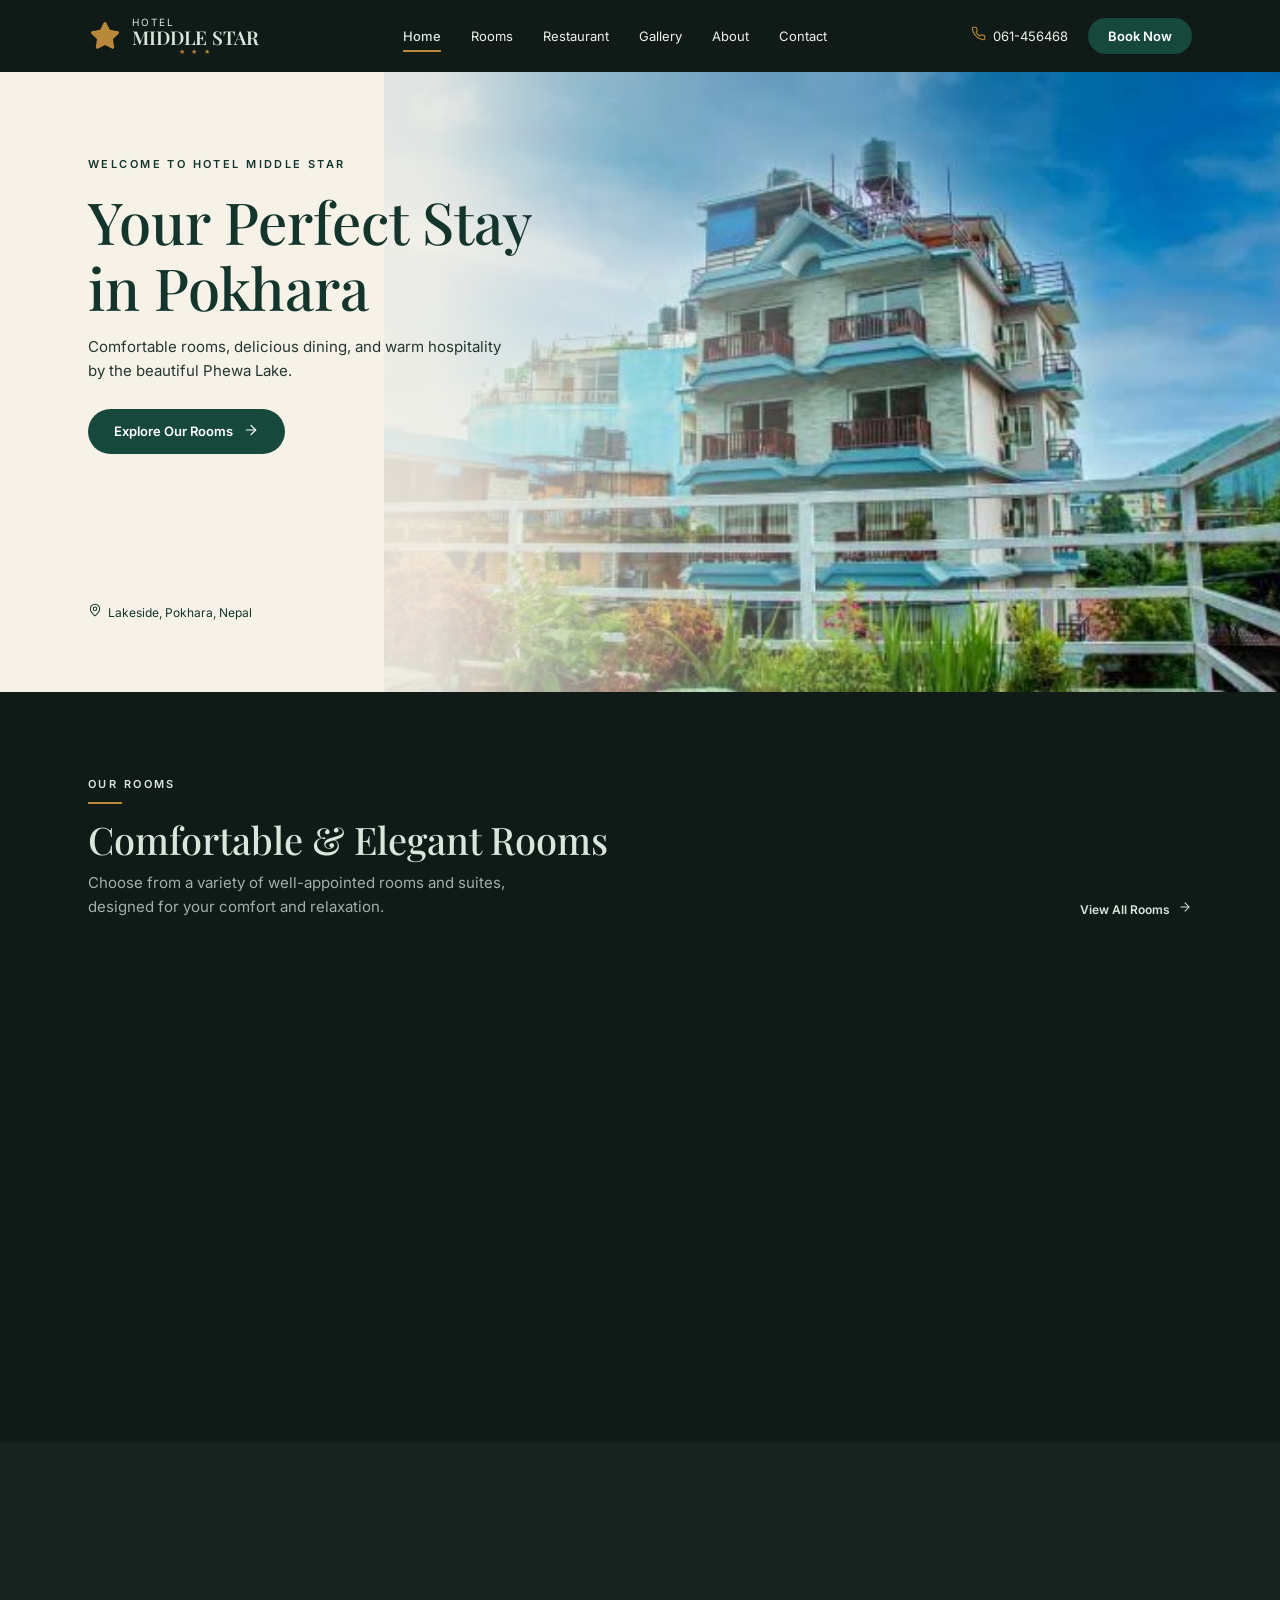
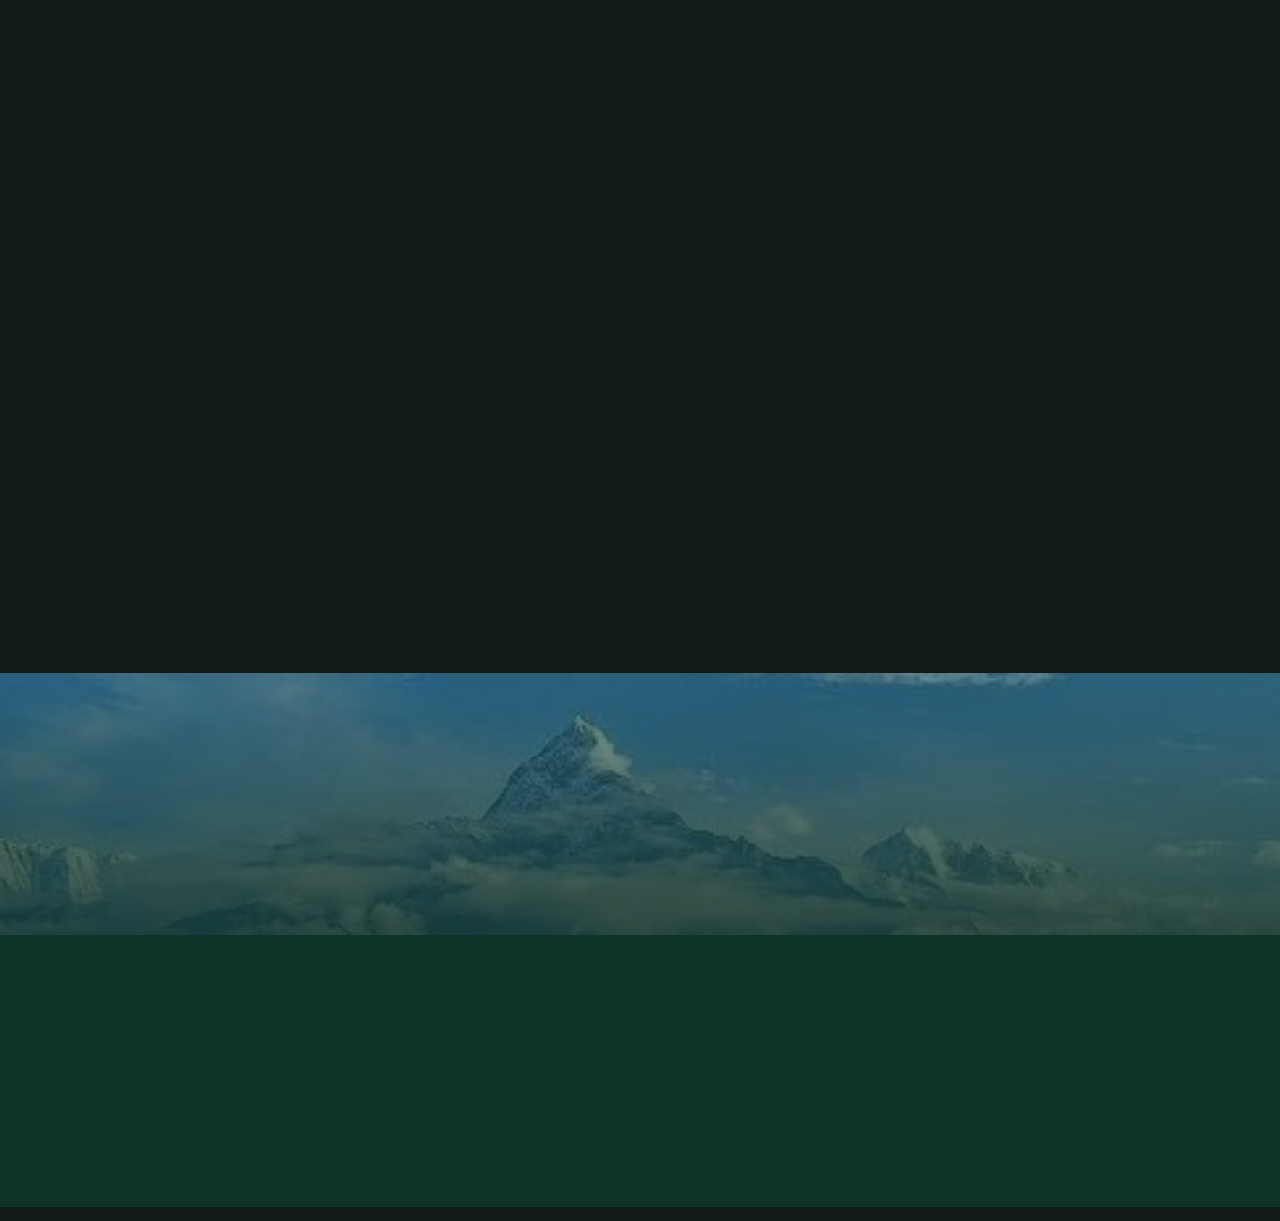
<file: index.html>
<!DOCTYPE html>
<!--
  HOTEL MIDDLE STAR - PROJECT STRUCTURE
  ------------------------------------------------------------
  PAGES (one HTML file each):
    index.html  rooms.html  restaurant.html  gallery.html  about.html  contact.html  404.html
  The header, footer and booking blocks are repeated in every file: if you change the menu or
  footer, change it in all pages (search for "HEADER" and "FOOTER" comments).

  manifest.webmanifest    makes the site installable as an app
  sw.js                     service worker: offline support
  robots.txt, sitemap.xml search engine files
  assets/
    css/    fonts.css base.css layout.css hero.css photos.css
            components.css animations.css responsive.css   (loaded in this order)
    js/     main.js         animations, menu, gallery, FAQ, offline registration
    images/ logo.png favicon.png icon-*.png and the hotel photos
    fonts/ Inter + Playfair Display (woff2, self-hosted)
-->
<html lang="en">
<head>
  <meta charset="utf-8">
  <meta name="viewport" content="width=device-width, initial-scale=1, viewport-fit=cover">
  <title>Hotel Middle Star – Pokhara</title>
  <meta name="description" content="Hotel Middle Star is a true lakefront hotel on Gantavya Street, Lakeside, Pokhara. Lake-view rooms, a roof top restaurant and easy booking.">
  <meta name="robots" content="index,follow">
  <meta name="referrer" content="strict-origin-when-cross-origin">
  <meta name="theme-color" content="#17483c">
  <link rel="canonical" href="https://www.hotelmiddlestar.com/">
  <link rel="icon" href="assets/images/favicon.png" type="image/png">
  <link rel="apple-touch-icon" href="assets/images/icon-192.png">
  <link rel="manifest" href="manifest.webmanifest">
  
  <meta property="og:type" content="website">
  <meta property="og:site_name" content="Hotel Middle Star">
  <meta property="og:title" content="Hotel Middle Star – Pokhara">
  <meta property="og:description" content="Hotel Middle Star is a true lakefront hotel on Gantavya Street, Lakeside, Pokhara. Lake-view rooms, a roof top restaurant and easy booking.">
  <meta property="og:url" content="https://www.hotelmiddlestar.com/">
  <meta property="og:image" content="https://www.hotelmiddlestar.com/assets/images/hotel-exterior.jpg">
  
  <meta name="twitter:card" content="summary_large_image">
  
  <link rel="preload" href="assets/fonts/inter-latin-400-normal.woff2" as="font" type="font/woff2" crossorigin>
  <link rel="preload" href="assets/fonts/playfair-display-latin-500-normal.woff2" as="font" type="font/woff2" crossorigin>
  
  <!-- Styles: order matters (later files can override earlier ones) -->
  <link rel="stylesheet" href="assets/css/fonts.css">
  <link rel="stylesheet" href="assets/css/base.css">
  <link rel="stylesheet" href="assets/css/layout.css">
  <link rel="stylesheet" href="assets/css/hero.css">
  <link rel="stylesheet" href="assets/css/photos.css">
  <link rel="stylesheet" href="assets/css/components.css">
  <link rel="stylesheet" href="assets/css/animations.css">
  <link rel="stylesheet" href="assets/css/responsive.css">
  
  <noscript>
    <style>
      .rv { opacity: 1 !important; transform: none !important; }
      .iw .sc { clip-path: none !important; }
    </style>
  </noscript>
  
  <!-- Structured data for Google (hotel name, address, phone, amenities) -->
  <script type="application/ld+json">
    {
      "@context": "https://schema.org",
      "@type": "Hotel",
      "name": "Hotel Middle Star",
      "url": "https://www.hotelmiddlestar.com/",
      "description": "A true lakefront hotel on Gantavya Street, Lakeside, Pokhara, with lake-view rooms and a roof top restaurant.",
      "telephone": "+977-61-456468",
      "email": "info@hotelmiddlestar.com",
      "starRating": {
        "@type": "Rating",
        "ratingValue": "3"
      },
      "address": {
        "@type": "PostalAddress",
        "streetAddress": "Gantavya Street, Lakeside-6",
        "addressLocality": "Pokhara",
        "postalCode": "33411",
        "addressCountry": "NP"
      },
      "geo": {
        "@type": "GeoCoordinates",
        "latitude": 28.2168705,
        "longitude": 83.9583793
      },
      "amenityFeature": [
        { "@type": "LocationFeatureSpecification", "name": "Free Wi-Fi", "value": true },
        { "@type": "LocationFeatureSpecification", "name": "Air conditioning", "value": true },
        { "@type": "LocationFeatureSpecification", "name": "Lake view", "value": true },
        { "@type": "LocationFeatureSpecification", "name": "Restaurant", "value": true }
      ],
      "sameAs": [
        "https://www.facebook.com/p/Hotel-Middle-Star-100075423567592/",
        "https://www.instagram.com/hotel_middlestar/",
        "https://www.tiktok.com/@hotelmiddlestarpokhara",
        "https://www.tripadvisor.com/Hotel_Review-g293891-d23712239-Reviews-Hotel_Middle_Star-Pokhara_Gandaki_Zone_Western_Region.html"
      ]
    }
  </script>
</head>
<body class="p-home">

<!--
  HOW TO CHANGE A PHOTO (works the same on every page)
  1. EASIEST: save your new photo in assets/images/ with the SAME file name as the old one
     (for example room-lake-view.jpg). Every page that shows it updates automatically.
  2. NEW NAME: put the photo in assets/images/, open assets/css/photos.css, copy one ".ph-..." rule,
     rename it (e.g. .ph-my-room) and point url() to your file. Then change the class of the photo
     in this file (class="sc ph-my-room").
  Tip: use JPG, 1200-1600 px wide, under 300 KB. Photos are marked "PHOTO:" in the comments below.
-->

<!-- ========== HEADER: logo, desktop menu, hamburger button ========== -->
<header id="hd">
  <div class="w nv">
    <a class="lg" href="index.html">
      <img class="lgi" src="assets/images/logo.png" width="34" height="34" alt="">
      <span><small>HOTEL</small><b>MIDDLE STAR</b><em>★ ★ ★</em></span>
    </a>
    <nav id="nav">
      <a href="index.html" class="on" aria-current="page">Home</a>
      <a href="rooms.html">Rooms</a>
      <a href="restaurant.html">Restaurant</a>
      <a href="gallery.html">Gallery</a>
      <a href="about.html">About</a>
      <a href="contact.html">Contact</a>
      <a class="mbk" href="contact.html#booking">Book Now</a>
    </nav>
    <div class="rt">
      <a class="tel" href="tel:061456468">
        <i>
          <svg width="15" height="15" viewBox="0 0 24 24" fill="none" stroke="currentColor" stroke-width="1.75" stroke-linecap="round" stroke-linejoin="round" aria-hidden="true">
            <path d="M22 16.92v3a2 2 0 0 1-2.18 2 19.79 19.79 0 0 1-8.63-3.07 19.5 19.5 0 0 1-6-6 19.79 19.79 0 0 1-3.07-8.67A2 2 0 0 1 4.11 2h3a2 2 0 0 1 2 1.72 12.84 12.84 0 0 0 .7 2.81 2 2 0 0 1-.45 2.11L8.09 9.91a16 16 0 0 0 6 6l1.27-1.27a2 2 0 0 1 2.11-.45 12.84 12.84 0 0 0 2.81.7A2 2 0 0 1 22 16.92z"/>
          </svg>
        </i>061-456468
      </a>
      <a class="bt" href="contact.html#booking">Book Now</a>
      <button id="mb" class="mb" aria-label="Open menu" aria-expanded="false" aria-controls="nav">
        <svg class="i-menu" width="22" height="22" viewBox="0 0 24 24" fill="none" stroke="currentColor" stroke-width="1.75" stroke-linecap="round" stroke-linejoin="round" aria-hidden="true">
          <line x1="4" x2="20" y1="12" y2="12"/>
          <line x1="4" x2="20" y1="6" y2="6"/>
          <line x1="4" x2="20" y1="18" y2="18"/>
        </svg>
        <svg class="i-x" width="22" height="22" viewBox="0 0 24 24" fill="none" stroke="currentColor" stroke-width="1.75" stroke-linecap="round" stroke-linejoin="round" aria-hidden="true">
          <path d="M18 6 6 18"/>
          <path d="m6 6 12 12"/>
        </svg>
      </button>
    </div>
  </div>
</header>

<!-- ========== MAIN ========== -->
<main id="main" class="pt">

  <!-- ========== SECTION: Hero cover ========== -->
  <section class="hero">
    <div class="bg">
      <!-- PHOTO: Hotel building | file: assets/images/hotel-exterior.jpg | change: see "HOW TO CHANGE A PHOTO" at the top of this file -->
      <div class="sc ph-hotel-exterior"></div>
    </div>
    <div class="w ct">
      <span class="ey">Welcome to Hotel Middle Star</span>
      <h1>Your Perfect Stay<br>in Pokhara</h1>
      <p>Comfortable rooms, delicious dining, and warm hospitality by the beautiful Phewa Lake.</p>
      <div class="bs">
        <a class="bt" href="rooms.html">
          Explore Our Rooms 
          <i>
            <svg width="16" height="16" viewBox="0 0 24 24" fill="none" stroke="currentColor" stroke-width="1.75" stroke-linecap="round" stroke-linejoin="round" aria-hidden="true">
              <path d="M5 12h14"/>
              <path d="m12 5 7 7-7 7"/>
            </svg>
          </i>
        </a>
      </div>
      <div class="loc">
        <i>
          <svg width="14" height="14" viewBox="0 0 24 24" fill="none" stroke="currentColor" stroke-width="1.75" stroke-linecap="round" stroke-linejoin="round" aria-hidden="true">
            <path d="M20 10c0 4.993-5.539 10.193-7.399 11.799a1 1 0 0 1-1.202 0C9.539 20.193 4 14.993 4 10a8 8 0 0 1 16 0"/>
            <circle cx="12" cy="10" r="3"/>
          </svg>
        </i>Lakeside, Pokhara, Nepal
      </div>
    </div>
  </section>

  <!-- ========== SECTION: Our Rooms ========== -->
  <section class="sec" id="s-rooms">
    <div class="w">
      <div class="sh rv">
        <div>
          <span class="ey">Our Rooms</span>
          <h2>Comfortable &amp; Elegant Rooms</h2>
          <p class="mu">Choose from a variety of well-appointed rooms and suites, designed for your comfort and relaxation.</p>
        </div>
        <a class="vl" href="rooms.html">
          View All Rooms 
          <i>
            <svg width="14" height="14" viewBox="0 0 24 24" fill="none" stroke="currentColor" stroke-width="1.75" stroke-linecap="round" stroke-linejoin="round" aria-hidden="true">
              <path d="M5 12h14"/>
              <path d="m12 5 7 7-7 7"/>
            </svg>
          </i>
        </a>
      </div>
      <div class="rg">
        <article class="rcd rv" style="--d:.0s">
          <div class="iw">
            <!-- PHOTO: Deluxe double room | file: assets/images/room-deluxe-double.jpg -->
            <div class="sc ph-room-deluxe-double" role="img" aria-label="Deluxe Double Room"></div>
          </div>
          <div class="bd">
            <h3>Deluxe Double Room</h3>
            <div class="mt">
              <span>
                <svg width="15" height="15" viewBox="0 0 24 24" fill="none" stroke="currentColor" stroke-width="1.75" stroke-linecap="round" stroke-linejoin="round" aria-hidden="true">
                  <path d="M16 21v-2a4 4 0 0 0-4-4H6a4 4 0 0 0-4 4v2"/>
                  <circle cx="9" cy="7" r="4"/>
                  <path d="M22 21v-2a4 4 0 0 0-3-3.87"/>
                  <path d="M16 3.13a4 4 0 0 1 0 7.75"/>
                </svg>Couple Room
              </span>
              <span>
                <svg width="15" height="15" viewBox="0 0 24 24" fill="none" stroke="currentColor" stroke-width="1.75" stroke-linecap="round" stroke-linejoin="round" aria-hidden="true">
                  <path d="m10 20-1.25-2.5L6 18"/>
                  <path d="M10 4 8.75 6.5 6 6"/>
                  <path d="m14 20 1.25-2.5L18 18"/>
                  <path d="m14 4 1.25 2.5L18 6"/>
                  <path d="m17 21-3-6h-4"/>
                  <path d="m17 3-3 6 1.5 3"/>
                  <path d="M2 12h6.5L10 9"/>
                  <path d="m20 10-1.5 2 1.5 2"/>
                  <path d="M22 12h-6.5L14 15"/>
                  <path d="m4 10 1.5 2L4 14"/>
                  <path d="m7 21 3-6-1.5-3"/>
                  <path d="m7 3 3 6h4"/>
                </svg>A/c · Attached Bath
              </span>
            </div>
            <div class="mu pr">From <b>Rs 4,500</b> / night</div>
            <a class="ob" href="contact.html#booking">Reserve 
              <svg width="14" height="14" viewBox="0 0 24 24" fill="none" stroke="currentColor" stroke-width="1.75" stroke-linecap="round" stroke-linejoin="round" aria-hidden="true">
                <path d="M5 12h14"/>
                <path d="m12 5 7 7-7 7"/>
              </svg>
            </a>
          </div>
        </article>

        <article class="rcd rv" style="--d:.12s">
          <div class="iw">
            <!-- PHOTO: Deluxe twin room | file: assets/images/room-deluxe-twin.jpg -->
            <div class="sc ph-room-deluxe-twin" role="img" aria-label="Deluxe Twin Room"></div>
          </div>
          <div class="bd">
            <h3>Deluxe Twin Room</h3>
            <div class="mt">
              <span>
                <svg width="15" height="15" viewBox="0 0 24 24" fill="none" stroke="currentColor" stroke-width="1.75" stroke-linecap="round" stroke-linejoin="round" aria-hidden="true">
                  <path d="M16 21v-2a4 4 0 0 0-4-4H6a4 4 0 0 0-4 4v2"/>
                  <circle cx="9" cy="7" r="4"/>
                  <path d="M22 21v-2a4 4 0 0 0-3-3.87"/>
                  <path d="M16 3.13a4 4 0 0 1 0 7.75"/>
                </svg>Family Room
              </span>
              <span>
                <svg width="15" height="15" viewBox="0 0 24 24" fill="none" stroke="currentColor" stroke-width="1.75" stroke-linecap="round" stroke-linejoin="round" aria-hidden="true">
                  <path d="m10 20-1.25-2.5L6 18"/>
                  <path d="M10 4 8.75 6.5 6 6"/>
                  <path d="m14 20 1.25-2.5L18 18"/>
                  <path d="m14 4 1.25 2.5L18 6"/>
                  <path d="m17 21-3-6h-4"/>
                  <path d="m17 3-3 6 1.5 3"/>
                  <path d="M2 12h6.5L10 9"/>
                  <path d="m20 10-1.5 2 1.5 2"/>
                  <path d="M22 12h-6.5L14 15"/>
                  <path d="m4 10 1.5 2L4 14"/>
                  <path d="m7 21 3-6-1.5-3"/>
                  <path d="m7 3 3 6h4"/>
                </svg>A/c · Attached Bath
              </span>
            </div>
            <div class="mu pr">From <b>Rs 5,500</b> / night</div>
            <a class="ob" href="contact.html#booking">Reserve 
              <svg width="14" height="14" viewBox="0 0 24 24" fill="none" stroke="currentColor" stroke-width="1.75" stroke-linecap="round" stroke-linejoin="round" aria-hidden="true">
                <path d="M5 12h14"/>
                <path d="m12 5 7 7-7 7"/>
              </svg>
            </a>
          </div>
        </article>

        <article class="rcd rv" style="--d:.24s">
          <div class="iw">
            <!-- PHOTO: Lake-view room | file: assets/images/room-lake-view.jpg -->
            <div class="sc ph-room-lake-view" role="img" aria-label="Deluxe Double Room with Lake View"></div>
          </div>
          <div class="bd">
            <h3>Deluxe Double Room with Lake View</h3>
            <div class="mt">
              <span>
                <svg width="15" height="15" viewBox="0 0 24 24" fill="none" stroke="currentColor" stroke-width="1.75" stroke-linecap="round" stroke-linejoin="round" aria-hidden="true">
                  <path d="M16 21v-2a4 4 0 0 0-4-4H6a4 4 0 0 0-4 4v2"/>
                  <circle cx="9" cy="7" r="4"/>
                  <path d="M22 21v-2a4 4 0 0 0-3-3.87"/>
                  <path d="M16 3.13a4 4 0 0 1 0 7.75"/>
                </svg>Couple Room
              </span>
              <span>
                <svg width="15" height="15" viewBox="0 0 24 24" fill="none" stroke="currentColor" stroke-width="1.75" stroke-linecap="round" stroke-linejoin="round" aria-hidden="true">
                  <path d="m10 20-1.25-2.5L6 18"/>
                  <path d="M10 4 8.75 6.5 6 6"/>
                  <path d="m14 20 1.25-2.5L18 18"/>
                  <path d="m14 4 1.25 2.5L18 6"/>
                  <path d="m17 21-3-6h-4"/>
                  <path d="m17 3-3 6 1.5 3"/>
                  <path d="M2 12h6.5L10 9"/>
                  <path d="m20 10-1.5 2 1.5 2"/>
                  <path d="M22 12h-6.5L14 15"/>
                  <path d="m4 10 1.5 2L4 14"/>
                  <path d="m7 21 3-6-1.5-3"/>
                  <path d="m7 3 3 6h4"/>
                </svg>A/c · Attached Bath
              </span>
            </div>
            <div class="mu pr">From <b>Rs 6,500</b> / night</div>
            <a class="ob" href="contact.html#booking">Reserve 
              <svg width="14" height="14" viewBox="0 0 24 24" fill="none" stroke="currentColor" stroke-width="1.75" stroke-linecap="round" stroke-linejoin="round" aria-hidden="true">
                <path d="M5 12h14"/>
                <path d="m12 5 7 7-7 7"/>
              </svg>
            </a>
          </div>
        </article>
      </div>
    </div>
  </section>

  <!-- ========== SECTION: Roof Top Restaurant ========== -->
  <section class="sec cr">
    <div class="w dg">
      <div class="rv rl">
        <span class="ey">Roof Top Restaurant</span>
        <h2>Taste Pokhara<br>With a Lake View</h2>
        <p class="mu">Dine on our roof top and enjoy the wide view of Phewa Lake. Our talented chefs and cooks serve tasty food to satisfy every craving.</p>
        <a class="bt" href="restaurant.html">
          Our Restaurant 
          <i>
            <svg width="16" height="16" viewBox="0 0 24 24" fill="none" stroke="currentColor" stroke-width="1.75" stroke-linecap="round" stroke-linejoin="round" aria-hidden="true">
              <path d="M5 12h14"/>
              <path d="m12 5 7 7-7 7"/>
            </svg>
          </i>
        </a>
        <div class="ft">
          <div>
            <span class="cc">
              <i>
                <svg width="20" height="20" viewBox="0 0 24 24" fill="none" stroke="currentColor" stroke-width="1.75" stroke-linecap="round" stroke-linejoin="round" aria-hidden="true">
                  <path d="M3 2v7c0 1.1.9 2 2 2h4a2 2 0 0 0 2-2V2"/>
                  <path d="M7 2v20"/>
                  <path d="M21 15V2a5 5 0 0 0-5 5v6c0 1.1.9 2 2 2h3Zm0 0v7"/>
                </svg>
              </i>
            </span>Roof Top Dining
          </div>
          <div>
            <span class="cc">
              <i>
                <svg width="20" height="20" viewBox="0 0 24 24" fill="none" stroke="currentColor" stroke-width="1.75" stroke-linecap="round" stroke-linejoin="round" aria-hidden="true">
                  <path d="M2 6c.6.5 1.2 1 2.5 1C7 7 7 5 9.5 5c2.6 0 2.4 2 5 2 2.5 0 2.5-2 5-2 1.3 0 1.9.5 2.5 1"/>
                  <path d="M2 12c.6.5 1.2 1 2.5 1 2.5 0 2.5-2 5-2 2.6 0 2.4 2 5 2 2.5 0 2.5-2 5-2 1.3 0 1.9.5 2.5 1"/>
                  <path d="M2 18c.6.5 1.2 1 2.5 1 2.5 0 2.5-2 5-2 2.6 0 2.4 2 5 2 2.5 0 2.5-2 5-2 1.3 0 1.9.5 2.5 1"/>
                </svg>
              </i>
            </span>Wide Phewa Lake View
          </div>
          <div>
            <span class="cc">
              <i>
                <svg width="20" height="20" viewBox="0 0 24 24" fill="none" stroke="currentColor" stroke-width="1.75" stroke-linecap="round" stroke-linejoin="round" aria-hidden="true">
                  <path d="M17 21a1 1 0 0 0 1-1v-5.35c0-.457.316-.844.727-1.041a4 4 0 0 0-2.134-7.589 5 5 0 0 0-9.186 0 4 4 0 0 0-2.134 7.588c.411.198.727.585.727 1.041V20a1 1 0 0 0 1 1Z"/>
                  <path d="M6 17h12"/>
                </svg>
              </i>
            </span>Talented Chefs &amp; Cooks
          </div>
        </div>
      </div>
      <div class="rv rr">
        <!-- PHOTO: Roof top restaurant | file: assets/images/restaurant-rooftop.jpg -->
        <div class="sc ph-restaurant-rooftop big" role="img" aria-label="Roof top restaurant with lake and mountain views"></div>
      </div>
    </div>
  </section>

  <!-- ========== SECTION: Why Middle Star ========== -->
  <section class="sec">
    <div class="w fa">
      <div class="rv rl">
        <span class="ey">Why Middle Star</span>
        <h2>The True Lakefront Hotel<br>in Lakeside</h2>
        <div class="fg">
          <div class="fi rv" style="--d:.0s">
            <span class="cc">
              <svg width="22" height="22" viewBox="0 0 24 24" fill="none" stroke="currentColor" stroke-width="1.75" stroke-linecap="round" stroke-linejoin="round" aria-hidden="true">
                <path d="M2 6c.6.5 1.2 1 2.5 1C7 7 7 5 9.5 5c2.6 0 2.4 2 5 2 2.5 0 2.5-2 5-2 1.3 0 1.9.5 2.5 1"/>
                <path d="M2 12c.6.5 1.2 1 2.5 1 2.5 0 2.5-2 5-2 2.6 0 2.4 2 5 2 2.5 0 2.5-2 5-2 1.3 0 1.9.5 2.5 1"/>
                <path d="M2 18c.6.5 1.2 1 2.5 1 2.5 0 2.5-2 5-2 2.6 0 2.4 2 5 2 2.5 0 2.5-2 5-2 1.3 0 1.9.5 2.5 1"/>
              </svg>
            </span>Lake View
          </div>
          <div class="fi rv" style="--d:.08s">
            <span class="cc">
              <svg width="22" height="22" viewBox="0 0 24 24" fill="none" stroke="currentColor" stroke-width="1.75" stroke-linecap="round" stroke-linejoin="round" aria-hidden="true">
                <path d="m8 3 4 8 5-5 5 15H2L8 3z"/>
              </svg>
            </span>Mountain View
          </div>
          <div class="fi rv" style="--d:.16s">
            <span class="cc">
              <svg width="22" height="22" viewBox="0 0 24 24" fill="none" stroke="currentColor" stroke-width="1.75" stroke-linecap="round" stroke-linejoin="round" aria-hidden="true">
                <path d="M12 20h.01"/>
                <path d="M2 8.82a15 15 0 0 1 20 0"/>
                <path d="M5 12.859a10 10 0 0 1 14 0"/>
                <path d="M8.5 16.429a5 5 0 0 1 7 0"/>
              </svg>
            </span>Free Wi-Fi
          </div>
          <div class="fi rv" style="--d:.24s">
            <span class="cc">
              <svg width="22" height="22" viewBox="0 0 24 24" fill="none" stroke="currentColor" stroke-width="1.75" stroke-linecap="round" stroke-linejoin="round" aria-hidden="true">
                <path d="m10 20-1.25-2.5L6 18"/>
                <path d="M10 4 8.75 6.5 6 6"/>
                <path d="m14 20 1.25-2.5L18 18"/>
                <path d="m14 4 1.25 2.5L18 6"/>
                <path d="m17 21-3-6h-4"/>
                <path d="m17 3-3 6 1.5 3"/>
                <path d="M2 12h6.5L10 9"/>
                <path d="m20 10-1.5 2 1.5 2"/>
                <path d="M22 12h-6.5L14 15"/>
                <path d="m4 10 1.5 2L4 14"/>
                <path d="m7 21 3-6-1.5-3"/>
                <path d="m7 3 3 6h4"/>
              </svg>
            </span>Air Conditioning
          </div>
          <div class="fi rv" style="--d:.0s">
            <span class="cc">
              <svg width="22" height="22" viewBox="0 0 24 24" fill="none" stroke="currentColor" stroke-width="1.75" stroke-linecap="round" stroke-linejoin="round" aria-hidden="true">
                <path d="m4 4 2.5 2.5"/>
                <path d="M13.5 6.5a4.95 4.95 0 0 0-7 7"/>
                <path d="M15 5 5 15"/>
                <path d="M14 17v.01"/>
                <path d="M10 16v.01"/>
                <path d="M13 13v.01"/>
                <path d="M16 10v.01"/>
                <path d="M11 20v.01"/>
                <path d="M17 14v.01"/>
                <path d="M20 11v.01"/>
              </svg>
            </span>Hot &amp; Cold Shower
          </div>
          <div class="fi rv" style="--d:.08s">
            <span class="cc">
              <svg width="22" height="22" viewBox="0 0 24 24" fill="none" stroke="currentColor" stroke-width="1.75" stroke-linecap="round" stroke-linejoin="round" aria-hidden="true">
                <path d="M2 20v-8a2 2 0 0 1 2-2h16a2 2 0 0 1 2 2v8"/>
                <path d="M4 10V6a2 2 0 0 1 2-2h12a2 2 0 0 1 2 2v4"/>
                <path d="M12 4v6"/>
                <path d="M2 18h20"/>
              </svg>
            </span>Comfortable Beds
          </div>
          <div class="fi rv" style="--d:.16s">
            <span class="cc">
              <svg width="22" height="22" viewBox="0 0 24 24" fill="none" stroke="currentColor" stroke-width="1.75" stroke-linecap="round" stroke-linejoin="round" aria-hidden="true">
                <path d="M20 10c0 4.993-5.539 10.193-7.399 11.799a1 1 0 0 1-1.202 0C9.539 20.193 4 14.993 4 10a8 8 0 0 1 16 0"/>
                <circle cx="12" cy="10" r="3"/>
              </svg>
            </span>Prime Location
          </div>
          <div class="fi rv" style="--d:.24s">
            <span class="cc">
              <svg width="22" height="22" viewBox="0 0 24 24" fill="none" stroke="currentColor" stroke-width="1.75" stroke-linecap="round" stroke-linejoin="round" aria-hidden="true">
                <path d="M3 20a1 1 0 0 1-1-1v-1a2 2 0 0 1 2-2h16a2 2 0 0 1 2 2v1a1 1 0 0 1-1 1Z"/>
                <path d="M20 16a8 8 0 1 0-16 0"/>
                <path d="M12 4v4"/>
                <path d="M10 4h4"/>
              </svg>
            </span>Friendly Service
          </div>
        </div>
      </div>
      <div class="pw rv rr">
        <div class="pol">
          <!-- PHOTO: Hotel building | file: assets/images/hotel-exterior.jpg -->
          <div class="sc ph-hotel-exterior" role="img" aria-label="Hotel Middle Star building"></div>
        </div>
      </div>
    </div>
  </section>

  <!-- ========== SECTION: About Hotel Middle Star ========== -->
  <section class="sec cr">
    <div class="w ab">
      <div class="rv rl">
        <!-- PHOTO: Lake-view room | file: assets/images/room-lake-view.jpg -->
        <div class="sc ph-room-lake-view" style="background-position:center 30%" role="img" aria-label="Lake and mountain view from a Hotel Middle Star room"></div>
      </div>
      <div class="rv rr">
        <span class="ey">About Hotel Middle Star</span>
        <h2>A Home Away<br>From Home</h2>
        <p class="mu">Hotel Middle Star is a true lakefront hotel on Gantavya Street, Lakeside-6, with Phewa Lake just a few steps away. Enjoy some of the most beautiful scenery in Pokhara and a holiday that feels like home.</p>
        <div class="ap">
          <div>
            <i>
              <svg width="26" height="26" viewBox="0 0 24 24" fill="none" stroke="currentColor" stroke-width="1.75" stroke-linecap="round" stroke-linejoin="round" aria-hidden="true">
                <path d="M20 10c0 4.993-5.539 10.193-7.399 11.799a1 1 0 0 1-1.202 0C9.539 20.193 4 14.993 4 10a8 8 0 0 1 16 0"/>
                <circle cx="12" cy="10" r="3"/>
              </svg>
            </i>
            <span><b>Lakeside, Pokhara</b>Nepal</span>
          </div>
          <hr>
          <div>
            <i>
              <svg width="26" height="26" viewBox="0 0 24 24" fill="none" stroke="currentColor" stroke-width="1.75" stroke-linecap="round" stroke-linejoin="round" aria-hidden="true">
                <path d="M11.525 2.295a.53.53 0 0 1 .95 0l2.31 4.679a2.123 2.123 0 0 0 1.595 1.16l5.166.756a.53.53 0 0 1 .294.904l-3.736 3.638a2.123 2.123 0 0 0-.611 1.878l.882 5.14a.53.53 0 0 1-.771.56l-4.618-2.428a2.122 2.122 0 0 0-1.973 0L6.396 21.01a.53.53 0 0 1-.77-.56l.881-5.139a2.122 2.122 0 0 0-.611-1.879L2.16 9.795a.53.53 0 0 1 .294-.906l5.165-.755a2.122 2.122 0 0 0 1.597-1.16z"/>
              </svg>
            </i>
            <span><b>3-star hotel</b>Roof Top Restaurant</span>
          </div>
        </div>
        <a class="bt" href="about.html">
          Learn More 
          <i>
            <svg width="16" height="16" viewBox="0 0 24 24" fill="none" stroke="currentColor" stroke-width="1.75" stroke-linecap="round" stroke-linejoin="round" aria-hidden="true">
              <path d="M5 12h14"/>
              <path d="m12 5 7 7-7 7"/>
            </svg>
          </i>
        </a>
      </div>
    </div>
  </section>

  <!-- ========== SECTION: Our Gallery ========== -->
  <section class="sec" id="s-gallery">
    <div class="w">
      <div class="sh rv">
        <div>
          <span class="ey">Our Gallery</span>
          <h2>Moments That Matter</h2>
          <p class="mu">Explore the beauty, comfort and hospitality of Hotel Middle Star.</p>
        </div>
        <a class="vl" href="gallery.html">
          View All Photos 
          <i>
            <svg width="14" height="14" viewBox="0 0 24 24" fill="none" stroke="currentColor" stroke-width="1.75" stroke-linecap="round" stroke-linejoin="round" aria-hidden="true">
              <path d="M5 12h14"/>
              <path d="m12 5 7 7-7 7"/>
            </svg>
          </i>
        </a>
      </div>
      <div class="gf" id="gf">
        <button class="chip on" data-f="All">All</button>
        <button class="chip" data-f="Rooms">Rooms</button>
        <button class="chip" data-f="Dining">Restaurant &amp; Bar</button>
        <button class="chip" data-f="Hotel">Hotel</button>
      </div>

      <!-- GALLERY: HOW TO ADD, CHANGE OR REMOVE A PHOTO -->
      <div class="gg" id="gg">
        <!-- PHOTO: Lake view room | category: Rooms | file: assets/images/room-lake-view.jpg -->
        <button class="iw rv" data-c="Rooms" style="--d:.0s" aria-label="View photo: Lake view room">
          <div class="sc ph-room-lake-view"></div>
          <span class="cap">Lake view room</span>
        </button>
        
        <!-- PHOTO: Hotel Middle Star, Lakeside | category: Hotel | file: assets/images/hotel-exterior.jpg -->
        <button class="iw rv" data-c="Hotel" style="--d:.08s" aria-label="View photo: Hotel Middle Star, Lakeside">
          <div class="sc ph-hotel-exterior"></div>
          <span class="cap">Hotel Middle Star, Lakeside</span>
        </button>
        
        <!-- PHOTO: Roof top restaurant | category: Dining | file: assets/images/restaurant-rooftop.jpg -->
        <button class="iw rv" data-c="Dining" style="--d:.16s" aria-label="View photo: Roof top restaurant">
          <div class="sc ph-restaurant-rooftop"></div>
          <span class="cap">Roof top restaurant</span>
        </button>
        
        <!-- PHOTO: Deluxe double room | category: Rooms | file: assets/images/room-deluxe-double.jpg -->
        <button class="iw rv" data-c="Rooms" style="--d:.24s" aria-label="View photo: Deluxe double room">
          <div class="sc ph-room-deluxe-double"></div>
          <span class="cap">Deluxe double room</span>
        </button>
        
        <!-- PHOTO: Deluxe twin room | category: Rooms | file: assets/images/room-deluxe-twin.jpg -->
        <button class="iw rv gm" data-c="Rooms" style="--d:.0s" aria-label="View photo: Deluxe twin room">
          <div class="sc ph-room-deluxe-twin"></div>
          <span class="cap">Deluxe twin room</span>
        </button>
        
        <!-- PHOTO: Roof top bar | category: Dining | file: assets/images/bar-rooftop.jpg -->
        <button class="iw rv gm" data-c="Dining" style="--d:.08s" aria-label="View photo: Roof top bar">
          <div class="sc ph-bar-rooftop"></div>
          <span class="cap">Roof top bar</span>
        </button>
      </div>
    </div>
  </section>

  <!-- ========== SECTION: Call to action ========== -->
  <section class="cta">
  <div class="sc ph-cta cta-photo"></div>

  <div class="w rv">
    <h2>Ready to Experience the Best of Pokhara?</h2>
    <p>Book your stay at Hotel Middle Star and create unforgettable memories.</p>
    <a class="bt" href="contact.html#booking">Reservation
      <i><svg width="16" height="16" viewBox="0 0 24 24" fill="none" stroke="currentColor" stroke-width="1.75" stroke-linecap="round" stroke-linejoin="round" aria-hidden="true"><path d="M5 12h14"/><path d="m12 5 7 7-7 7"/></svg></i>
    </a>
  </div>
</section>

</main>

<!-- ========== FOOTER: quick links, contact, booking and social links ========== -->
<footer>
  <div class="w rv">
    <div class="fo">
      <div>
        <a class="lg" href="index.html" style="opacity:1">
          <img class="lgi" src="assets/images/logo.png" width="32" height="32" alt="">
          <span><small>HOTEL</small><b>MIDDLE STAR</b><em>★ ★ ★</em></span>
        </a>
        <p>Comfort • Hospitality • Memories</p>
      </div>
      <div>
        <h4>Quick Links</h4>
        <div class="q2">
          <div>
            <a href="index.html">Home</a>
            <a href="rooms.html">Rooms</a>
            <a href="restaurant.html">Restaurant</a>
          </div>
          <div>
            <a href="about.html">About</a>
            <a href="gallery.html">Gallery</a>
            <a href="contact.html">Contact</a>
          </div>
        </div>
      </div>
      <div>
        <h4>Contact Us</h4>
        <a>061-456468</a>
        <a>info@hotelmiddlestar.com</a>
        <a>Gantavya Street, Lakeside-6, Pokhara</a>
      </div>
      <div>
        <h4>Book Your Stay</h4>
        <a href="contact.html#booking">Book Your Stay</a>
        <a href="tel:+97761456468">Call 061-456468</a>
        <a href="mailto:info@hotelmiddlestar.com">Email the hotel</a>
        <div class="sl" style="margin-top:12px">
          <a href="https://www.facebook.com/p/Hotel-Middle-Star-100075423567592/" target="_blank" rel="noopener noreferrer" aria-label="Facebook">
            <svg width="18" height="18" viewBox="0 0 24 24" fill="none" stroke="currentColor" stroke-width="1.75" stroke-linecap="round" stroke-linejoin="round" aria-hidden="true">
              <path d="M18 2h-3a5 5 0 0 0-5 5v3H7v4h3v8h4v-8h3l1-4h-4V7a1 1 0 0 1 1-1h3z"/>
            </svg>
          </a>
          <a href="https://www.instagram.com/hotel_middlestar/" target="_blank" rel="noopener noreferrer" aria-label="Instagram">
            <svg width="18" height="18" viewBox="0 0 24 24" fill="none" stroke="currentColor" stroke-width="1.75" stroke-linecap="round" stroke-linejoin="round" aria-hidden="true">
              <rect width="20" height="20" x="2" y="2" rx="5" ry="5"/>
              <path d="M16 11.37A4 4 0 1 1 12.63 8 4 4 0 0 1 16 11.37z"/>
              <line x1="17.5" x2="17.51" y1="6.5" y2="6.5"/>
            </svg>
          </a>
          <a href="https://www.tiktok.com/@hotelmiddlestarpokhara" target="_blank" rel="noopener noreferrer" aria-label="TikTok">
            <svg width="18" height="18" viewBox="0 0 24 24" fill="none" stroke="currentColor" stroke-width="1.75" stroke-linecap="round" stroke-linejoin="round" aria-hidden="true">
              <path d="M9 12a4 4 0 1 0 4 4V4a5 5 0 0 0 5 5"/>
            </svg>
          </a>
        </div>
      </div>
    </div>
    <div class="cp">
      <span>© 2026 Hotel Middle Star. All rights reserved.</span>
      <span>Pokhara, Nepal</span>
    </div>
  </div>
</footer>

<!-- ========== PHOTO LIGHTBOX (opened from the gallery) ========== -->
<div id="lb" role="dialog" aria-modal="true" aria-label="Photo viewer" hidden>
  <button id="lbx" aria-label="Close">
    <svg width="20" height="20" viewBox="0 0 24 24" fill="none" stroke="currentColor" stroke-width="1.75" stroke-linecap="round" stroke-linejoin="round" aria-hidden="true">
      <path d="M18 6 6 18"/>
      <path d="m6 6 12 12"/>
    </svg>
  </button>
  <button id="lbp" aria-label="Previous photo">
    <svg width="22" height="22" viewBox="0 0 24 24" fill="none" stroke="currentColor" stroke-width="1.75" stroke-linecap="round" stroke-linejoin="round" aria-hidden="true">
      <path d="m15 18-6-6 6-6"/>
    </svg>
  </button>
  <div id="lbi" class="sc"></div>
  <button id="lbn" aria-label="Next photo">
    <svg width="22" height="22" viewBox="0 0 24 24" fill="none" stroke="currentColor" stroke-width="1.75" stroke-linecap="round" stroke-linejoin="round" aria-hidden="true">
      <path d="m9 18 6-6-6-6"/>
    </svg>
  </button>
  <p id="lbc"></p>
</div>

<script src="assets/js/main.js"></script>
</body>
</html>
</file>
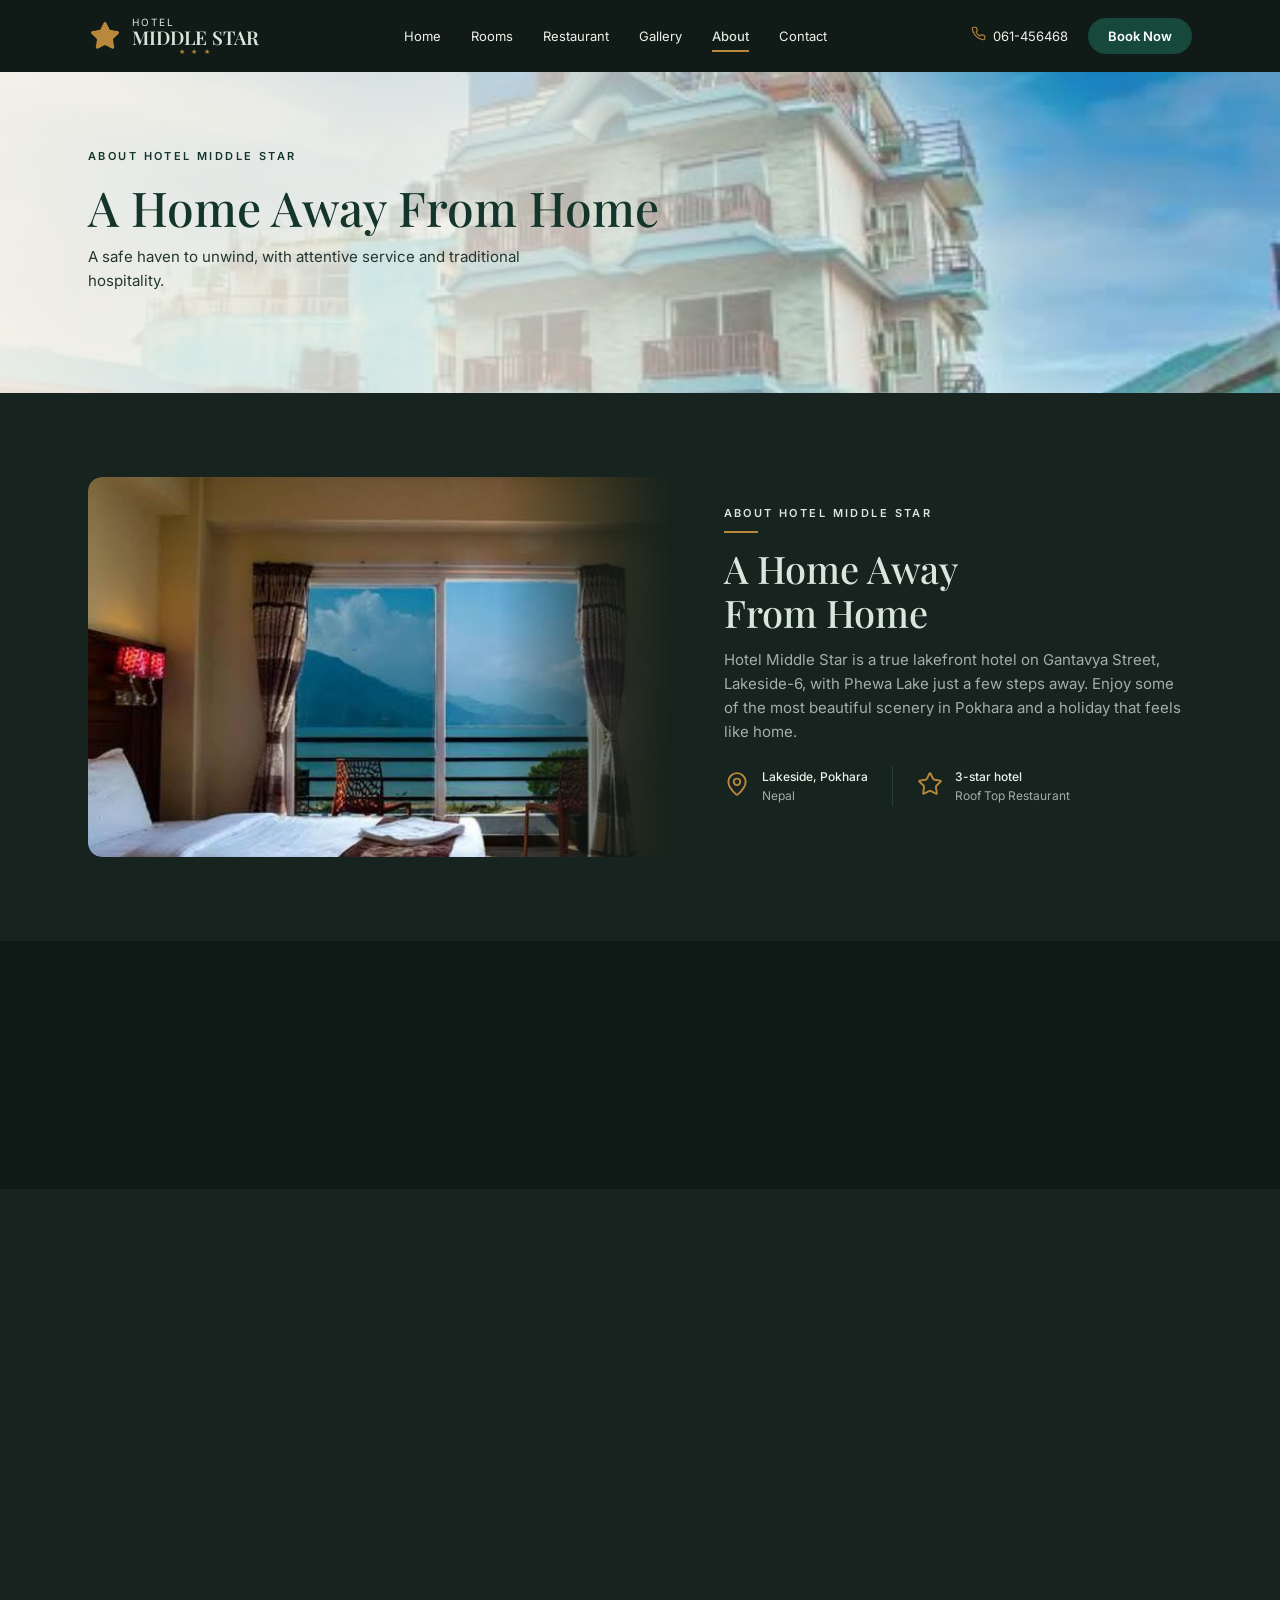
<file: about.html>
<!DOCTYPE html>
<!--
  ABOUT PAGE (about.html) - STRUCTURE
  ============================================================
  <body class="p-about">
  |
  |- HEADER ............ logo | menu (About is highlighted) | phone | Book Now | hamburger (phones)
  |
  |- MAIN
  |   |- 1. PAGE BANNER ..... section.phr      photo + small label + <h1> + intro text
  |   |- 2. ABOUT STORY ..... section.sec.cr   photo (left) + text, location and 3-star note (right)
  |   |- 3. NUMBERS ......... section.sec      4 counters: room types, check-in, check-out, hotel class
  |   |- 4. NEARBY PLACES ... section.sec.cr   4 cards: lake, temple, pagoda, viewpoint
  |
  |- FOOTER ............ logo | quick links | contact | booking links + social | copyright
  |
  |- SCRIPT ............ assets/js/main.js (animations, menu, offline)
-->

<!--
  HOTEL MIDDLE STAR - PROJECT STRUCTURE
  ------------------------------------------------------------
  PAGES (one HTML file each):
    index.html  rooms.html  restaurant.html  gallery.html  about.html  contact.html  404.html
  The header, footer and booking blocks are repeated in every file: if you change the menu or
  footer, change it in all pages (search for "HEADER" and "FOOTER" comments).

  manifest.webmanifest    makes the site installable as an app
  sw.js                   service worker: offline support
  robots.txt, sitemap.xml search engine files
  assets/
    css/   fonts.css base.css layout.css hero.css photos.css
           components.css animations.css responsive.css   (loaded in this order)
    js/    main.js        animations, menu, gallery, FAQ, offline registration
    images/ logo.png favicon.png icon-*.png and the hotel photos
    fonts/ Inter + Playfair Display (woff2, self-hosted)
-->
<html lang="en">
  <head>
    <meta charset="utf-8">
    <meta name="viewport" content="width=device-width, initial-scale=1, viewport-fit=cover">
    <title>
      A Home Away From Home – Hotel Middle Star
    </title>
    <meta name="description" content="A safe haven to unwind, with attentive service and traditional hospitality.">
    <meta name="robots" content="index,follow">
    <meta name="referrer" content="strict-origin-when-cross-origin">
    <meta name="theme-color" content="#17483c">
    <meta name="color-scheme" content="light">
    <link rel="canonical" href="https://www.hotelmiddlestar.com/about.html">
    <link rel="icon" href="assets/images/favicon.png" type="image/png">
    <link rel="apple-touch-icon" href="assets/images/icon-192.png">
    <link rel="manifest" href="manifest.webmanifest">
    <meta property="og:type" content="website">
    <meta property="og:site_name" content="Hotel Middle Star">
    <meta property="og:title" content="A Home Away From Home – Hotel Middle Star">
    <meta property="og:description" content="A safe haven to unwind, with attentive service and traditional hospitality.">
    <meta property="og:url" content="https://www.hotelmiddlestar.com/about.html">
    <meta property="og:image" content="https://www.hotelmiddlestar.com/assets/images/hotel-exterior.jpg">
    <meta name="twitter:card" content="summary_large_image">
    <link rel="preload" href="assets/fonts/inter-latin-400-normal.woff2" as="font" type="font/woff2" crossorigin>
    <link rel="preload" href="assets/fonts/playfair-display-latin-500-normal.woff2" as="font" type="font/woff2" crossorigin>
    <!-- Styles: order matters (later files can override earlier ones) -->
    <link rel="stylesheet" href="assets/css/fonts.css">
    <link rel="stylesheet" href="assets/css/base.css">
    <link rel="stylesheet" href="assets/css/layout.css">
    <link rel="stylesheet" href="assets/css/hero.css">
    <link rel="stylesheet" href="assets/css/photos.css">
    <link rel="stylesheet" href="assets/css/components.css">
    <link rel="stylesheet" href="assets/css/animations.css">
    <link rel="stylesheet" href="assets/css/responsive.css">
    <noscript>
      <style>.rv{opacity:1!important;transform:none!important}.iw .sc{clip-path:none!important}</style>
    </noscript>
  </head>
  <body class="p-about">
    <!--
  HOW TO CHANGE A PHOTO (works the same on every page)
  1. EASIEST: save your new photo in assets/images/ with the SAME file name as the old one
     (for example room-lake-view.jpg). Every page that shows it updates automatically.
  2. NEW NAME: put the photo in assets/images/, open assets/css/photos.css, copy one ".ph-..." rule,
     rename it (e.g. .ph-my-room) and point url() to your file. Then change the class of the photo
     in this file (class="sc ph-my-room").
  Tip: use JPG, 1200-1600 px wide, under 300 KB. Photos are marked "PHOTO:" in the comments below.
-->

    <!-- ========== HEADER: logo, desktop menu, hamburger button ========== -->
    <header id="hd">
      <div class="w nv">
        <a class="lg" href="index.html"><img class="lgi" src="assets/images/logo.png" width="34" height="34" alt=""><span><small>HOTEL</small><b>MIDDLE STAR</b><em>★ ★ ★</em></span></a>
        <nav id="nav">
          <a href="index.html">Home</a><a href="rooms.html">Rooms</a><a href="restaurant.html">Restaurant</a><a href="gallery.html">Gallery</a><a href="about.html" class="on" aria-current="page">About</a><a href="contact.html">Contact</a><a class="mbk" href="contact.html#booking">Book Now</a>
        </nav>
        <div class="rt">
          <a class="tel" href="tel:061456468"><i><svg width="15" height="15" viewBox="0 0 24 24" fill="none" stroke="currentColor" stroke-width="1.75" stroke-linecap="round" stroke-linejoin="round" aria-hidden="true"><path d="M22 16.92v3a2 2 0 0 1-2.18 2 19.79 19.79 0 0 1-8.63-3.07 19.5 19.5 0 0 1-6-6 19.79 19.79 0 0 1-3.07-8.67A2 2 0 0 1 4.11 2h3a2 2 0 0 1 2 1.72 12.84 12.84 0 0 0 .7 2.81 2 2 0 0 1-.45 2.11L8.09 9.91a16 16 0 0 0 6 6l1.27-1.27a2 2 0 0 1 2.11-.45 12.84 12.84 0 0 0 2.81.7A2 2 0 0 1 22 16.92z"/></svg></i>061-456468</a><a class="bt" href="contact.html#booking">Book Now</a><button id="mb" class="mb" aria-label="Open menu" aria-expanded="false" aria-controls="nav"><svg class="i-menu" width="22" height="22" viewBox="0 0 24 24" fill="none" stroke="currentColor" stroke-width="1.75" stroke-linecap="round" stroke-linejoin="round" aria-hidden="true"><line x1="4" x2="20" y1="12" y2="12"/> <line x1="4" x2="20" y1="6" y2="6"/> <line x1="4" x2="20" y1="18" y2="18"/></svg><svg class="i-x" width="22" height="22" viewBox="0 0 24 24" fill="none" stroke="currentColor" stroke-width="1.75" stroke-linecap="round" stroke-linejoin="round" aria-hidden="true"><path d="M18 6 6 18"/> <path d="m6 6 12 12"/></svg></button>
        </div>
      </div>
    </header>

    <!-- ========== MAIN ========== -->
    <main id="main" class="pt">

      <!-- ========== SECTION: Page banner (inner pages) ========== -->
      <section class="phr">
        <div class="bg">
          <!-- PHOTO: Hotel building | file: assets/images/hotel-exterior.jpg | change: see "HOW TO CHANGE A PHOTO" at the top of this file -->
          <div class="sc ph-hotel-exterior">
          </div>
        </div>
        <div class="w">
          <span class="ey">About Hotel Middle Star</span>
          <h1>
            A Home Away From Home
          </h1>
          <p>
            A safe haven to unwind, with attentive service and traditional hospitality.
          </p>
        </div>
      </section>

      <!-- ========== SECTION: About Hotel Middle Star ========== -->
      <section class="sec cr">
        <div class="w ab">
          <div class="rv rl">
            <!-- PHOTO: Lake-view room | file: assets/images/room-lake-view.jpg | change: see "HOW TO CHANGE A PHOTO" at the top of this file -->
            <div class="sc ph-room-lake-view" style="background-position:center 30%" role="img" aria-label="Lake and mountain view from a Hotel Middle Star room">
            </div>
          </div>
          <div class="rv rr">
            <span class="ey">About Hotel Middle Star</span>
            <h2>
              A Home Away
              <br>
              From Home
            </h2>
            <p class="mu">
              Hotel Middle Star is a true lakefront hotel on Gantavya Street, Lakeside-6, with Phewa Lake just a few steps away. Enjoy some of the most beautiful scenery in Pokhara and a holiday that feels like home.
            </p>
            <div class="ap">
              <div>
                <i><svg width="26" height="26" viewBox="0 0 24 24" fill="none" stroke="currentColor" stroke-width="1.75" stroke-linecap="round" stroke-linejoin="round" aria-hidden="true"><path d="M20 10c0 4.993-5.539 10.193-7.399 11.799a1 1 0 0 1-1.202 0C9.539 20.193 4 14.993 4 10a8 8 0 0 1 16 0"/> <circle cx="12" cy="10" r="3"/></svg></i><span><b>Lakeside, Pokhara</b>Nepal</span>
              </div>
              <hr>
              <div>
                <i><svg width="26" height="26" viewBox="0 0 24 24" fill="none" stroke="currentColor" stroke-width="1.75" stroke-linecap="round" stroke-linejoin="round" aria-hidden="true"><path d="M11.525 2.295a.53.53 0 0 1 .95 0l2.31 4.679a2.123 2.123 0 0 0 1.595 1.16l5.166.756a.53.53 0 0 1 .294.904l-3.736 3.638a2.123 2.123 0 0 0-.611 1.878l.882 5.14a.53.53 0 0 1-.771.56l-4.618-2.428a2.122 2.122 0 0 0-1.973 0L6.396 21.01a.53.53 0 0 1-.77-.56l.881-5.139a2.122 2.122 0 0 0-.611-1.879L2.16 9.795a.53.53 0 0 1 .294-.906l5.165-.755a2.122 2.122 0 0 0 1.597-1.16z"/></svg></i><span><b>3-star hotel</b>Roof Top Restaurant</span>
              </div>
            </div>
          </div>
        </div>
      </section>

      <!-- ========== SECTION: Numbers (counters) ========== -->
      <section class="sec">
        <div class="w st">
          <div class="rv">
            <b><em data-n="3">0</em></b><span>Room Types</span>
          </div>
          <div class="rv" style="--d:.1s">
            <b><em data-n="12">0</em>:00</b><span>Check-in</span>
          </div>
          <div class="rv" style="--d:.2s">
            <b><em data-n="10">0</em>:00</b><span>Check-out</span>
          </div>
          <div class="rv" style="--d:.3s">
            <b><em data-n="3">0</em>★</b><span>Hotel Class</span>
          </div>
        </div>
      </section>

      <!-- ========== SECTION: Around the hotel ========== -->
      <section class="sec cr">
        <div class="w">
          <div class="ctr rv">
            <span class="ey">Around the hotel</span>
            <h2>
              Explore Pokhara From Our Door
            </h2>
          </div>
          <div class="dsh four">
            <div class="rv" style="--d:0s">
              <span class="cc"><svg width="22" height="22" viewBox="0 0 24 24" fill="none" stroke="currentColor" stroke-width="1.75" stroke-linecap="round" stroke-linejoin="round" aria-hidden="true"><path d="M2 6c.6.5 1.2 1 2.5 1C7 7 7 5 9.5 5c2.6 0 2.4 2 5 2 2.5 0 2.5-2 5-2 1.3 0 1.9.5 2.5 1"/> <path d="M2 12c.6.5 1.2 1 2.5 1 2.5 0 2.5-2 5-2 2.6 0 2.4 2 5 2 2.5 0 2.5-2 5-2 1.3 0 1.9.5 2.5 1"/> <path d="M2 18c.6.5 1.2 1 2.5 1 2.5 0 2.5-2 5-2 2.6 0 2.4 2 5 2 2.5 0 2.5-2 5-2 1.3 0 1.9.5 2.5 1"/></svg></span>
              <h3>
                Phewa Lake
              </h3>
              <p>
                Lakeside walks and boat rides start just a few steps from the hotel.
              </p>
            </div>
            <div class="rv" style="--d:0.1s">
              <span class="cc"><svg width="22" height="22" viewBox="0 0 24 24" fill="none" stroke="currentColor" stroke-width="1.75" stroke-linecap="round" stroke-linejoin="round" aria-hidden="true"><line x1="3" x2="21" y1="22" y2="22"/> <line x1="6" x2="6" y1="18" y2="11"/> <line x1="10" x2="10" y1="18" y2="11"/> <line x1="14" x2="14" y1="18" y2="11"/> <line x1="18" x2="18" y1="18" y2="11"/> <polygon points="12 2 20 7 4 7"/></svg></span>
              <h3>
                Tal Barahi Temple
              </h3>
              <p>
                An island temple in the middle of Phewa Lake, reached by a short boat ride.
              </p>
            </div>
            <div class="rv" style="--d:0.2s">
              <span class="cc"><svg width="22" height="22" viewBox="0 0 24 24" fill="none" stroke="currentColor" stroke-width="1.75" stroke-linecap="round" stroke-linejoin="round" aria-hidden="true"><line x1="3" x2="21" y1="22" y2="22"/> <line x1="6" x2="6" y1="18" y2="11"/> <line x1="10" x2="10" y1="18" y2="11"/> <line x1="14" x2="14" y1="18" y2="11"/> <line x1="18" x2="18" y1="18" y2="11"/> <polygon points="12 2 20 7 4 7"/></svg></span>
              <h3>
                World Peace Pagoda
              </h3>
              <p>
                A hilltop white stupa across the lake with views over the water and the Annapurna range.
              </p>
            </div>
            <div class="rv" style="--d:0.3s">
              <span class="cc"><svg width="22" height="22" viewBox="0 0 24 24" fill="none" stroke="currentColor" stroke-width="1.75" stroke-linecap="round" stroke-linejoin="round" aria-hidden="true"><path d="m8 3 4 8 5-5 5 15H2L8 3z"/></svg></span>
              <h3>
                Sarangkot Viewpoint
              </h3>
              <p>
                A popular hilltop viewpoint known for sunrise over the Himalayas.
              </p>
            </div>
          </div>
        </div>
      </section>
    </main>

    <!-- ========== FOOTER: quick links, contact, booking and social links ========== -->
    <footer>
      <div class="w rv">
        <div class="fo">
          <div>
            <a class="lg" href="index.html" style="opacity:1"><img class="lgi" src="assets/images/logo.png" width="32" height="32" alt=""><span><small>HOTEL</small><b>MIDDLE STAR</b><em>★ ★ ★</em></span></a>
            <p>
              Comfort • Hospitality • Memories
            </p>
          </div>
          <div>
            <h4>
              Quick Links
            </h4>
            <div class="q2">
              <div>
                <a href="index.html">Home</a><a href="rooms.html">Rooms</a><a href="restaurant.html">Restaurant</a>
              </div>
              <div>
                <a href="about.html">About</a><a href="gallery.html">Gallery</a><a href="contact.html">Contact</a>
              </div>
            </div>
          </div>
          <div>
            <h4>
              Contact Us
            </h4>
            <a>061-456468</a><a>info@hotelmiddlestar.com</a><a>Gantavya Street, Lakeside-6, Pokhara</a>
          </div>
          <div>
            <h4>
              Book Your Stay
            </h4>
            <a href="contact.html#booking">Book Your Stay</a><a href="tel:+97761456468">Call 061-456468</a><a href="mailto:info@hotelmiddlestar.com">Email the hotel</a>
            <div class="sl" style="margin-top:12px">
              <a href="https://www.facebook.com/p/Hotel-Middle-Star-100075423567592/" target="_blank" rel="noopener noreferrer" aria-label="Facebook"><svg width="18" height="18" viewBox="0 0 24 24" fill="none" stroke="currentColor" stroke-width="1.75" stroke-linecap="round" stroke-linejoin="round" aria-hidden="true"><path d="M18 2h-3a5 5 0 0 0-5 5v3H7v4h3v8h4v-8h3l1-4h-4V7a1 1 0 0 1 1-1h3z"/></svg></a><a href="https://www.instagram.com/hotel_middlestar/" target="_blank" rel="noopener noreferrer" aria-label="Instagram"><svg width="18" height="18" viewBox="0 0 24 24" fill="none" stroke="currentColor" stroke-width="1.75" stroke-linecap="round" stroke-linejoin="round" aria-hidden="true"><rect width="20" height="20" x="2" y="2" rx="5" ry="5"/> <path d="M16 11.37A4 4 0 1 1 12.63 8 4 4 0 0 1 16 11.37z"/> <line x1="17.5" x2="17.51" y1="6.5" y2="6.5"/></svg></a><a href="https://www.tiktok.com/@hotelmiddlestarpokhara" target="_blank" rel="noopener noreferrer" aria-label="TikTok"><svg width="18" height="18" viewBox="0 0 24 24" fill="none" stroke="currentColor" stroke-width="1.75" stroke-linecap="round" stroke-linejoin="round" aria-hidden="true"><path d="M9 12a4 4 0 1 0 4 4V4a5 5 0 0 0 5 5"/></svg></a>
            </div>
          </div>
        </div>
        <div class="cp">
          <span>© 2026 Hotel Middle Star. All rights reserved.</span><span>Pokhara, Nepal</span>
        </div>
      </div>
    </footer>
    <script src="assets/js/main.js"></script>
  </body>
</html>
</html>
</file>
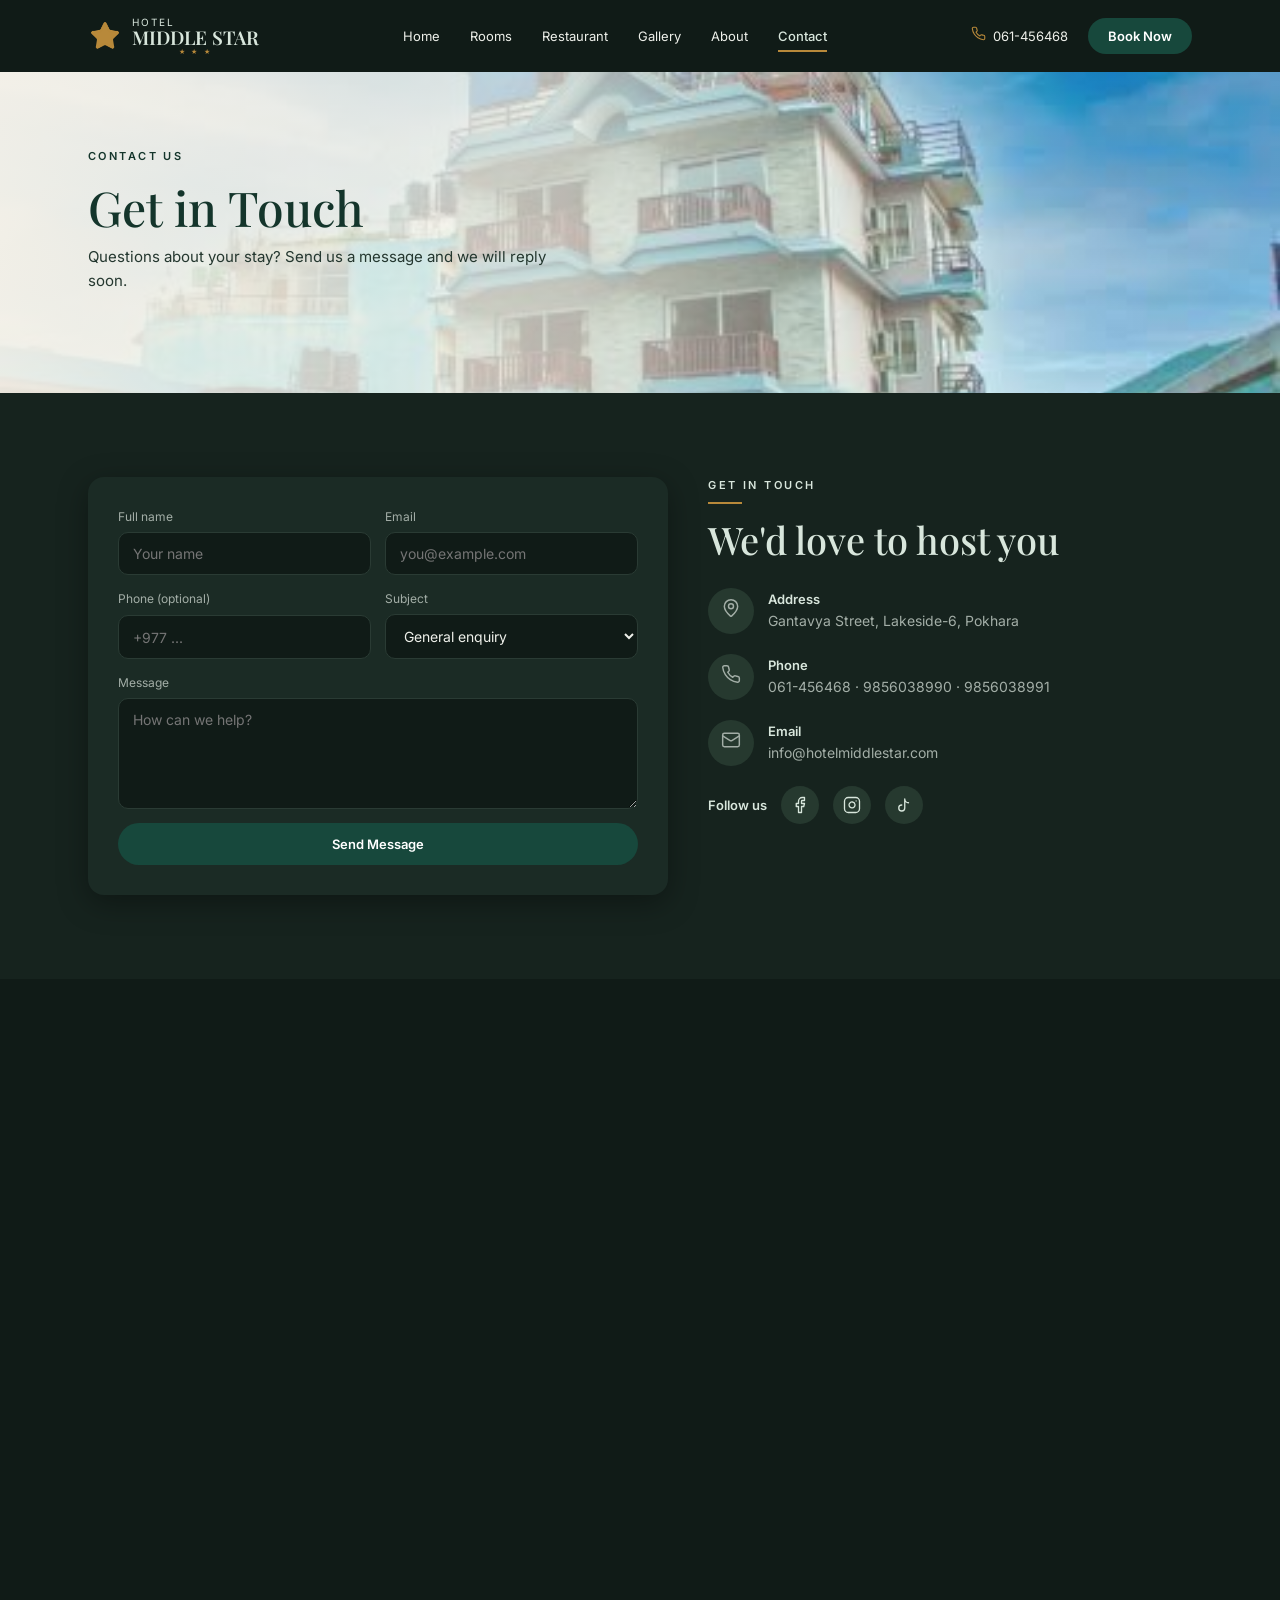
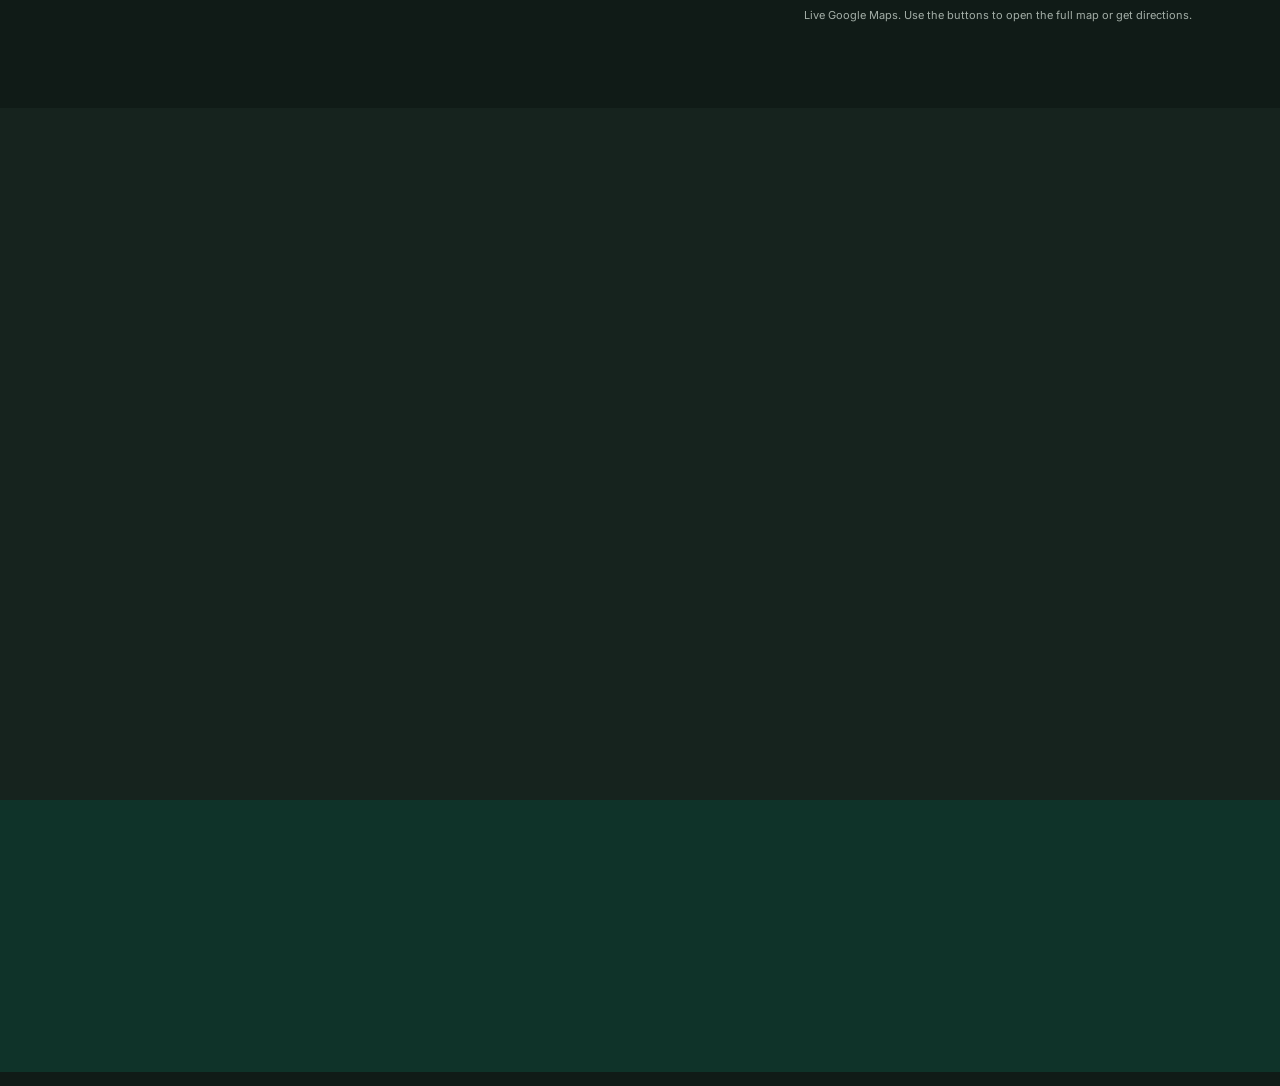
<file: contact.html>
<!DOCTYPE html>
<!--
  HOTEL MIDDLE STAR - PROJECT STRUCTURE
  ------------------------------------------------------------
  PAGES (one HTML file each):
    index.html  rooms.html  restaurant.html  gallery.html  about.html  contact.html  404.html
  The header, footer and booking blocks are repeated in every file: if you change the menu or
  footer, change it in all pages (search for "HEADER" and "FOOTER" comments).

  manifest.webmanifest    makes the site installable as an app
  sw.js                   service worker: offline support
  robots.txt, sitemap.xml search engine files
  assets/
    css/   fonts.css base.css layout.css hero.css photos.css
           components.css animations.css responsive.css   (loaded in this order)
    js/    main.js        animations, menu, gallery, FAQ, offline registration
    images/ logo.png favicon.png icon-*.png and the hotel photos
    fonts/ Inter + Playfair Display (woff2, self-hosted)
-->
<html lang="en">
<head>
  <meta charset="utf-8">
  <meta name="viewport" content="width=device-width, initial-scale=1, viewport-fit=cover">
  <title>Get in Touch – Hotel Middle Star</title>
  <meta name="description" content="Questions about your stay? Send us a message and we will reply soon.">
  <meta name="robots" content="index,follow">
  <meta name="referrer" content="strict-origin-when-cross-origin">
  <meta name="theme-color" content="#17483c">
  <link rel="canonical" href="https://www.hotelmiddlestar.com/contact.html">
  <link rel="icon" href="assets/images/favicon.png" type="image/png">
  <link rel="apple-touch-icon" href="assets/images/icon-192.png">
  <link rel="manifest" href="manifest.webmanifest">

  <meta property="og:type" content="website">
  <meta property="og:site_name" content="Hotel Middle Star">
  <meta property="og:title" content="Get in Touch – Hotel Middle Star">
  <meta property="og:description" content="Questions about your stay? Send us a message and we will reply soon.">
  <meta property="og:url" content="https://www.hotelmiddlestar.com/contact.html">
  <meta property="og:image" content="https://www.hotelmiddlestar.com/assets/images/hotel-exterior.jpg">
  <meta name="twitter:card" content="summary_large_image">

  <link rel="preload" href="assets/fonts/inter-latin-400-normal.woff2" as="font" type="font/woff2" crossorigin>
  <link rel="preload" href="assets/fonts/playfair-display-latin-500-normal.woff2" as="font" type="font/woff2" crossorigin>

  <!-- Styles: order matters (later files can override earlier ones) -->
  <link rel="stylesheet" href="assets/css/fonts.css">
  <link rel="stylesheet" href="assets/css/base.css">
  <link rel="stylesheet" href="assets/css/layout.css">
  <link rel="stylesheet" href="assets/css/hero.css">
  <link rel="stylesheet" href="assets/css/photos.css">
  <link rel="stylesheet" href="assets/css/components.css">
  <link rel="stylesheet" href="assets/css/animations.css">
  <link rel="stylesheet" href="assets/css/responsive.css">

  <noscript>
    <style>
      .rv{opacity:1!important;transform:none!important}
      .iw .sc{clip-path:none!important}
    </style>
  </noscript>
</head>
<body class="p-contact">
<!--
  HOW TO CHANGE A PHOTO (works the same on every page)
  1. EASIEST: save your new photo in assets/images/ with the SAME file name as the old one
     (for example room-lake-view.jpg). Every page that shows it updates automatically.
  2. NEW NAME: put the photo in assets/images/, open assets/css/photos.css, copy one ".ph-..." rule,
     rename it (e.g. .ph-my-room) and point url() to your file. Then change the class of the photo
     in this file (class="sc ph-my-room").
  Tip: use JPG, 1200-1600 px wide, under 300 KB. Photos are marked "PHOTO:" in the comments below.
-->

<!-- ========== HEADER: logo, desktop menu, hamburger button ========== -->
<header id="hd">
  <div class="w nv">
    <a class="lg" href="index.html">
      <img class="lgi" src="assets/images/logo.png" width="34" height="34" alt="">
      <span>
        <small>HOTEL</small>
        <b>MIDDLE STAR</b>
        <em>★ ★ ★</em>
      </span>
    </a>
    <nav id="nav">
      <a href="index.html">Home</a>
      <a href="rooms.html">Rooms</a>
      <a href="restaurant.html">Restaurant</a>
      <a href="gallery.html">Gallery</a>
      <a href="about.html">About</a>
      <a href="contact.html" class="on" aria-current="page">Contact</a>
      <a class="mbk" href="contact.html#booking">Book Now</a>
    </nav>
    <div class="rt">
      <a class="tel" href="tel:061456468">
        <i>
          <svg width="15" height="15" viewBox="0 0 24 24" fill="none" stroke="currentColor" stroke-width="1.75" stroke-linecap="round" stroke-linejoin="round" aria-hidden="true">
            <path d="M22 16.92v3a2 2 0 0 1-2.18 2 19.79 19.79 0 0 1-8.63-3.07 19.5 19.5 0 0 1-6-6 19.79 19.79 0 0 1-3.07-8.67A2 2 0 0 1 4.11 2h3a2 2 0 0 1 2 1.72 12.84 12.84 0 0 0 .7 2.81 2 2 0 0 1-.45 2.11L8.09 9.91a16 16 0 0 0 6 6l1.27-1.27a2 2 0 0 1 2.11-.45 12.84 12.84 0 0 0 2.81.7A2 2 0 0 1 22 16.92z"/>
          </svg>
        </i>
        061-456468
      </a>
      <a class="bt" href="contact.html#booking">Book Now</a>
      <button id="mb" class="mb" aria-label="Open menu" aria-expanded="false" aria-controls="nav">
        <svg class="i-menu" width="22" height="22" viewBox="0 0 24 24" fill="none" stroke="currentColor" stroke-width="1.75" stroke-linecap="round" stroke-linejoin="round" aria-hidden="true">
          <line x1="4" x2="20" y1="12" y2="12"/>
          <line x1="4" x2="20" y1="6" y2="6"/>
          <line x1="4" x2="20" y1="18" y2="18"/>
        </svg>
        <svg class="i-x" width="22" height="22" viewBox="0 0 24 24" fill="none" stroke="currentColor" stroke-width="1.75" stroke-linecap="round" stroke-linejoin="round" aria-hidden="true">
          <path d="M18 6 6 18"/>
          <path d="m6 6 12 12"/>
        </svg>
      </button>
    </div>
  </div>
</header>

<!-- ========== MAIN ========== -->
<main id="main" class="pt">

  <!-- ========== SECTION: Page banner (inner pages) ========== -->
  <section class="phr">
    <div class="bg">
      <!-- PHOTO: Hotel building | file: assets/images/hotel-exterior.jpg | change: see "HOW TO CHANGE A PHOTO" at the top of this file -->
      <div class="sc ph-hotel-exterior"></div>
    </div>
    <div class="w">
      <span class="ey">Contact Us</span>
      <h1>Get in Touch</h1>
      <p>Questions about your stay? Send us a message and we will reply soon.</p>
    </div>
  </section>

  <!-- ========== SECTION: Get in touch ========== -->
  <section class="sec cr">
    <div class="w cf">
      <form id="booking" class="fm rv rl" onsubmit="event.preventDefault();const f=this.elements;location.href='mailto:info@hotelmiddlestar.com?subject='+encodeURIComponent(f[3].value+' - '+f[0].value)+'&body='+encodeURIComponent('Name: '+f[0].value+'\nEmail: '+f[1].value+'\nPhone: '+f[2].value+'\n\n'+f[4].value)">
        <div class="t">
          <label>Full name<input required autocomplete="name" placeholder="Your name"></label>
          <label>Email<input type="email" required autocomplete="email" placeholder="you@example.com"></label>
        </div>
        <div class="t">
          <label>Phone (optional)<input type="tel" autocomplete="tel" placeholder="+977 ..."></label>
          <label>Subject<select><option>General enquiry</option><option>Room enquiry</option><option>Restaurant &amp; bar</option><option>Feedback</option></select></label>
        </div>
        <label>Message<textarea rows="5" required placeholder="How can we help?"></textarea></label>
        <button class="bt" style="justify-content:center">Send Message</button>
      </form>
      <div class="rv rr">
        <span class="ey">Get in touch</span>
        <h2>We'd love to host you</h2>
        <div class="ci">
          <div>
            <span class="cc">
              <i>
                <svg width="20" height="20" viewBox="0 0 24 24" fill="none" stroke="currentColor" stroke-width="1.75" stroke-linecap="round" stroke-linejoin="round" aria-hidden="true">
                  <path d="M20 10c0 4.993-5.539 10.193-7.399 11.799a1 1 0 0 1-1.202 0C9.539 20.193 4 14.993 4 10a8 8 0 0 1 16 0"/>
                  <circle cx="12" cy="10" r="3"/>
                </svg>
              </i>
            </span>
            <p><b>Address</b><span>Gantavya Street, Lakeside-6, Pokhara</span></p>
          </div>
          <div>
            <span class="cc">
              <i>
                <svg width="20" height="20" viewBox="0 0 24 24" fill="none" stroke="currentColor" stroke-width="1.75" stroke-linecap="round" stroke-linejoin="round" aria-hidden="true">
                  <path d="M22 16.92v3a2 2 0 0 1-2.18 2 19.79 19.79 0 0 1-8.63-3.07 19.5 19.5 0 0 1-6-6 19.79 19.79 0 0 1-3.07-8.67A2 2 0 0 1 4.11 2h3a2 2 0 0 1 2 1.72 12.84 12.84 0 0 0 .7 2.81 2 2 0 0 1-.45 2.11L8.09 9.91a16 16 0 0 0 6 6l1.27-1.27a2 2 0 0 1 2.11-.45 12.84 12.84 0 0 0 2.81.7A2 2 0 0 1 22 16.92z"/>
                </svg>
              </i>
            </span>
            <p><b>Phone</b><span>061-456468 · 9856038990 · 9856038991</span></p>
          </div>
          <div>
            <span class="cc">
              <i>
                <svg width="20" height="20" viewBox="0 0 24 24" fill="none" stroke="currentColor" stroke-width="1.75" stroke-linecap="round" stroke-linejoin="round" aria-hidden="true">
                  <rect width="20" height="16" x="2" y="4" rx="2"/>
                  <path d="m22 7-8.97 5.7a1.94 1.94 0 0 1-2.06 0L2 7"/>
                </svg>
              </i>
            </span>
            <p><b>Email</b><span>info@hotelmiddlestar.com</span></p>
          </div>
          <div class="sl">
            <b>Follow us</b>
            <a href="https://www.facebook.com/p/Hotel-Middle-Star-100075423567592/" target="_blank" rel="noopener noreferrer" aria-label="Facebook">
              <svg width="18" height="18" viewBox="0 0 24 24" fill="none" stroke="currentColor" stroke-width="1.75" stroke-linecap="round" stroke-linejoin="round" aria-hidden="true">
                <path d="M18 2h-3a5 5 0 0 0-5 5v3H7v4h3v8h4v-8h3l1-4h-4V7a1 1 0 0 1 1-1h3z"/>
              </svg>
            </a>
            <a href="https://www.instagram.com/hotel_middlestar/" target="_blank" rel="noopener noreferrer" aria-label="Instagram">
              <svg width="18" height="18" viewBox="0 0 24 24" fill="none" stroke="currentColor" stroke-width="1.75" stroke-linecap="round" stroke-linejoin="round" aria-hidden="true">
                <rect width="20" height="20" x="2" y="2" rx="5" ry="5"/>
                <path d="M16 11.37A4 4 0 1 1 12.63 8 4 4 0 0 1 16 11.37z"/>
                <line x1="17.5" x2="17.51" y1="6.5" y2="6.5"/>
              </svg>
            </a>
            <a href="https://www.tiktok.com/@hotelmiddlestarpokhara" target="_blank" rel="noopener noreferrer" aria-label="TikTok">
              <svg width="18" height="18" viewBox="0 0 24 24" fill="none" stroke="currentColor" stroke-width="1.75" stroke-linecap="round" stroke-linejoin="round" aria-hidden="true">
                <path d="M9 12a4 4 0 1 0 4 4V4a5 5 0 0 0 5 5"/>
              </svg>
            </a>
          </div>
        </div>
      </div>
    </div>
  </section>

  <!-- ========== SECTION: Find us (real Google Map) ========== -->
  <section class="sec">
    <div class="w">
      <div class="ctr rv">
        <span class="ey">Find us</span>
        <h2>Right on the Lakeside</h2>
      </div>

      <div class="mapc rv">
  <iframe
    src="https://www.google.com/maps/embed?pb=!1m18!1m12!1m3!1d3515.6822170636756!2d83.95624136508049!3d28.216965983420696!2m3!1f0!2f0!3f0!3m2!1i1024!2i768!4f13.1!3m3!1m2!1s0x3995953911581a9f%3A0x3432207c7af3d35e!2sHotel%20Middle%20Star!5e0!3m2!1sen!2snp!4v1791782274048!5m2!1sen!2snp"
    loading="lazy"
    referrerpolicy="strict-origin-when-cross-origin"
    allowfullscreen
    title="Hotel Middle Star on Google Maps">
  </iframe>

  <div class="mapi">
    <h3>Hotel Middle Star</h3>
    <p>Gantavya Street, Lakeside-6, Pokhara, Nepal</p>
    <div>
      <a class="bt" href="https://www.google.com/maps/place/Hotel+Middle+Star/@28.216966,83.9558019,17z/data=!4m9!3m8!1s0x3995953911581a9f:0x3432207c7af3d35e!5m2!4m1!1i2!8m2!3d28.216966!4d83.9583768!16s%2Fg%2F11r_xl3ncd?entry=ttu" target="_blank" rel="noopener noreferrer">Open in Google Maps</a>
      <a class="bt o" href="https://www.google.com/maps/dir/?api=1&amp;destination=28.216966,83.9583768" target="_blank" rel="noopener noreferrer">
        <svg width="15" height="15" viewBox="0 0 24 24" fill="none" stroke="currentColor" stroke-width="1.75" stroke-linecap="round" stroke-linejoin="round" aria-hidden="true">
          <polygon points="3 11 22 2 13 21 11 13 3 11"/>
        </svg>
        Directions
      </a>
    </div>
  </div>
</div>

      <p class="mapn">Live Google Maps. Use the buttons to open the full map or get directions.</p>
    </div>
  </section>

  <!-- ========== SECTION: Good to know ========== -->
  <section class="sec cr">
    <div class="w">
      <div class="ctr rv">
        <span class="ey">Good to know</span>
        <h2>Frequently Asked Questions</h2>
      </div>
      <div class="faq rv">
        <details>
          <summary>Where is the hotel?<svg width="20" height="20" viewBox="0 0 24 24" fill="none" stroke="currentColor" stroke-width="1.75" stroke-linecap="round" stroke-linejoin="round" aria-hidden="true"><path d="m6 9 6 6 6-6"/></svg></summary>
          <div class="fa-body"><p>Hotel Middle Star is on Gantavya Street, Lakeside-6, Pokhara, a true lakefront hotel with Phewa Lake just a few steps away.</p></div>
        </details>
        <details>
          <summary>What are the check-in and check-out times?<svg width="20" height="20" viewBox="0 0 24 24" fill="none" stroke="currentColor" stroke-width="1.75" stroke-linecap="round" stroke-linejoin="round" aria-hidden="true"><path d="m6 9 6 6 6-6"/></svg></summary>
          <div class="fa-body"><p>Travel sites list check-in from 12:00 and check-out by 10:00. Please call us to confirm, especially for early arrivals or late departures.</p></div>
        </details>
        <details>
          <summary>Is Wi-Fi free?<svg width="20" height="20" viewBox="0 0 24 24" fill="none" stroke="currentColor" stroke-width="1.75" stroke-linecap="round" stroke-linejoin="round" aria-hidden="true"><path d="m6 9 6 6 6-6"/></svg></summary>
          <div class="fa-body"><p>Yes, free Wi-Fi is available for guests.</p></div>
        </details>
        <details>
          <summary>What comes with the rooms?<svg width="20" height="20" viewBox="0 0 24 24" fill="none" stroke="currentColor" stroke-width="1.75" stroke-linecap="round" stroke-linejoin="round" aria-hidden="true"><path d="m6 9 6 6 6-6"/></svg></summary>
          <div class="fa-body"><p>Rooms have air conditioning, large comfortable beds, wooden parquet floors, a working desk and an attached bathroom with hot and cold shower.</p></div>
        </details>
        <details>
          <summary>Is there a restaurant?<svg width="20" height="20" viewBox="0 0 24 24" fill="none" stroke="currentColor" stroke-width="1.75" stroke-linecap="round" stroke-linejoin="round" aria-hidden="true"><path d="m6 9 6 6 6-6"/></svg></summary>
          <div class="fa-body"><p>Yes, our roof top restaurant and bar serves food and drinks with a wide view of Phewa Lake and the hills.</p></div>
        </details>
        <details>
          <summary>How can I book a room?<svg width="20" height="20" viewBox="0 0 24 24" fill="none" stroke="currentColor" stroke-width="1.75" stroke-linecap="round" stroke-linejoin="round" aria-hidden="true"><path d="m6 9 6 6 6-6"/></svg></summary>
          <div class="fa-body"><p>Reserve through Agoda, Trip.com, Tripadvisor or KAYAK from the Rooms page, or call us on 061-456468, 9856038990 or 9856038991, or use the contact form above.</p></div>
        </details>
      </div>
    </div>
  </section>

</main>

<!-- ========== FOOTER: quick links, contact, booking and social links ========== -->
<footer>
  <div class="w rv">
    <div class="fo">
      <div>
        <a class="lg" href="index.html" style="opacity:1">
          <img class="lgi" src="assets/images/logo.png" width="32" height="32" alt="">
          <span>
            <small>HOTEL</small>
            <b>MIDDLE STAR</b>
            <em>★ ★ ★</em>
          </span>
        </a>
        <p>Comfort • Hospitality • Memories</p>
      </div>
      <div>
        <h4>Quick Links</h4>
        <div class="q2">
          <div>
            <a href="index.html">Home</a>
            <a href="rooms.html">Rooms</a>
            <a href="restaurant.html">Restaurant</a>
          </div>
          <div>
            <a href="about.html">About</a>
            <a href="gallery.html">Gallery</a>
            <a href="contact.html">Contact</a>
          </div>
        </div>
      </div>
      <div>
        <h4>Contact Us</h4>
        <a>061-456468</a>
        <a>info@hotelmiddlestar.com</a>
        <a>Gantavya Street, Lakeside-6, Pokhara</a>
      </div>
      <div>
        <h4>Book Your Stay</h4>
        <a href="contact.html#booking">Book Your Stay</a>
        <a href="tel:+97761456468">Call 061-456468</a>
        <a href="mailto:info@hotelmiddlestar.com">Email the hotel</a>
        <div class="sl" style="margin-top:12px">
          <a href="https://www.facebook.com/p/Hotel-Middle-Star-100075423567592/" target="_blank" rel="noopener noreferrer" aria-label="Facebook">
            <svg width="18" height="18" viewBox="0 0 24 24" fill="none" stroke="currentColor" stroke-width="1.75" stroke-linecap="round" stroke-linejoin="round" aria-hidden="true">
              <path d="M18 2h-3a5 5 0 0 0-5 5v3H7v4h3v8h4v-8h3l1-4h-4V7a1 1 0 0 1 1-1h3z"/>
            </svg>
          </a>
          <a href="https://www.instagram.com/hotel_middlestar/" target="_blank" rel="noopener noreferrer" aria-label="Instagram">
            <svg width="18" height="18" viewBox="0 0 24 24" fill="none" stroke="currentColor" stroke-width="1.75" stroke-linecap="round" stroke-linejoin="round" aria-hidden="true">
              <rect width="20" height="20" x="2" y="2" rx="5" ry="5"/>
              <path d="M16 11.37A4 4 0 1 1 12.63 8 4 4 0 0 1 16 11.37z"/>
              <line x1="17.5" x2="17.51" y1="6.5" y2="6.5"/>
            </svg>
          </a>
          <a href="https://www.tiktok.com/@hotelmiddlestarpokhara" target="_blank" rel="noopener noreferrer" aria-label="TikTok">
            <svg width="18" height="18" viewBox="0 0 24 24" fill="none" stroke="currentColor" stroke-width="1.75" stroke-linecap="round" stroke-linejoin="round" aria-hidden="true">
              <path d="M9 12a4 4 0 1 0 4 4V4a5 5 0 0 0 5 5"/>
            </svg>
          </a>
        </div>
      </div>
    </div>
    <div class="cp">
      <span>© 2026 Hotel Middle Star. All rights reserved.</span>
      <span>Pokhara, Nepal</span>
    </div>
  </div>
</footer>

<script src="assets/js/main.js"></script>
</body>
</html>
</file>
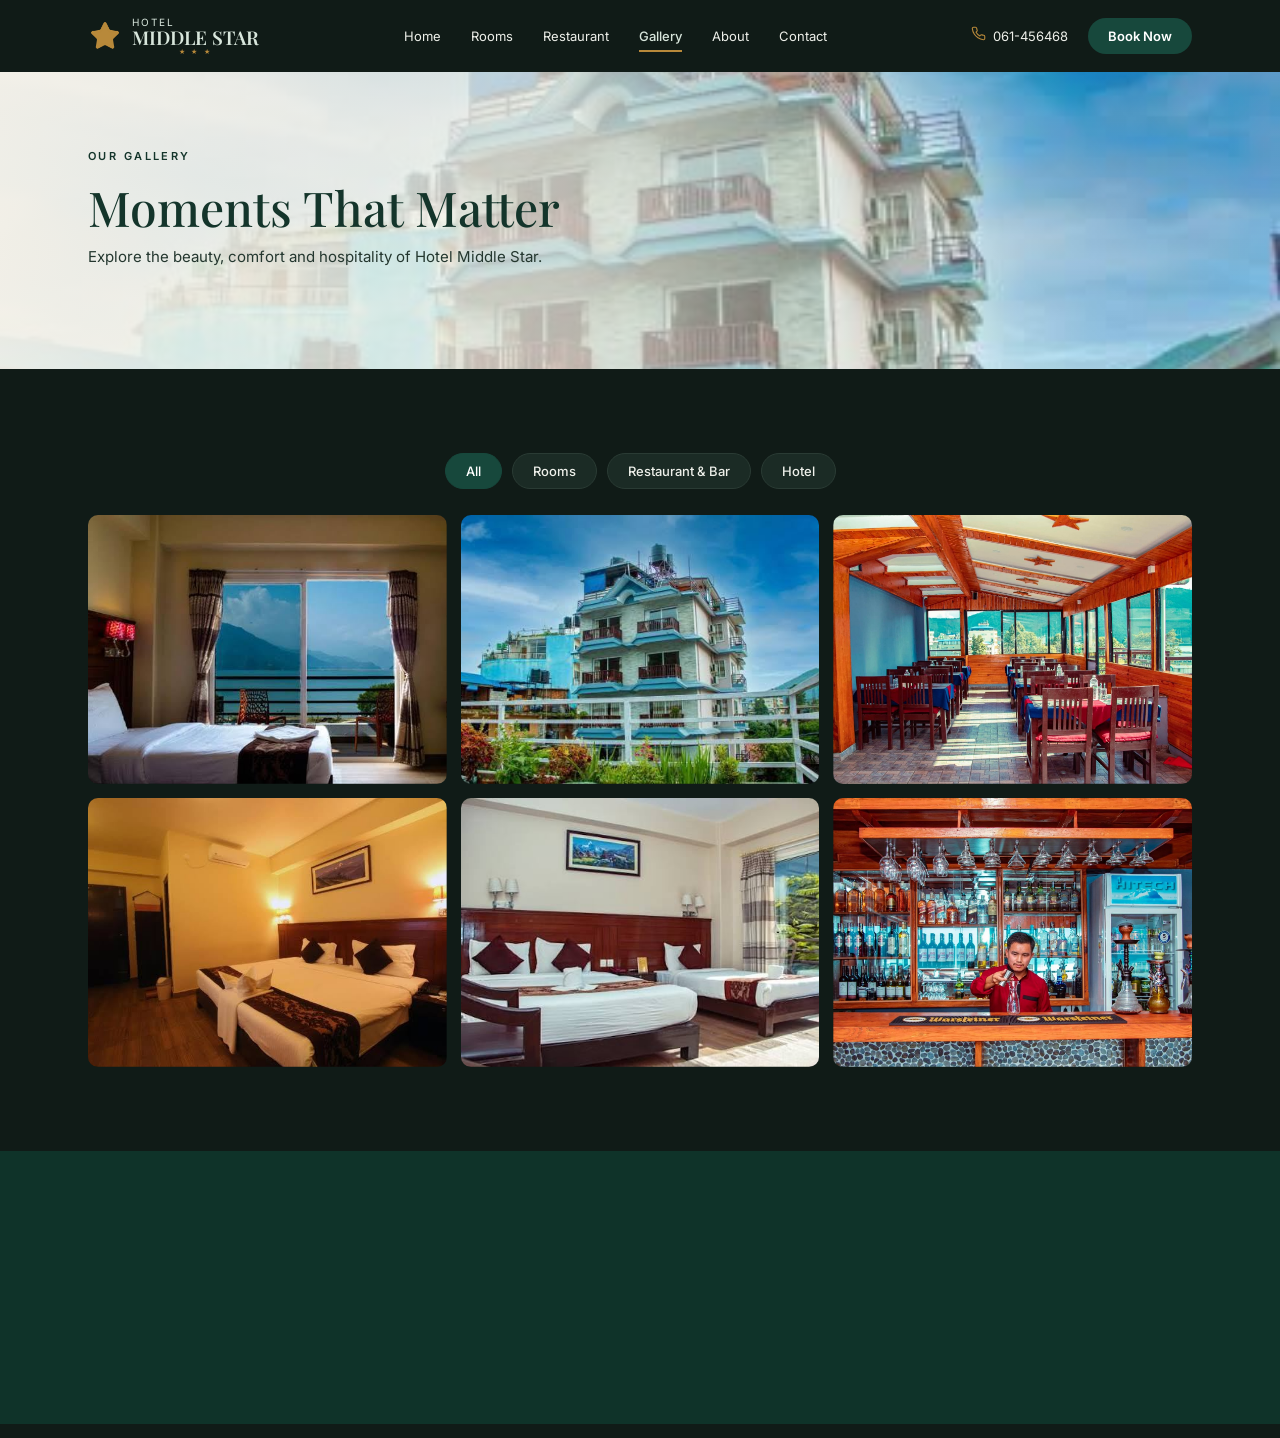
<file: gallery.html>
<!DOCTYPE html>
<!--
  HOTEL MIDDLE STAR - PROJECT STRUCTURE
  ------------------------------------------------------------
  PAGES (one HTML file each):
    index.html  rooms.html  restaurant.html  gallery.html  about.html  contact.html  404.html
  The header, footer and booking blocks are repeated in every file: if you change the menu or
  footer, change it in all pages (search for "HEADER" and "FOOTER" comments).

  manifest.webmanifest    makes the site installable as an app
  sw.js                   service worker: offline support
  robots.txt, sitemap.xml search engine files
  assets/
    css/   fonts.css base.css layout.css hero.css photos.css
           components.css animations.css responsive.css   (loaded in this order)
    js/    main.js        animations, menu, gallery, FAQ, offline registration
    images/ logo.png favicon.png icon-*.png and the hotel photos
    fonts/ Inter + Playfair Display (woff2, self-hosted)
-->
<html lang="en">
<head>
  <meta charset="utf-8">
  <meta name="viewport" content="width=device-width, initial-scale=1, viewport-fit=cover">
  <title>Moments That Matter – Hotel Middle Star</title>
  <meta name="description" content="Explore the beauty, comfort and hospitality of Hotel Middle Star.">
  <meta name="robots" content="index,follow">
  <meta name="referrer" content="strict-origin-when-cross-origin">
  <meta name="theme-color" content="#17483c">
  <link rel="canonical" href="https://www.hotelmiddlestar.com/gallery.html">
  <link rel="icon" href="assets/images/favicon.png" type="image/png">
  <link rel="apple-touch-icon" href="assets/images/icon-192.png">
  <link rel="manifest" href="manifest.webmanifest">

  <meta property="og:type" content="website">
  <meta property="og:site_name" content="Hotel Middle Star">
  <meta property="og:title" content="Moments That Matter – Hotel Middle Star">
  <meta property="og:description" content="Explore the beauty, comfort and hospitality of Hotel Middle Star.">
  <meta property="og:url" content="https://www.hotelmiddlestar.com/gallery.html">
  <meta property="og:image" content="https://www.hotelmiddlestar.com/assets/images/hotel-exterior.jpg">
  <meta name="twitter:card" content="summary_large_image">

  <link rel="preload" href="assets/fonts/inter-latin-400-normal.woff2" as="font" type="font/woff2" crossorigin>
  <link rel="preload" href="assets/fonts/playfair-display-latin-500-normal.woff2" as="font" type="font/woff2" crossorigin>

  <!-- Styles: order matters (later files can override earlier ones) -->
  <link rel="stylesheet" href="assets/css/fonts.css">
  <link rel="stylesheet" href="assets/css/base.css">
  <link rel="stylesheet" href="assets/css/layout.css">
  <link rel="stylesheet" href="assets/css/hero.css">
  <link rel="stylesheet" href="assets/css/photos.css">
  <link rel="stylesheet" href="assets/css/components.css">
  <link rel="stylesheet" href="assets/css/animations.css">
  <link rel="stylesheet" href="assets/css/responsive.css">

  <noscript>
    <style>
      .rv{opacity:1!important;transform:none!important}
      .iw .sc{clip-path:none!important}
    </style>
  </noscript>
</head>
<body class="p-gallery">
<!--
  HOW TO CHANGE A PHOTO (works the same on every page)
  1. EASIEST: save your new photo in assets/images/ with the SAME file name as the old one
     (for example room-lake-view.jpg). Every page that shows it updates automatically.
  2. NEW NAME: put the photo in assets/images/, open assets/css/photos.css, copy one ".ph-..." rule,
     rename it (e.g. .ph-my-room) and point url() to your file. Then change the class of the photo
     in this file (class="sc ph-my-room").
  Tip: use JPG, 1200-1600 px wide, under 300 KB. Photos are marked "PHOTO:" in the comments below.
-->

<!-- ========== HEADER: logo, desktop menu, hamburger button ========== -->
<header id="hd">
  <div class="w nv">
    <a class="lg" href="index.html">
      <img class="lgi" src="assets/images/logo.png" width="34" height="34" alt="">
      <span>
        <small>HOTEL</small>
        <b>MIDDLE STAR</b>
        <em>★ ★ ★</em>
      </span>
    </a>
    <nav id="nav">
      <a href="index.html">Home</a>
      <a href="rooms.html">Rooms</a>
      <a href="restaurant.html">Restaurant</a>
      <a href="gallery.html" class="on" aria-current="page">Gallery</a>
      <a href="about.html">About</a>
      <a href="contact.html">Contact</a>
      <a class="mbk" href="contact.html#booking">Book Now</a>
    </nav>
    <div class="rt">
      <a class="tel" href="tel:061456468">
        <i>
          <svg width="15" height="15" viewBox="0 0 24 24" fill="none" stroke="currentColor" stroke-width="1.75" stroke-linecap="round" stroke-linejoin="round" aria-hidden="true">
            <path d="M22 16.92v3a2 2 0 0 1-2.18 2 19.79 19.79 0 0 1-8.63-3.07 19.5 19.5 0 0 1-6-6 19.79 19.79 0 0 1-3.07-8.67A2 2 0 0 1 4.11 2h3a2 2 0 0 1 2 1.72 12.84 12.84 0 0 0 .7 2.81 2 2 0 0 1-.45 2.11L8.09 9.91a16 16 0 0 0 6 6l1.27-1.27a2 2 0 0 1 2.11-.45 12.84 12.84 0 0 0 2.81.7A2 2 0 0 1 22 16.92z"/>
          </svg>
        </i>
        061-456468
      </a>
      <a class="bt" href="contact.html#booking">Book Now</a>
      <button id="mb" class="mb" aria-label="Open menu" aria-expanded="false" aria-controls="nav">
        <svg class="i-menu" width="22" height="22" viewBox="0 0 24 24" fill="none" stroke="currentColor" stroke-width="1.75" stroke-linecap="round" stroke-linejoin="round" aria-hidden="true">
          <line x1="4" x2="20" y1="12" y2="12"/>
          <line x1="4" x2="20" y1="6" y2="6"/>
          <line x1="4" x2="20" y1="18" y2="18"/>
        </svg>
        <svg class="i-x" width="22" height="22" viewBox="0 0 24 24" fill="none" stroke="currentColor" stroke-width="1.75" stroke-linecap="round" stroke-linejoin="round" aria-hidden="true">
          <path d="M18 6 6 18"/>
          <path d="m6 6 12 12"/>
        </svg>
      </button>
    </div>
  </div>
</header>

<!-- ========== MAIN ========== -->
<main id="main" class="pt">

  <!-- ========== SECTION: Page banner (inner pages) ========== -->
  <section class="phr">
    <div class="bg">
      <!-- PHOTO: Hotel building | file: assets/images/hotel-exterior.jpg | change: see "HOW TO CHANGE A PHOTO" at the top of this file -->
      <div class="sc ph-hotel-exterior"></div>
    </div>
    <div class="w">
      <span class="ey">Our Gallery</span>
      <h1>Moments That Matter</h1>
      <p>Explore the beauty, comfort and hospitality of Hotel Middle Star.</p>
    </div>
  </section>

  <!-- ========== SECTION: Our Gallery ========== -->
  <section class="sec" id="s-gallery">
    <div class="w">
      <div class="sh rv">
        <div>
          <span class="ey">Our Gallery</span>
          <h2>Moments That Matter</h2>
          <p class="mu">Explore the beauty, comfort and hospitality of Hotel Middle Star.</p>
        </div>
        <a class="vl" href="gallery.html">
          View All Photos
          <i>
            <svg width="14" height="14" viewBox="0 0 24 24" fill="none" stroke="currentColor" stroke-width="1.75" stroke-linecap="round" stroke-linejoin="round" aria-hidden="true">
              <path d="M5 12h14"/>
              <path d="m12 5 7 7-7 7"/>
            </svg>
          </i>
        </a>
      </div>
      <div class="gf" id="gf">
        <button class="chip on" data-f="All">All</button>
        <button class="chip" data-f="Rooms">Rooms</button>
        <button class="chip" data-f="Dining">Restaurant &amp; Bar</button>
        <button class="chip" data-f="Hotel">Hotel</button>
      </div>
      <!-- GALLERY: HOW TO ADD, CHANGE OR REMOVE A PHOTO
           CHANGE  replace the file in assets/images/ (same name), or change the ph-... class of that tile.
           ADD     copy one whole <button class="iw rv"> ... </button> block, paste it inside this grid, then edit:
                     data-c            category used by the filter buttons: Rooms, Dining or Hotel
                     ph-...            the photo class (see assets/css/photos.css)
                     aria-label + <span class="cap">   the caption text
           REMOVE  delete the whole <button> block.
           Tiles with class "gm" are hidden in the small strip on the home page and shown on the gallery page. -->
      <div class="gg" id="gg">
        <!-- PHOTO: Lake view room | category: Rooms | file: assets/images/room-lake-view.jpg -->
        <button class="iw rv" data-c="Rooms" style="--d:.0s" aria-label="View photo: Lake view room">
          <div class="sc ph-room-lake-view"></div>
          <span class="cap">Lake view room</span>
        </button>
        <!-- PHOTO: Hotel Middle Star, Lakeside | category: Hotel | file: assets/images/hotel-exterior.jpg -->
        <button class="iw rv" data-c="Hotel" style="--d:.08s" aria-label="View photo: Hotel Middle Star, Lakeside">
          <div class="sc ph-hotel-exterior"></div>
          <span class="cap">Hotel Middle Star, Lakeside</span>
        </button>
        <!-- PHOTO: Roof top restaurant | category: Dining | file: assets/images/restaurant-rooftop.jpg -->
        <button class="iw rv" data-c="Dining" style="--d:.16s" aria-label="View photo: Roof top restaurant">
          <div class="sc ph-restaurant-rooftop"></div>
          <span class="cap">Roof top restaurant</span>
        </button>
        <!-- PHOTO: Deluxe double room | category: Rooms | file: assets/images/room-deluxe-double.jpg -->
        <button class="iw rv" data-c="Rooms" style="--d:.24s" aria-label="View photo: Deluxe double room">
          <div class="sc ph-room-deluxe-double"></div>
          <span class="cap">Deluxe double room</span>
        </button>
        <!-- PHOTO: Deluxe twin room | category: Rooms | file: assets/images/room-deluxe-twin.jpg -->
        <button class="iw rv gm" data-c="Rooms" style="--d:.0s" aria-label="View photo: Deluxe twin room">
          <div class="sc ph-room-deluxe-twin"></div>
          <span class="cap">Deluxe twin room</span>
        </button>
        <!-- PHOTO: Roof top bar | category: Dining | file: assets/images/bar-rooftop.jpg -->
        <button class="iw rv gm" data-c="Dining" style="--d:.08s" aria-label="View photo: Roof top bar">
          <div class="sc ph-bar-rooftop"></div>
          <span class="cap">Roof top bar</span>
        </button>
      </div>
    </div>
  </section>

</main>

<!-- ========== FOOTER: quick links, contact, booking and social links ========== -->
<footer>
  <div class="w rv">
    <div class="fo">
      <div>
        <a class="lg" href="index.html" style="opacity:1">
          <img class="lgi" src="assets/images/logo.png" width="32" height="32" alt="">
          <span>
            <small>HOTEL</small>
            <b>MIDDLE STAR</b>
            <em>★ ★ ★</em>
          </span>
        </a>
        <p>Comfort • Hospitality • Memories</p>
      </div>
      <div>
        <h4>Quick Links</h4>
        <div class="q2">
          <div>
            <a href="index.html">Home</a>
            <a href="rooms.html">Rooms</a>
            <a href="restaurant.html">Restaurant</a>
          </div>
          <div>
            <a href="about.html">About</a>
            <a href="gallery.html">Gallery</a>
            <a href="contact.html">Contact</a>
          </div>
        </div>
      </div>
      <div>
        <h4>Contact Us</h4>
        <a>061-456468</a>
        <a>info@hotelmiddlestar.com</a>
        <a>Gantavya Street, Lakeside-6, Pokhara</a>
      </div>
      <div>
        <h4>Book Your Stay</h4>
        <a href="contact.html#booking">Book Your Stay</a>
        <a href="tel:+97761456468">Call 061-456468</a>
        <a href="mailto:info@hotelmiddlestar.com">Email the hotel</a>
        <div class="sl" style="margin-top:12px">
          <a href="https://www.facebook.com/p/Hotel-Middle-Star-100075423567592/" target="_blank" rel="noopener noreferrer" aria-label="Facebook">
            <svg width="18" height="18" viewBox="0 0 24 24" fill="none" stroke="currentColor" stroke-width="1.75" stroke-linecap="round" stroke-linejoin="round" aria-hidden="true">
              <path d="M18 2h-3a5 5 0 0 0-5 5v3H7v4h3v8h4v-8h3l1-4h-4V7a1 1 0 0 1 1-1h3z"/>
            </svg>
          </a>
          <a href="https://www.instagram.com/hotel_middlestar/" target="_blank" rel="noopener noreferrer" aria-label="Instagram">
            <svg width="18" height="18" viewBox="0 0 24 24" fill="none" stroke="currentColor" stroke-width="1.75" stroke-linecap="round" stroke-linejoin="round" aria-hidden="true">
              <rect width="20" height="20" x="2" y="2" rx="5" ry="5"/>
              <path d="M16 11.37A4 4 0 1 1 12.63 8 4 4 0 0 1 16 11.37z"/>
              <line x1="17.5" x2="17.51" y1="6.5" y2="6.5"/>
            </svg>
          </a>
          <a href="https://www.tiktok.com/@hotelmiddlestarpokhara" target="_blank" rel="noopener noreferrer" aria-label="TikTok">
            <svg width="18" height="18" viewBox="0 0 24 24" fill="none" stroke="currentColor" stroke-width="1.75" stroke-linecap="round" stroke-linejoin="round" aria-hidden="true">
              <path d="M9 12a4 4 0 1 0 4 4V4a5 5 0 0 0 5 5"/>
            </svg>
          </a>
        </div>
      </div>
    </div>
    <div class="cp">
      <span>© 2026 Hotel Middle Star. All rights reserved.</span>
      <span>Pokhara, Nepal</span>
    </div>
  </div>
</footer>

<!-- ========== PHOTO LIGHTBOX (opened from the gallery) ========== -->
<div id="lb" role="dialog" aria-modal="true" aria-label="Photo viewer" hidden>
  <button id="lbx" aria-label="Close">
    <svg width="20" height="20" viewBox="0 0 24 24" fill="none" stroke="currentColor" stroke-width="1.75" stroke-linecap="round" stroke-linejoin="round" aria-hidden="true">
      <path d="M18 6 6 18"/>
      <path d="m6 6 12 12"/>
    </svg>
  </button>
  <button id="lbp" aria-label="Previous photo">
    <svg width="22" height="22" viewBox="0 0 24 24" fill="none" stroke="currentColor" stroke-width="1.75" stroke-linecap="round" stroke-linejoin="round" aria-hidden="true">
      <path d="m15 18-6-6 6-6"/>
    </svg>
  </button>
  <div id="lbi" class="sc"></div>
  <button id="lbn" aria-label="Next photo">
    <svg width="22" height="22" viewBox="0 0 24 24" fill="none" stroke="currentColor" stroke-width="1.75" stroke-linecap="round" stroke-linejoin="round" aria-hidden="true">
      <path d="m9 18 6-6-6-6"/>
    </svg>
  </button>
  <p id="lbc"></p>
</div>

<script src="assets/js/main.js"></script>
</body>
</html>
</file>
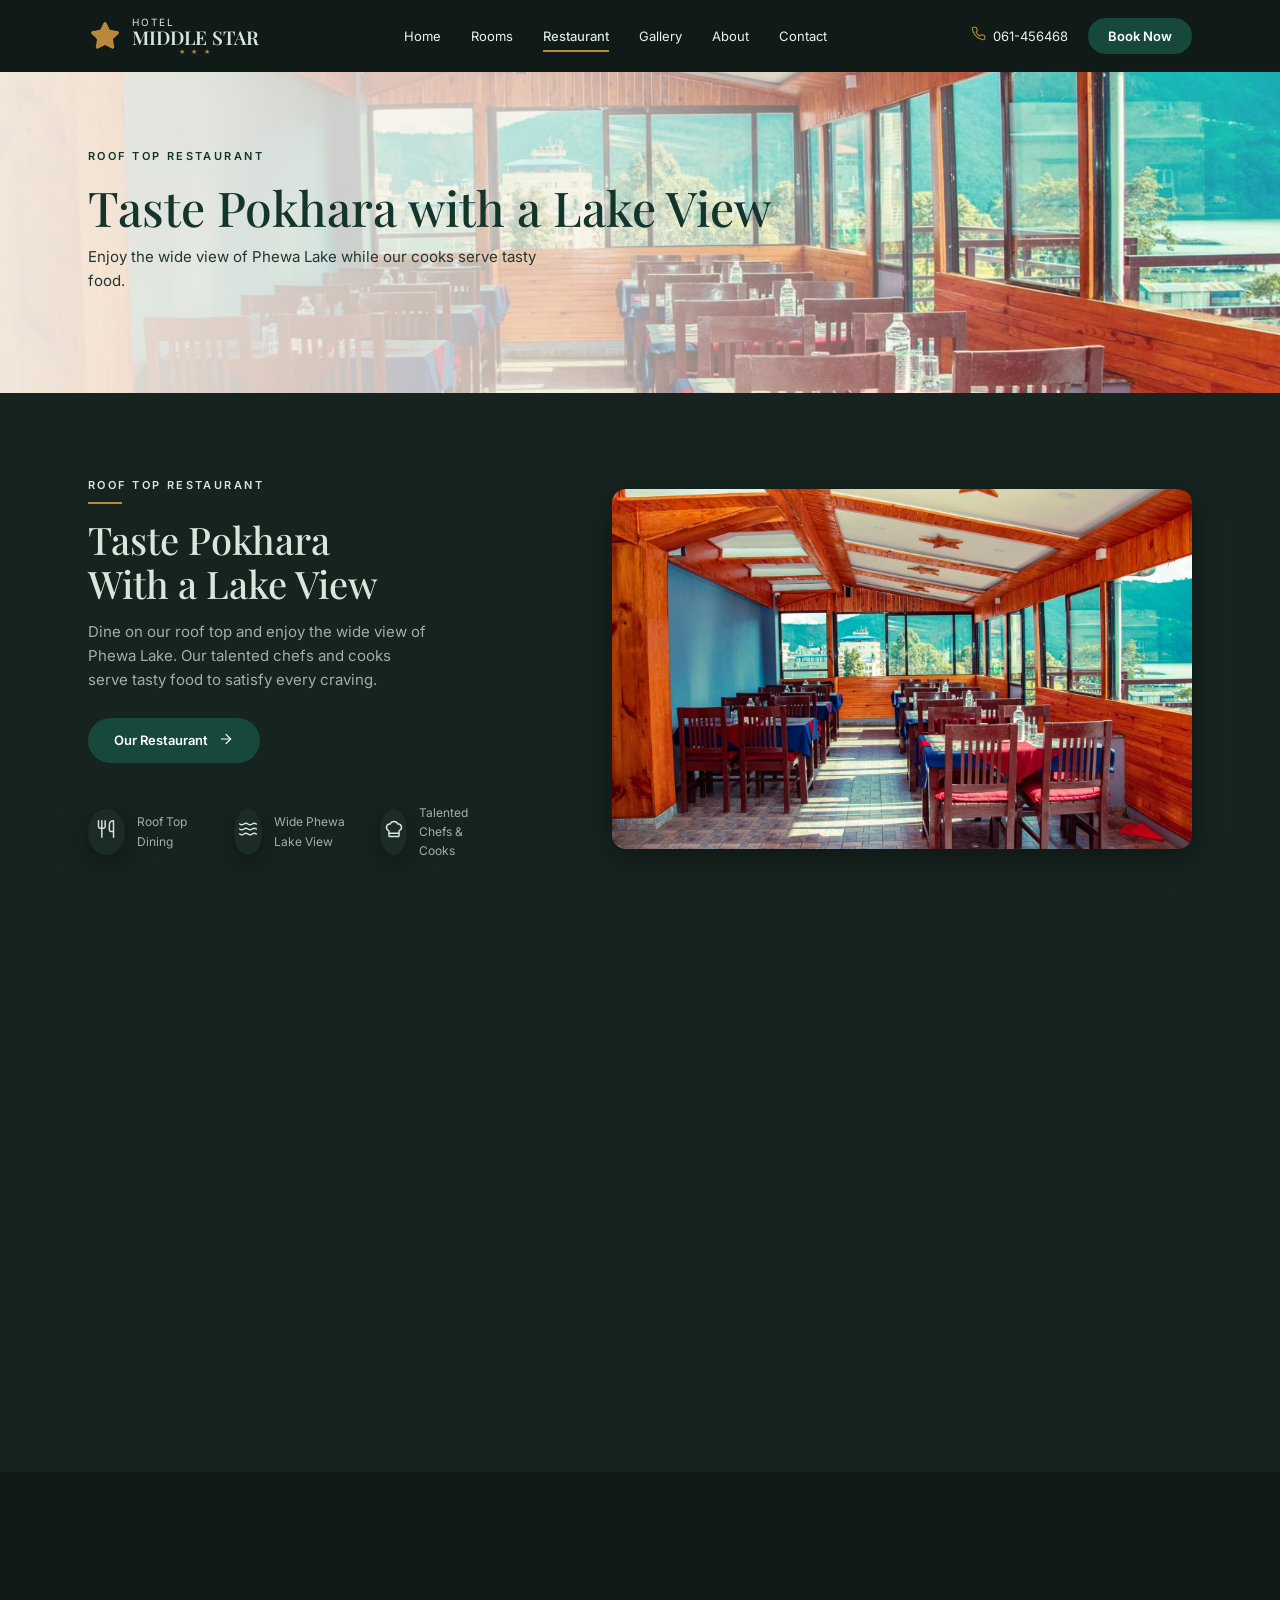
<file: restaurant.html>
<!DOCTYPE html>
<!--
  HOTEL MIDDLE STAR - PROJECT STRUCTURE
  ------------------------------------------------------------
  PAGES (one HTML file each):
    index.html  rooms.html  restaurant.html  gallery.html  about.html  contact.html  404.html
  The header, footer and booking blocks are repeated in every file: if you change the menu or
  footer, change it in all pages (search for "HEADER" and "FOOTER" comments).

  manifest.webmanifest    makes the site installable as an app
  sw.js                   service worker: offline support
  robots.txt, sitemap.xml search engine files
  assets/
    css/   fonts.css base.css layout.css hero.css photos.css
           components.css animations.css responsive.css   (loaded in this order)
    js/    main.js        animations, menu, gallery, FAQ, offline registration
    images/ logo.png favicon.png icon-*.png and the hotel photos
    fonts/ Inter + Playfair Display (woff2, self-hosted)
-->
<html lang="en">
<head>
<meta charset="utf-8">
<meta name="viewport" content="width=device-width, initial-scale=1, viewport-fit=cover">
<title>Taste Pokhara with a Lake View – Hotel Middle Star</title>
<meta name="description" content="Enjoy the wide view of Phewa Lake while our cooks serve tasty food.">
<meta name="robots" content="index,follow">
<meta name="referrer" content="strict-origin-when-cross-origin">
<meta name="theme-color" content="#17483c">
<link rel="canonical" href="https://www.hotelmiddlestar.com/restaurant.html">
<link rel="icon" href="assets/images/favicon.png" type="image/png">
<link rel="apple-touch-icon" href="assets/images/icon-192.png">
<link rel="manifest" href="manifest.webmanifest">
<meta property="og:type" content="website"><meta property="og:site_name" content="Hotel Middle Star"><meta property="og:title" content="Taste Pokhara with a Lake View – Hotel Middle Star"><meta property="og:description" content="Enjoy the wide view of Phewa Lake while our cooks serve tasty food."><meta property="og:url" content="https://www.hotelmiddlestar.com/restaurant.html"><meta property="og:image" content="https://www.hotelmiddlestar.com/assets/images/hotel-exterior.jpg">
<meta name="twitter:card" content="summary_large_image">
<link rel="preload" href="assets/fonts/inter-latin-400-normal.woff2" as="font" type="font/woff2" crossorigin>
<link rel="preload" href="assets/fonts/playfair-display-latin-500-normal.woff2" as="font" type="font/woff2" crossorigin>
<!-- Styles: order matters (later files can override earlier ones) -->
<link rel="stylesheet" href="assets/css/fonts.css">
<link rel="stylesheet" href="assets/css/base.css">
<link rel="stylesheet" href="assets/css/layout.css">
<link rel="stylesheet" href="assets/css/hero.css">
<link rel="stylesheet" href="assets/css/photos.css">
<link rel="stylesheet" href="assets/css/components.css">
<link rel="stylesheet" href="assets/css/animations.css">
<link rel="stylesheet" href="assets/css/responsive.css">
<noscript><style>.rv{opacity:1!important;transform:none!important}.iw .sc{clip-path:none!important}</style></noscript>
</head>
<body class="p-restaurant">
<!--
  HOW TO CHANGE A PHOTO (works the same on every page)
  1. EASIEST: save your new photo in assets/images/ with the SAME file name as the old one
     (for example room-lake-view.jpg). Every page that shows it updates automatically.
  2. NEW NAME: put the photo in assets/images/, open assets/css/photos.css, copy one ".ph-..." rule,
     rename it (e.g. .ph-my-room) and point url() to your file. Then change the class of the photo
     in this file (class="sc ph-my-room").
  Tip: use JPG, 1200-1600 px wide, under 300 KB. Photos are marked "PHOTO:" in the comments below.
-->

<!-- ========== HEADER: logo, desktop menu, hamburger button ========== -->
<header id="hd"><div class="w nv">
<a class="lg" href="index.html"><img class="lgi" src="assets/images/logo.png" width="34" height="34" alt=""><span><small>HOTEL</small><b>MIDDLE STAR</b><em>★ ★ ★</em></span></a>
<nav id="nav"><a href="index.html">Home</a><a href="rooms.html">Rooms</a><a href="restaurant.html" class="on" aria-current="page">Restaurant</a><a href="gallery.html">Gallery</a><a href="about.html">About</a><a href="contact.html">Contact</a><a class="mbk" href="contact.html#booking">Book Now</a></nav>
<div class="rt"><a class="tel" href="tel:061456468"><i><svg width="15" height="15" viewBox="0 0 24 24" fill="none" stroke="currentColor" stroke-width="1.75" stroke-linecap="round" stroke-linejoin="round" aria-hidden="true"><path d="M22 16.92v3a2 2 0 0 1-2.18 2 19.79 19.79 0 0 1-8.63-3.07 19.5 19.5 0 0 1-6-6 19.79 19.79 0 0 1-3.07-8.67A2 2 0 0 1 4.11 2h3a2 2 0 0 1 2 1.72 12.84 12.84 0 0 0 .7 2.81 2 2 0 0 1-.45 2.11L8.09 9.91a16 16 0 0 0 6 6l1.27-1.27a2 2 0 0 1 2.11-.45 12.84 12.84 0 0 0 2.81.7A2 2 0 0 1 22 16.92z"/></svg></i>061-456468</a><a class="bt" href="contact.html#booking">Book Now</a><button id="mb" class="mb" aria-label="Open menu" aria-expanded="false" aria-controls="nav"><svg class="i-menu" width="22" height="22" viewBox="0 0 24 24" fill="none" stroke="currentColor" stroke-width="1.75" stroke-linecap="round" stroke-linejoin="round" aria-hidden="true"><line x1="4" x2="20" y1="12" y2="12"/> <line x1="4" x2="20" y1="6" y2="6"/> <line x1="4" x2="20" y1="18" y2="18"/></svg><svg class="i-x" width="22" height="22" viewBox="0 0 24 24" fill="none" stroke="currentColor" stroke-width="1.75" stroke-linecap="round" stroke-linejoin="round" aria-hidden="true"><path d="M18 6 6 18"/> <path d="m6 6 12 12"/></svg></button></div>
</div></header>

<!-- ========== MAIN ========== -->
<main id="main" class="pt">

<!-- ========== SECTION: Page banner (inner pages) ========== -->
<section class="phr">
<div class="bg"><!-- PHOTO: Roof top restaurant | file: assets/images/restaurant-rooftop.jpg | change: see "HOW TO CHANGE A PHOTO" at the top of this file -->
<div class="sc ph-restaurant-rooftop"></div></div>
<div class="w"><span class="ey">Roof Top Restaurant</span><h1>Taste Pokhara with a Lake View</h1><p>Enjoy the wide view of Phewa Lake while our cooks serve tasty food.</p></div></section>

<!-- ========== SECTION: Roof Top Restaurant ========== -->
<section class="sec cr"><div class="w dg">
<div class="rv rl"><span class="ey">Roof Top Restaurant</span><h2>Taste Pokhara<br>With a Lake View</h2><p class="mu">Dine on our roof top and enjoy the wide view of Phewa Lake. Our talented chefs and cooks serve tasty food to satisfy every craving.</p>
<a class="bt" href="restaurant.html">Our Restaurant <i><svg width="16" height="16" viewBox="0 0 24 24" fill="none" stroke="currentColor" stroke-width="1.75" stroke-linecap="round" stroke-linejoin="round" aria-hidden="true"><path d="M5 12h14"/> <path d="m12 5 7 7-7 7"/></svg></i></a>
<div class="ft"><div><span class="cc"><i><svg width="20" height="20" viewBox="0 0 24 24" fill="none" stroke="currentColor" stroke-width="1.75" stroke-linecap="round" stroke-linejoin="round" aria-hidden="true"><path d="M3 2v7c0 1.1.9 2 2 2h4a2 2 0 0 0 2-2V2"/> <path d="M7 2v20"/> <path d="M21 15V2a5 5 0 0 0-5 5v6c0 1.1.9 2 2 2h3Zm0 0v7"/></svg></i></span>Roof Top Dining</div><div><span class="cc"><i><svg width="20" height="20" viewBox="0 0 24 24" fill="none" stroke="currentColor" stroke-width="1.75" stroke-linecap="round" stroke-linejoin="round" aria-hidden="true"><path d="M2 6c.6.5 1.2 1 2.5 1C7 7 7 5 9.5 5c2.6 0 2.4 2 5 2 2.5 0 2.5-2 5-2 1.3 0 1.9.5 2.5 1"/> <path d="M2 12c.6.5 1.2 1 2.5 1 2.5 0 2.5-2 5-2 2.6 0 2.4 2 5 2 2.5 0 2.5-2 5-2 1.3 0 1.9.5 2.5 1"/> <path d="M2 18c.6.5 1.2 1 2.5 1 2.5 0 2.5-2 5-2 2.6 0 2.4 2 5 2 2.5 0 2.5-2 5-2 1.3 0 1.9.5 2.5 1"/></svg></i></span>Wide Phewa Lake View</div><div><span class="cc"><i><svg width="20" height="20" viewBox="0 0 24 24" fill="none" stroke="currentColor" stroke-width="1.75" stroke-linecap="round" stroke-linejoin="round" aria-hidden="true"><path d="M17 21a1 1 0 0 0 1-1v-5.35c0-.457.316-.844.727-1.041a4 4 0 0 0-2.134-7.589 5 5 0 0 0-9.186 0 4 4 0 0 0-2.134 7.588c.411.198.727.585.727 1.041V20a1 1 0 0 0 1 1Z"/> <path d="M6 17h12"/></svg></i></span>Talented Chefs &amp; Cooks</div></div></div>
<div class="rv rr"><!-- PHOTO: Roof top restaurant | file: assets/images/restaurant-rooftop.jpg | change: see "HOW TO CHANGE A PHOTO" at the top of this file -->
<div class="sc ph-restaurant-rooftop big" role="img" aria-label="Roof top restaurant with lake and mountain views"></div></div></div></section>

<!-- ========== SECTION: Restaurant & Bar ========== -->
<section class="sec cr"><div class="w dg" style="grid-template-columns:1.25fr 1fr"><div class="rv rl"><!-- PHOTO: Roof top bar | file: assets/images/bar-rooftop.jpg | change: see "HOW TO CHANGE A PHOTO" at the top of this file -->
<div class="sc ph-bar-rooftop big" role="img" aria-label="Roof top bar at Hotel Middle Star"></div></div><div class="rv rr"><span class="ey">Restaurant &amp; Bar</span><h2>Unwind at Our<br>Roof Top Bar</h2><p class="mu">After a day exploring Pokhara, relax at our roof top bar with a drink and the lake air close by.</p></div></div></section>

<!-- ========== SECTION: Why Dine With Us ========== -->
<section class="sec"><div class="w"><span class="ey rv">Why Dine With Us</span><h2 class="rv" style="margin-bottom:30px">Neverending Tasty Food</h2><div class="dsh"><div class="rv" style="--d:.0s"><span class="cc"><svg width="22" height="22" viewBox="0 0 24 24" fill="none" stroke="currentColor" stroke-width="1.75" stroke-linecap="round" stroke-linejoin="round" aria-hidden="true"><path d="M3 2v7c0 1.1.9 2 2 2h4a2 2 0 0 0 2-2V2"/> <path d="M7 2v20"/> <path d="M21 15V2a5 5 0 0 0-5 5v6c0 1.1.9 2 2 2h3Zm0 0v7"/></svg></span><h3>Roof Top Restaurant</h3><p>Dine on our roof top with a wide, refreshing view of nearby Phewa Lake.</p></div><div class="rv" style="--d:.1s"><span class="cc"><svg width="22" height="22" viewBox="0 0 24 24" fill="none" stroke="currentColor" stroke-width="1.75" stroke-linecap="round" stroke-linejoin="round" aria-hidden="true"><path d="M17 21a1 1 0 0 0 1-1v-5.35c0-.457.316-.844.727-1.041a4 4 0 0 0-2.134-7.589 5 5 0 0 0-9.186 0 4 4 0 0 0-2.134 7.588c.411.198.727.585.727 1.041V20a1 1 0 0 0 1 1Z"/> <path d="M6 17h12"/></svg></span><h3>Talented Chefs</h3><p>Our cooks do their best to satisfy your craving for tasty food.</p></div><div class="rv" style="--d:.2s"><span class="cc"><svg width="22" height="22" viewBox="0 0 24 24" fill="none" stroke="currentColor" stroke-width="1.75" stroke-linecap="round" stroke-linejoin="round" aria-hidden="true"><path d="M2 6c.6.5 1.2 1 2.5 1C7 7 7 5 9.5 5c2.6 0 2.4 2 5 2 2.5 0 2.5-2 5-2 1.3 0 1.9.5 2.5 1"/> <path d="M2 12c.6.5 1.2 1 2.5 1 2.5 0 2.5-2 5-2 2.6 0 2.4 2 5 2 2.5 0 2.5-2 5-2 1.3 0 1.9.5 2.5 1"/> <path d="M2 18c.6.5 1.2 1 2.5 1 2.5 0 2.5-2 5-2 2.6 0 2.4 2 5 2 2.5 0 2.5-2 5-2 1.3 0 1.9.5 2.5 1"/></svg></span><h3>Lakefront Setting</h3><p>A true waterfront hotel in Lakeside, with the lake just a few steps away.</p></div></div></div></section>

</main>

<!-- ========== FOOTER: quick links, contact, booking and social links ========== -->
<footer><div class="w rv"><div class="fo">
<div><a class="lg" href="index.html" style="opacity:1"><img class="lgi" src="assets/images/logo.png" width="32" height="32" alt=""><span><small>HOTEL</small><b>MIDDLE STAR</b><em>★ ★ ★</em></span></a><p>Comfort • Hospitality • Memories</p></div>
<div><h4>Quick Links</h4><div class="q2"><div><a href="index.html">Home</a><a href="rooms.html">Rooms</a><a href="restaurant.html">Restaurant</a></div><div><a href="about.html">About</a><a href="gallery.html">Gallery</a><a href="contact.html">Contact</a></div></div></div>
<div><h4>Contact Us</h4><a>061-456468</a><a>info@hotelmiddlestar.com</a><a>Gantavya Street, Lakeside-6, Pokhara</a></div>
<div><h4>Book Your Stay</h4><a href="contact.html#booking">Book Your Stay</a><a href="tel:+97761456468">Call 061-456468</a><a href="mailto:info@hotelmiddlestar.com">Email the hotel</a><div class="sl" style="margin-top:12px"><a href="https://www.facebook.com/p/Hotel-Middle-Star-100075423567592/" target="_blank" rel="noopener noreferrer" aria-label="Facebook"><svg width="18" height="18" viewBox="0 0 24 24" fill="none" stroke="currentColor" stroke-width="1.75" stroke-linecap="round" stroke-linejoin="round" aria-hidden="true"><path d="M18 2h-3a5 5 0 0 0-5 5v3H7v4h3v8h4v-8h3l1-4h-4V7a1 1 0 0 1 1-1h3z"/></svg></a><a href="https://www.instagram.com/hotel_middlestar/" target="_blank" rel="noopener noreferrer" aria-label="Instagram"><svg width="18" height="18" viewBox="0 0 24 24" fill="none" stroke="currentColor" stroke-width="1.75" stroke-linecap="round" stroke-linejoin="round" aria-hidden="true"><rect width="20" height="20" x="2" y="2" rx="5" ry="5"/> <path d="M16 11.37A4 4 0 1 1 12.63 8 4 4 0 0 1 16 11.37z"/> <line x1="17.5" x2="17.51" y1="6.5" y2="6.5"/></svg></a><a href="https://www.tiktok.com/@hotelmiddlestarpokhara" target="_blank" rel="noopener noreferrer" aria-label="TikTok"><svg width="18" height="18" viewBox="0 0 24 24" fill="none" stroke="currentColor" stroke-width="1.75" stroke-linecap="round" stroke-linejoin="round" aria-hidden="true"><path d="M9 12a4 4 0 1 0 4 4V4a5 5 0 0 0 5 5"/></svg></a></div></div></div>
<div class="cp"><span>© 2026 Hotel Middle Star. All rights reserved.</span><span>Pokhara, Nepal</span></div></div></footer>

<script src="assets/js/main.js"></script>
</body>
</html>
</file>
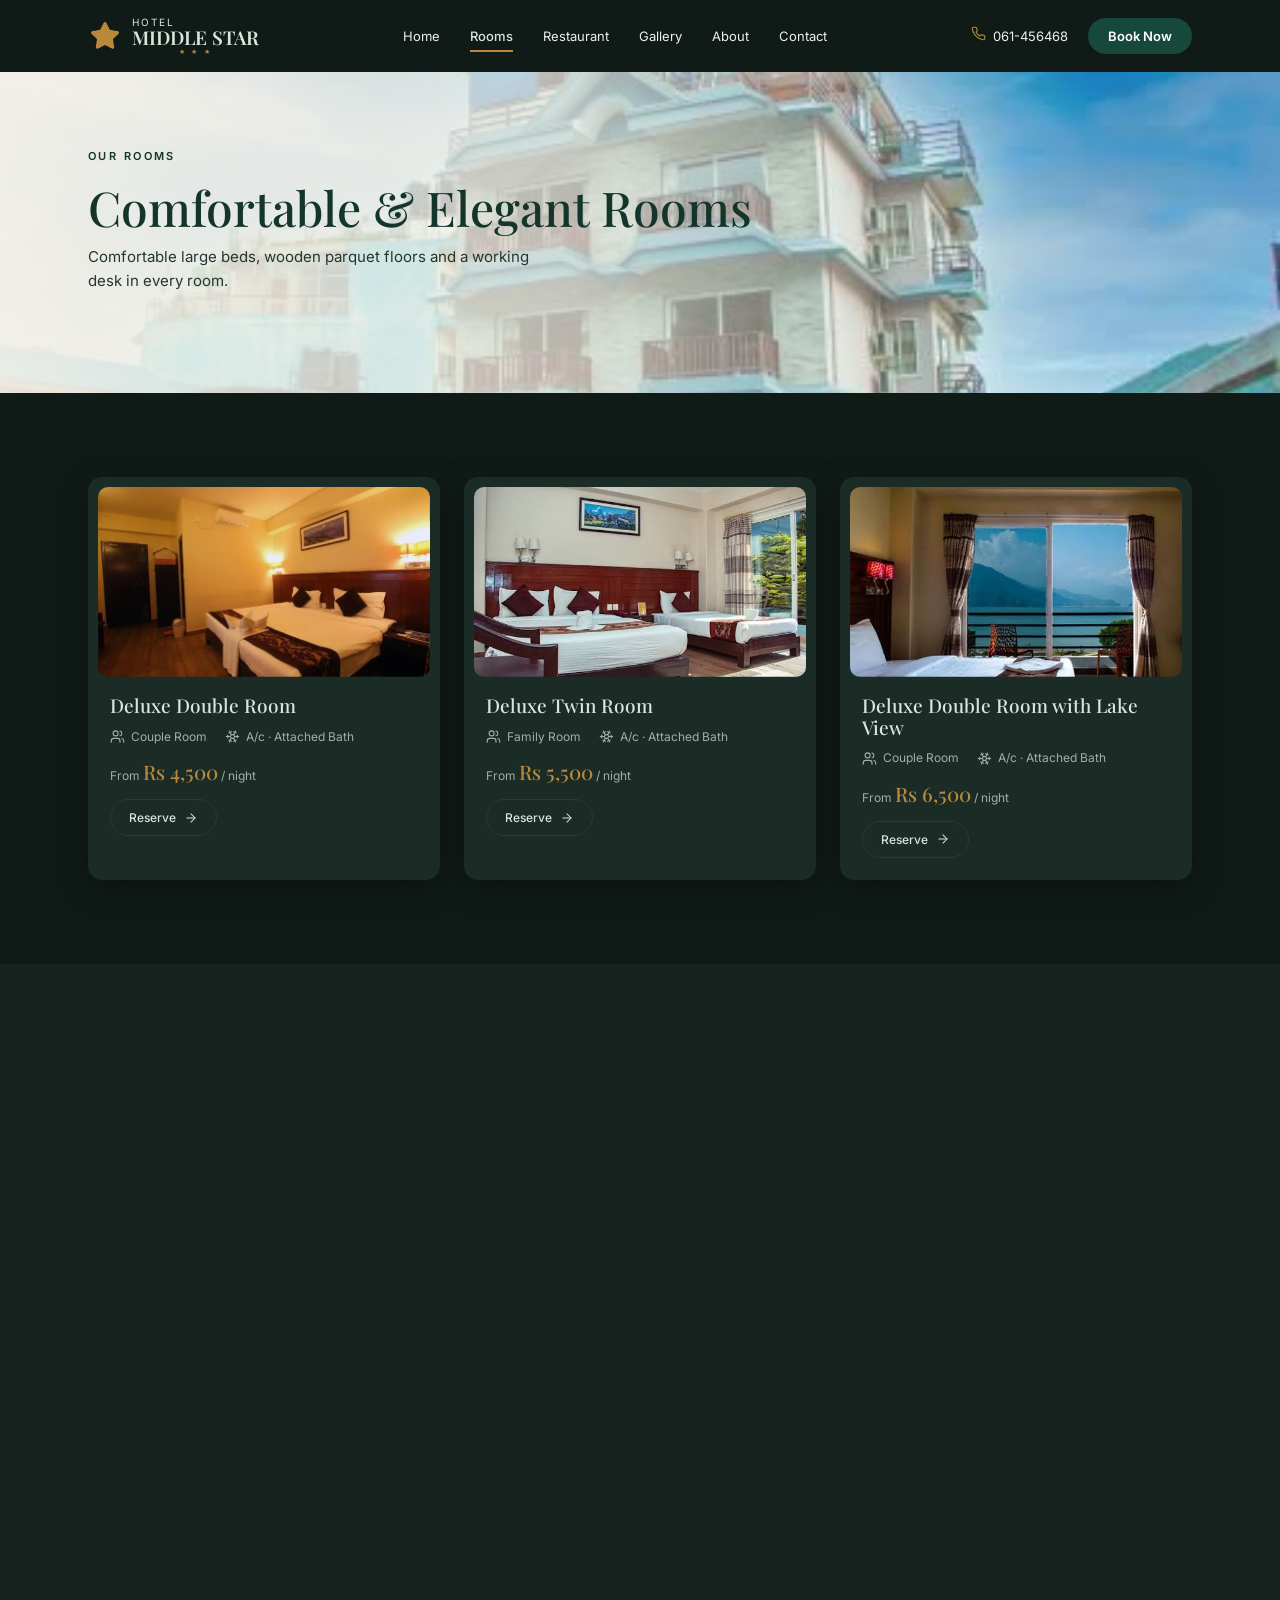
<file: rooms.html>
<!DOCTYPE html>
<!--
  HOTEL MIDDLE STAR - PROJECT STRUCTURE
  ------------------------------------------------------------
  PAGES (one HTML file each):
    index.html  rooms.html  restaurant.html  gallery.html  about.html  contact.html  404.html
  The header, footer and booking blocks are repeated in every file: if you change the menu or
  footer, change it in all pages (search for "HEADER" and "FOOTER" comments).

  manifest.webmanifest    makes the site installable as an app
  sw.js                   service worker: offline support
  robots.txt, sitemap.xml search engine files
  assets/
    css/   fonts.css base.css layout.css hero.css photos.css
           components.css animations.css responsive.css   (loaded in this order)
    js/    main.js        animations, menu, gallery, FAQ, offline registration
    images/ logo.png favicon.png icon-*.png and the hotel photos
    fonts/ Inter + Playfair Display (woff2, self-hosted)
-->
<html lang="en">
<head>
  <meta charset="utf-8">
  <meta name="viewport" content="width=device-width, initial-scale=1, viewport-fit=cover">
  <title>Comfortable &amp; Elegant Rooms – Hotel Middle Star</title>
  <meta name="description" content="Comfortable large beds, wooden parquet floors and a working desk in every room.">
  <meta name="robots" content="index,follow">
  <meta name="referrer" content="strict-origin-when-cross-origin">
  <meta name="theme-color" content="#17483c">
  <link rel="canonical" href="https://www.hotelmiddlestar.com/rooms.html">
  <link rel="icon" href="assets/images/favicon.png" type="image/png">
  <link rel="apple-touch-icon" href="assets/images/icon-192.png">
  <link rel="manifest" href="manifest.webmanifest">

  <meta property="og:type" content="website">
  <meta property="og:site_name" content="Hotel Middle Star">
  <meta property="og:title" content="Comfortable &amp; Elegant Rooms – Hotel Middle Star">
  <meta property="og:description" content="Comfortable large beds, wooden parquet floors and a working desk in every room.">
  <meta property="og:url" content="https://www.hotelmiddlestar.com/rooms.html">
  <meta property="og:image" content="https://www.hotelmiddlestar.com/assets/images/hotel-exterior.jpg">
  <meta name="twitter:card" content="summary_large_image">

  <link rel="preload" href="assets/fonts/inter-latin-400-normal.woff2" as="font" type="font/woff2" crossorigin>
  <link rel="preload" href="assets/fonts/playfair-display-latin-500-normal.woff2" as="font" type="font/woff2" crossorigin>

  <!-- Styles: order matters (later files can override earlier ones) -->
  <link rel="stylesheet" href="assets/css/fonts.css">
  <link rel="stylesheet" href="assets/css/base.css">
  <link rel="stylesheet" href="assets/css/layout.css">
  <link rel="stylesheet" href="assets/css/hero.css">
  <link rel="stylesheet" href="assets/css/photos.css">
  <link rel="stylesheet" href="assets/css/components.css">
  <link rel="stylesheet" href="assets/css/animations.css">
  <link rel="stylesheet" href="assets/css/responsive.css">

  <noscript>
    <style>
      .rv{opacity:1!important;transform:none!important}
      .iw .sc{clip-path:none!important}
    </style>
  </noscript>
</head>
<body class="p-rooms">
<!--
  HOW TO CHANGE A PHOTO (works the same on every page)
  1. EASIEST: save your new photo in assets/images/ with the SAME file name as the old one
     (for example room-lake-view.jpg). Every page that shows it updates automatically.
  2. NEW NAME: put the photo in assets/images/, open assets/css/photos.css, copy one ".ph-..." rule,
     rename it (e.g. .ph-my-room) and point url() to your file. Then change the class of the photo
     in this file (class="sc ph-my-room").
  Tip: use JPG, 1200-1600 px wide, under 300 KB. Photos are marked "PHOTO:" in the comments below.
-->

<!-- ========== HEADER: logo, desktop menu, hamburger button ========== -->
<header id="hd">
  <div class="w nv">
    <a class="lg" href="index.html">
      <img class="lgi" src="assets/images/logo.png" width="34" height="34" alt="">
      <span>
        <small>HOTEL</small>
        <b>MIDDLE STAR</b>
        <em>★ ★ ★</em>
      </span>
    </a>
    <nav id="nav">
      <a href="index.html">Home</a>
      <a href="rooms.html" class="on" aria-current="page">Rooms</a>
      <a href="restaurant.html">Restaurant</a>
      <a href="gallery.html">Gallery</a>
      <a href="about.html">About</a>
      <a href="contact.html">Contact</a>
      <a class="mbk" href="contact.html#booking">Book Now</a>
    </nav>
    <div class="rt">
      <a class="tel" href="tel:061456468">
        <i>
          <svg width="15" height="15" viewBox="0 0 24 24" fill="none" stroke="currentColor" stroke-width="1.75" stroke-linecap="round" stroke-linejoin="round" aria-hidden="true">
            <path d="M22 16.92v3a2 2 0 0 1-2.18 2 19.79 19.79 0 0 1-8.63-3.07 19.5 19.5 0 0 1-6-6 19.79 19.79 0 0 1-3.07-8.67A2 2 0 0 1 4.11 2h3a2 2 0 0 1 2 1.72 12.84 12.84 0 0 0 .7 2.81 2 2 0 0 1-.45 2.11L8.09 9.91a16 16 0 0 0 6 6l1.27-1.27a2 2 0 0 1 2.11-.45 12.84 12.84 0 0 0 2.81.7A2 2 0 0 1 22 16.92z"/>
          </svg>
        </i>
        061-456468
      </a>
      <a class="bt" href="contact.html#booking">Book Now</a>
      <button id="mb" class="mb" aria-label="Open menu" aria-expanded="false" aria-controls="nav">
        <svg class="i-menu" width="22" height="22" viewBox="0 0 24 24" fill="none" stroke="currentColor" stroke-width="1.75" stroke-linecap="round" stroke-linejoin="round" aria-hidden="true">
          <line x1="4" x2="20" y1="12" y2="12"/>
          <line x1="4" x2="20" y1="6" y2="6"/>
          <line x1="4" x2="20" y1="18" y2="18"/>
        </svg>
        <svg class="i-x" width="22" height="22" viewBox="0 0 24 24" fill="none" stroke="currentColor" stroke-width="1.75" stroke-linecap="round" stroke-linejoin="round" aria-hidden="true">
          <path d="M18 6 6 18"/>
          <path d="m6 6 12 12"/>
        </svg>
      </button>
    </div>
  </div>
</header>

<!-- ========== MAIN ========== -->
<main id="main" class="pt">

  <!-- ========== SECTION: Page banner (inner pages) ========== -->
  <section class="phr">
    <div class="bg">
      <!-- PHOTO: Hotel building | file: assets/images/hotel-exterior.jpg | change: see "HOW TO CHANGE A PHOTO" at the top of this file -->
      <div class="sc ph-hotel-exterior"></div>
    </div>
    <div class="w">
      <span class="ey">Our Rooms</span>
      <h1>Comfortable &amp; Elegant Rooms</h1>
      <p>Comfortable large beds, wooden parquet floors and a working desk in every room.</p>
    </div>
  </section>

  <!-- ========== SECTION: Our Rooms ========== -->
  <section class="sec" id="s-rooms">
    <div class="w">
      <div class="sh rv">
        <div>
          <span class="ey">Our Rooms</span>
          <h2>Comfortable &amp; Elegant Rooms</h2>
          <p class="mu">Choose from a variety of well-appointed rooms and suites, designed for your comfort and relaxation.</p>
        </div>
        <a class="vl" href="rooms.html">
          View All Rooms
          <i>
            <svg width="14" height="14" viewBox="0 0 24 24" fill="none" stroke="currentColor" stroke-width="1.75" stroke-linecap="round" stroke-linejoin="round" aria-hidden="true">
              <path d="M5 12h14"/>
              <path d="m12 5 7 7-7 7"/>
            </svg>
          </i>
        </a>
      </div>

      <div class="rg">
        <!-- Room 1: Deluxe Double Room -->
        <article class="rcd rv" style="--d:.0s">
          <div class="iw">
            <!-- PHOTO: Deluxe double room | file: assets/images/room-deluxe-double.jpg | change: see "HOW TO CHANGE A PHOTO" at the top of this file -->
            <div class="sc ph-room-deluxe-double" role="img" aria-label="Deluxe Double Room"></div>
          </div>
          <div class="bd">
            <h3>Deluxe Double Room</h3>
            <div class="mt">
              <span>
                <svg width="15" height="15" viewBox="0 0 24 24" fill="none" stroke="currentColor" stroke-width="1.75" stroke-linecap="round" stroke-linejoin="round" aria-hidden="true">
                  <path d="M16 21v-2a4 4 0 0 0-4-4H6a4 4 0 0 0-4 4v2"/>
                  <circle cx="9" cy="7" r="4"/>
                  <path d="M22 21v-2a4 4 0 0 0-3-3.87"/>
                  <path d="M16 3.13a4 4 0 0 1 0 7.75"/>
                </svg>
                Couple Room
              </span>
              <span>
                <svg width="15" height="15" viewBox="0 0 24 24" fill="none" stroke="currentColor" stroke-width="1.75" stroke-linecap="round" stroke-linejoin="round" aria-hidden="true">
                  <path d="m10 20-1.25-2.5L6 18"/>
                  <path d="M10 4 8.75 6.5 6 6"/>
                  <path d="m14 20 1.25-2.5L18 18"/>
                  <path d="m14 4 1.25 2.5L18 6"/>
                  <path d="m17 21-3-6h-4"/>
                  <path d="m17 3-3 6 1.5 3"/>
                  <path d="M2 12h6.5L10 9"/>
                  <path d="m20 10-1.5 2 1.5 2"/>
                  <path d="M22 12h-6.5L14 15"/>
                  <path d="m4 10 1.5 2L4 14"/>
                  <path d="m7 21 3-6-1.5-3"/>
                  <path d="m7 3 3 6h4"/>
                </svg>
                A/c · Attached Bath
              </span>
            </div>
            <div class="mu pr">From <b>Rs 4,500</b> / night</div>
            <a class="ob" href="contact.html#booking">Reserve
              <svg width="14" height="14" viewBox="0 0 24 24" fill="none" stroke="currentColor" stroke-width="1.75" stroke-linecap="round" stroke-linejoin="round" aria-hidden="true">
                <path d="M5 12h14"/>
                <path d="m12 5 7 7-7 7"/>
              </svg>
            </a>
          </div>
        </article>

        <!-- Room 2: Deluxe Twin Room -->
        <article class="rcd rv" style="--d:.12s">
          <div class="iw">
            <!-- PHOTO: Deluxe twin room | file: assets/images/room-deluxe-twin.jpg | change: see "HOW TO CHANGE A PHOTO" at the top of this file -->
            <div class="sc ph-room-deluxe-twin" role="img" aria-label="Deluxe Twin Room"></div>
          </div>
          <div class="bd">
            <h3>Deluxe Twin Room</h3>
            <div class="mt">
              <span>
                <svg width="15" height="15" viewBox="0 0 24 24" fill="none" stroke="currentColor" stroke-width="1.75" stroke-linecap="round" stroke-linejoin="round" aria-hidden="true">
                  <path d="M16 21v-2a4 4 0 0 0-4-4H6a4 4 0 0 0-4 4v2"/>
                  <circle cx="9" cy="7" r="4"/>
                  <path d="M22 21v-2a4 4 0 0 0-3-3.87"/>
                  <path d="M16 3.13a4 4 0 0 1 0 7.75"/>
                </svg>
                Family Room
              </span>
              <span>
                <svg width="15" height="15" viewBox="0 0 24 24" fill="none" stroke="currentColor" stroke-width="1.75" stroke-linecap="round" stroke-linejoin="round" aria-hidden="true">
                  <path d="m10 20-1.25-2.5L6 18"/>
                  <path d="M10 4 8.75 6.5 6 6"/>
                  <path d="m14 20 1.25-2.5L18 18"/>
                  <path d="m14 4 1.25 2.5L18 6"/>
                  <path d="m17 21-3-6h-4"/>
                  <path d="m17 3-3 6 1.5 3"/>
                  <path d="M2 12h6.5L10 9"/>
                  <path d="m20 10-1.5 2 1.5 2"/>
                  <path d="M22 12h-6.5L14 15"/>
                  <path d="m4 10 1.5 2L4 14"/>
                  <path d="m7 21 3-6-1.5-3"/>
                  <path d="m7 3 3 6h4"/>
                </svg>
                A/c · Attached Bath
              </span>
            </div>
            <div class="mu pr">From <b>Rs 5,500</b> / night</div>
            <a class="ob" href="contact.html#booking">Reserve
              <svg width="14" height="14" viewBox="0 0 24 24" fill="none" stroke="currentColor" stroke-width="1.75" stroke-linecap="round" stroke-linejoin="round" aria-hidden="true">
                <path d="M5 12h14"/>
                <path d="m12 5 7 7-7 7"/>
              </svg>
            </a>
          </div>
        </article>

        <!-- Room 3: Deluxe Double Room with Lake View -->
        <article class="rcd rv" style="--d:.24s">
          <div class="iw">
            <!-- PHOTO: Lake-view room | file: assets/images/room-lake-view.jpg | change: see "HOW TO CHANGE A PHOTO" at the top of this file -->
            <div class="sc ph-room-lake-view" role="img" aria-label="Deluxe Double Room with Lake View"></div>
          </div>
          <div class="bd">
            <h3>Deluxe Double Room with Lake View</h3>
            <div class="mt">
              <span>
                <svg width="15" height="15" viewBox="0 0 24 24" fill="none" stroke="currentColor" stroke-width="1.75" stroke-linecap="round" stroke-linejoin="round" aria-hidden="true">
                  <path d="M16 21v-2a4 4 0 0 0-4-4H6a4 4 0 0 0-4 4v2"/>
                  <circle cx="9" cy="7" r="4"/>
                  <path d="M22 21v-2a4 4 0 0 0-3-3.87"/>
                  <path d="M16 3.13a4 4 0 0 1 0 7.75"/>
                </svg>
                Couple Room
              </span>
              <span>
                <svg width="15" height="15" viewBox="0 0 24 24" fill="none" stroke="currentColor" stroke-width="1.75" stroke-linecap="round" stroke-linejoin="round" aria-hidden="true">
                  <path d="m10 20-1.25-2.5L6 18"/>
                  <path d="M10 4 8.75 6.5 6 6"/>
                  <path d="m14 20 1.25-2.5L18 18"/>
                  <path d="m14 4 1.25 2.5L18 6"/>
                  <path d="m17 21-3-6h-4"/>
                  <path d="m17 3-3 6 1.5 3"/>
                  <path d="M2 12h6.5L10 9"/>
                  <path d="m20 10-1.5 2 1.5 2"/>
                  <path d="M22 12h-6.5L14 15"/>
                  <path d="m4 10 1.5 2L4 14"/>
                  <path d="m7 21 3-6-1.5-3"/>
                  <path d="m7 3 3 6h4"/>
                </svg>
                A/c · Attached Bath
              </span>
            </div>
            <div class="mu pr">From <b>Rs 6,500</b> / night</div>
            <a class="ob" href="contact.html#booking">Reserve
              <svg width="14" height="14" viewBox="0 0 24 24" fill="none" stroke="currentColor" stroke-width="1.75" stroke-linecap="round" stroke-linejoin="round" aria-hidden="true">
                <path d="M5 12h14"/>
                <path d="m12 5 7 7-7 7"/>
              </svg>
            </a>
          </div>
        </article>
      </div>
    </div>
  </section>

  <!-- ========== SECTION: In every room ========== -->
  <section class="sec cr">
    <div class="w">
      <div class="ctr rv">
        <span class="ey">In every room</span>
        <h2>Comfort You Can Count On</h2>
      </div>
      <div class="fg">
        <div class="fi rv" style="--d:0.00s">
          <span class="cc">
            <svg width="22" height="22" viewBox="0 0 24 24" fill="none" stroke="currentColor" stroke-width="1.75" stroke-linecap="round" stroke-linejoin="round" aria-hidden="true">
              <path d="m10 20-1.25-2.5L6 18"/>
              <path d="M10 4 8.75 6.5 6 6"/>
              <path d="m14 20 1.25-2.5L18 18"/>
              <path d="m14 4 1.25 2.5L18 6"/>
              <path d="m17 21-3-6h-4"/>
              <path d="m17 3-3 6 1.5 3"/>
              <path d="M2 12h6.5L10 9"/>
              <path d="m20 10-1.5 2 1.5 2"/>
              <path d="M22 12h-6.5L14 15"/>
              <path d="m4 10 1.5 2L4 14"/>
              <path d="m7 21 3-6-1.5-3"/>
              <path d="m7 3 3 6h4"/>
            </svg>
          </span>
          Air Conditioning
        </div>
        <div class="fi rv" style="--d:0.08s">
          <span class="cc">
            <svg width="22" height="22" viewBox="0 0 24 24" fill="none" stroke="currentColor" stroke-width="1.75" stroke-linecap="round" stroke-linejoin="round" aria-hidden="true">
              <path d="M10 4 8 6"/>
              <path d="M17 19v2"/>
              <path d="M2 12h20"/>
              <path d="M7 19v2"/>
              <path d="M9 5 7.621 3.621A2.121 2.121 0 0 0 4 5v12a2 2 0 0 0 2 2h12a2 2 0 0 0 2-2v-5"/>
            </svg>
          </span>
          Attached Bathroom
        </div>
        <div class="fi rv" style="--d:0.16s">
          <span class="cc">
            <svg width="22" height="22" viewBox="0 0 24 24" fill="none" stroke="currentColor" stroke-width="1.75" stroke-linecap="round" stroke-linejoin="round" aria-hidden="true">
              <path d="m4 4 2.5 2.5"/>
              <path d="M13.5 6.5a4.95 4.95 0 0 0-7 7"/>
              <path d="M15 5 5 15"/>
              <path d="M14 17v.01"/>
              <path d="M10 16v.01"/>
              <path d="M13 13v.01"/>
              <path d="M16 10v.01"/>
              <path d="M11 20v.01"/>
              <path d="M17 14v.01"/>
              <path d="M20 11v.01"/>
            </svg>
          </span>
          Hot &amp; Cold Shower
        </div>
        <div class="fi rv" style="--d:0.24s">
          <span class="cc">
            <svg width="22" height="22" viewBox="0 0 24 24" fill="none" stroke="currentColor" stroke-width="1.75" stroke-linecap="round" stroke-linejoin="round" aria-hidden="true">
              <path d="M12 20h.01"/>
              <path d="M2 8.82a15 15 0 0 1 20 0"/>
              <path d="M5 12.859a10 10 0 0 1 14 0"/>
              <path d="M8.5 16.429a5 5 0 0 1 7 0"/>
            </svg>
          </span>
          Free Wi-Fi
        </div>
        <div class="fi rv" style="--d:0.00s">
          <span class="cc">
            <svg width="22" height="22" viewBox="0 0 24 24" fill="none" stroke="currentColor" stroke-width="1.75" stroke-linecap="round" stroke-linejoin="round" aria-hidden="true">
              <path d="m14 5-3 3 2 7 8-8-7-2Z"/>
              <path d="m14 5-3 3-3-3 3-3 3 3Z"/>
              <path d="M9.5 6.5 4 12l3 6"/>
              <path d="M3 22v-2c0-1.1.9-2 2-2h4a2 2 0 0 1 2 2v2H3Z"/>
            </svg>
          </span>
          Working Desk
        </div>
        <div class="fi rv" style="--d:0.08s">
          <span class="cc">
            <svg width="22" height="22" viewBox="0 0 24 24" fill="none" stroke="currentColor" stroke-width="1.75" stroke-linecap="round" stroke-linejoin="round" aria-hidden="true">
              <rect width="7" height="7" x="3" y="3" rx="1"/>
              <rect width="7" height="7" x="14" y="3" rx="1"/>
              <rect width="7" height="7" x="14" y="14" rx="1"/>
              <rect width="7" height="7" x="3" y="14" rx="1"/>
            </svg>
          </span>
          Wooden Parquet Floors
        </div>
        <div class="fi rv" style="--d:0.16s">
          <span class="cc">
            <svg width="22" height="22" viewBox="0 0 24 24" fill="none" stroke="currentColor" stroke-width="1.75" stroke-linecap="round" stroke-linejoin="round" aria-hidden="true">
              <path d="M2 20v-8a2 2 0 0 1 2-2h16a2 2 0 0 1 2 2v8"/>
              <path d="M4 10V6a2 2 0 0 1 2-2h12a2 2 0 0 1 2 2v4"/>
              <path d="M12 4v6"/>
              <path d="M2 18h20"/>
            </svg>
          </span>
          Large Comfortable Beds
        </div>
      </div>
    </div>
  </section>

  <!-- ========== SECTION: Book your stay ========== -->
  <section class="sec cr">
    <div class="w">
      <div class="ctr rv">
        <span class="ey">Book Your Stay</span>
        <h2>Contact Us to Book</h2>
        <p class="mu" style="font-size:12px; line-height:1.9; margin-top: 10px; max-width: 680px; margin-inline:auto;">
          Call, message us on WhatsApp or send an email and we will confirm your room.<br>
          Prefer a form? <a href="contact.html" style="text-decoration:underline; text-underline-offset: 3px;">Use our contact form</a>.
        </p>
      </div>

      <div class="tg">
        <!-- CALL -->
        <a class="tc rv" href="tel:+97761456468">
          <div class="ua">
            <span class="av av-g">
              <svg width="18" height="18" viewBox="0 0 24 24" fill="none" stroke="currentColor" stroke-width="1.75" stroke-linecap="round" stroke-linejoin="round" aria-hidden="true">
                <path d="M22 16.92v3a2 2 0 0 1-2.18 2 19.79 19.79 0 0 1-8.63-3.07 19.5 19.5 0 0 1-6-6 19.79 19.79 0 0 1-3.07-8.67A2 2 0 0 1 4.11 2h3a2 2 0 0 1 2 1.72 12.84 12.84 0 0 0 .7 2.81 2 2 0 0 1-.45 2.11L8.09 9.91a16 16 0 0 0 6 6l1.27-1.27a2 2 0 0 1 2.11-.45 12.84 12.84 0 0 0 2.81.7A2 2 0 0 1 22 16.92z"/>
              </svg>
            </span>
            <span><b>Call us</b><small>061-456468</small></span>
            <span class="stars">
              <svg width="15" height="15" viewBox="0 0 24 24" fill="none" stroke="currentColor" stroke-width="1.75" stroke-linecap="round" stroke-linejoin="round" aria-hidden="true">
                <path d="M7 7h10v10"/>
                <path d="M7 17 17 7"/>
              </svg>
            </span>
          </div>
        </a>

        <!-- WHATSAPP: wa.me/977 + the number without the first 0 or spaces -->
        <a class="tc rv" href="https://wa.me/9779856038990?text=Hello%20Hotel%20Middle%20Star%2C%20I%20would%20like%20to%20book%20a%20room." target="_blank" rel="noopener noreferrer">
          <div class="ua">
            <span class="av av-w">
              <svg width="18" height="18" viewBox="0 0 24 24" fill="none" stroke="currentColor" stroke-width="1.75" stroke-linecap="round" stroke-linejoin="round" aria-hidden="true">
                <path d="M7.9 20A9 9 0 1 0 4 16.1L2 22Z"/>
              </svg>
            </span>
            <span><b>WhatsApp</b><small>9856038990</small></span>
            <span class="stars">
              <svg width="15" height="15" viewBox="0 0 24 24" fill="none" stroke="currentColor" stroke-width="1.75" stroke-linecap="round" stroke-linejoin="round" aria-hidden="true">
                <path d="M7 7h10v10"/>
                <path d="M7 17 17 7"/>
              </svg>
            </span>
          </div>
        </a>

        <!-- EMAIL -->
        <a class="tc rv" href="mailto:info@hotelmiddlestar.com?subject=Room%20booking">
          <div class="ua">
            <span class="av av-g">
              <svg width="18" height="18" viewBox="0 0 24 24" fill="none" stroke="currentColor" stroke-width="1.75" stroke-linecap="round" stroke-linejoin="round" aria-hidden="true">
                <rect width="20" height="16" x="2" y="4" rx="2"/>
                <path d="m22 7-8.97 5.7a1.94 1.94 0 0 1-2.06 0L2 7"/>
              </svg>
            </span>
            <span><b>Email us</b><small>info@hotelmiddlestar.com</small></span>
            <span class="stars">
              <svg width="15" height="15" viewBox="0 0 24 24" fill="none" stroke="currentColor" stroke-width="1.75" stroke-linecap="round" stroke-linejoin="round" aria-hidden="true">
                <path d="M7 7h10v10"/>
                <path d="M7 17 17 7"/>
              </svg>
            </span>
          </div>
        </a>
      </div>
    </div>
  </section>

</main>

<!-- ========== FOOTER: quick links, contact, booking and social links ========== -->
<footer>
  <div class="w rv">
    <div class="fo">
      <div>
        <a class="lg" href="index.html" style="opacity:1">
          <img class="lgi" src="assets/images/logo.png" width="32" height="32" alt="">
          <span>
            <small>HOTEL</small>
            <b>MIDDLE STAR</b>
            <em>★ ★ ★</em>
          </span>
        </a>
        <p>Comfort • Hospitality • Memories</p>
      </div>
      <div>
        <h4>Quick Links</h4>
        <div class="q2">
          <div>
            <a href="index.html">Home</a>
            <a href="rooms.html">Rooms</a>
            <a href="restaurant.html">Restaurant</a>
          </div>
          <div>
            <a href="about.html">About</a>
            <a href="gallery.html">Gallery</a>
            <a href="contact.html">Contact</a>
          </div>
        </div>
      </div>
      <div>
        <h4>Contact Us</h4>
        <a>061-456468</a>
        <a>info@hotelmiddlestar.com</a>
        <a>Gantavya Street, Lakeside-6, Pokhara</a>
      </div>
      <div>
        <h4>Book Your Stay</h4>
        <a href="contact.html#booking">Book Your Stay</a>
        <a href="tel:+97761456468">Call 061-456468</a>
        <a href="mailto:info@hotelmiddlestar.com">Email the hotel</a>
        <div class="sl" style="margin-top:12px">
          <a href="https://www.facebook.com/p/Hotel-Middle-Star-100075423567592/" target="_blank" rel="noopener noreferrer" aria-label="Facebook">
            <svg width="18" height="18" viewBox="0 0 24 24" fill="none" stroke="currentColor" stroke-width="1.75" stroke-linecap="round" stroke-linejoin="round" aria-hidden="true">
              <path d="M18 2h-3a5 5 0 0 0-5 5v3H7v4h3v8h4v-8h3l1-4h-4V7a1 1 0 0 1 1-1h3z"/>
            </svg>
          </a>
          <a href="https://www.instagram.com/hotel_middlestar/" target="_blank" rel="noopener noreferrer" aria-label="Instagram">
            <svg width="18" height="18" viewBox="0 0 24 24" fill="none" stroke="currentColor" stroke-width="1.75" stroke-linecap="round" stroke-linejoin="round" aria-hidden="true">
              <rect width="20" height="20" x="2" y="2" rx="5" ry="5"/>
              <path d="M16 11.37A4 4 0 1 1 12.63 8 4 4 0 0 1 16 11.37z"/>
              <line x1="17.5" x2="17.51" y1="6.5" y2="6.5"/>
            </svg>
          </a>
          <a href="https://www.tiktok.com/@hotelmiddlestarpokhara" target="_blank" rel="noopener noreferrer" aria-label="TikTok">
            <svg width="18" height="18" viewBox="0 0 24 24" fill="none" stroke="currentColor" stroke-width="1.75" stroke-linecap="round" stroke-linejoin="round" aria-hidden="true">
              <path d="M9 12a4 4 0 1 0 4 4V4a5 5 0 0 0 5 5"/>
            </svg>
          </a>
        </div>
      </div>
    </div>
    <div class="cp">
      <span>© 2026 Hotel Middle Star. All rights reserved.</span>
      <span>Pokhara, Nepal</span>
    </div>
  </div>
</footer>

<script src="assets/js/main.js"></script>
</body>
</html>
</file>
<file: assets/css/fonts.css>
/* =====================================================
   fonts.css - self-hosted web fonts
   ===================================================== */

@font-face{font-family:"Inter";font-style:normal;font-weight:400;font-display:swap;src:url("../fonts/inter-latin-400-normal.woff2") format("woff2");unicode-range:U+0000-00FF,U+0131,U+0152-0153,U+02BB-02BC,U+02C6,U+02DA,U+02DC,U+2000-206F,U+2074,U+20AC,U+2122,U+2191,U+2193,U+2212,U+2215,U+FEFF,U+FFFD}
@font-face{font-family:"Inter";font-style:normal;font-weight:500;font-display:swap;src:url("../fonts/inter-latin-500-normal.woff2") format("woff2");unicode-range:U+0000-00FF,U+0131,U+0152-0153,U+02BB-02BC,U+02C6,U+02DA,U+02DC,U+2000-206F,U+2074,U+20AC,U+2122,U+2191,U+2193,U+2212,U+2215,U+FEFF,U+FFFD}
@font-face{font-family:"Inter";font-style:normal;font-weight:600;font-display:swap;src:url("../fonts/inter-latin-600-normal.woff2") format("woff2");unicode-range:U+0000-00FF,U+0131,U+0152-0153,U+02BB-02BC,U+02C6,U+02DA,U+02DC,U+2000-206F,U+2074,U+20AC,U+2122,U+2191,U+2193,U+2212,U+2215,U+FEFF,U+FFFD}
@font-face{font-family:"Playfair Display";font-style:normal;font-weight:500;font-display:swap;src:url("../fonts/playfair-display-latin-500-normal.woff2") format("woff2");unicode-range:U+0000-00FF,U+0131,U+0152-0153,U+02BB-02BC,U+02C6,U+02DA,U+02DC,U+2000-206F,U+2074,U+20AC,U+2122,U+2191,U+2193,U+2212,U+2215,U+FEFF,U+FFFD}
@font-face{font-family:"Playfair Display";font-style:normal;font-weight:600;font-display:swap;src:url("../fonts/playfair-display-latin-600-normal.woff2") format("woff2");unicode-range:U+0000-00FF,U+0131,U+0152-0153,U+02BB-02BC,U+02C6,U+02DA,U+02DC,U+2000-206F,U+2074,U+20AC,U+2122,U+2191,U+2193,U+2212,U+2215,U+FEFF,U+FFFD}
</file>
<file: assets/css/base.css>
/* =====================================================
   base.css - Design tokens (colours, spacing, shadows), reset, typography and buttons. Light and dark themes live here.
   ===================================================== */

:root {
  --g: #17483c;
  --gd: #0f3329;
  --h: #17483c;
  --c: #f7f2e8;
  --bg: #fff;
  --cd: #fff;
  --au: #b8893a;
  --ink: #1f2d28;
  --mu: #6c766f;
  --ln: #e9e5db;
  --ic: #f0e7d2; /* icon circles: cream */
  --sg: #f2ead8; /* booking-agents band: cream */
  --sh: 0 8px 30px rgba(30, 50, 40, .08);
  box-sizing: border-box;
  padding-top: env(safe-area-inset-top, 0px);
  padding-bottom: env(safe-area-inset-bottom, 0px)
}

@media(prefers-color-scheme:light) {
  :root:not([data-theme="light"]) {
    --h: #d8e6dc;
    --c: #16231e;
    --bg: #101b17;
    --cd: #1b2b25;
    --ink: #eef0ea;
    --mu: #a3aea7;
    --ln: #2a3b34;
    --ic: #26392f;
    --sg: #142019;
    --sh: 0 8px 30px rgba(0, 0, 0, .35)
  }
}

* {
  box-sizing: border-box;
  margin: 0
}

html {
  scroll-behavior: smooth;
  scroll-padding-top: 80px
}

body {
  font: 15px/1.6 Inter, system-ui, sans-serif;
  background: var(--bg);
  color: var(--ink)
}

h1,
h2,
h3 {
  font-family: 'Playfair Display', Georgia, serif;
  font-weight: 500;
  color: var(--h);
  line-height: 1.15
}

h1 {
  font-size: clamp(36px, 5.5vw, 58px)
}

h2 {
  font-size: clamp(26px, 3.4vw, 38px)
}

h3 {
  font-size: 19px
}

a {
  color: inherit;
  text-decoration: none
}

[hidden] {
  display: none !important
}

.w {
  max-width: 1160px;
  margin: 0 auto;
  padding: 0 28px
}

.ey {
  display: block;
  font-size: 11px;
  letter-spacing: .22em;
  text-transform: uppercase;
  font-weight: 600;
  color: var(--h);
  margin-bottom: 14px
}

.mu {
  color: var(--mu)
}

svg {
  flex: none
}

.bt {
  display: inline-flex;
  align-items: center;
  gap: 10px;
  background: var(--g);
  color: #fff;
  border-radius: 999px;
  padding: 13px 26px;
  font: 600 13px Inter;
  border: 0;
  cursor: pointer;
  transition: .3s
}

.bt:hover {
  background: var(--gd);
  transform: translateY(-2px);
  box-shadow: 0 8px 20px rgba(29, 74, 59, .35)
}

.bt svg,
.ob svg,
.vl svg {
  transition: .3s
}

.bt:hover svg,
.ob:hover svg,
.vl:hover svg {
  transform: translateX(4px)
}

.ob {
  display: inline-flex;
  align-items: center;
  gap: 8px;
  border: 1px solid var(--ln);
  border-radius: 999px;
  padding: 8px 18px;
  font-size: 12px;
  font-weight: 500;
  color: var(--h);
  transition: .3s
}

.ob:hover {
  background: var(--g);
  color: #fff;
  border-color: var(--g)
}

html {
  overflow-x: clip
}

svg {
  max-width: 100%
}

:root[data-theme="dark"] {
  --h: #d8e6dc;
  --c: #16231e;
  --bg: #101b17;
  --cd: #1b2b25;
  --ink: #eef0ea;
  --mu: #a3aea7;
  --ln: #2a3b34;
  --ic: #26392f;
  --sg: #142019;
  --sh: 0 8px 30px rgba(0, 0, 0, .35)
}
</file>
<file: assets/css/layout.css>
/* =====================================================
   layout.css - Page scaffolding: header, navigation (incl. mobile hamburger menu), section spacing, call-to-action band and footer.
   ===================================================== */

header {
  position: sticky;
  top: 0;
  z-index: 20;
  background: var(--bg);
  transition: .3s
}

.nv {
  display: flex;
  align-items: center;
  justify-content: space-between;
  gap: 20px;
  height: 72px
}

.lg {
  display: flex;
  align-items: center;
  gap: 10px;
  color: var(--h)
}

.lg span {
  display: grid;
  line-height: 1.05;
  font-family: 'Playfair Display', serif
}

.lg small {
  font: 10px Inter;
  letter-spacing: .2em
}

.lg b {
  font-size: 19px;
  font-weight: 600
}

.lg em {
  font-size: 7px;
  color: var(--au);
  letter-spacing: .3em;
  font-style: normal;
  text-align: center
}


nav {
  display: flex;
  gap: 30px
}

nav a {
  font-size: 13px;
  padding: 8px 0;
  position: relative
}

nav a:after {
  content: "";
  position: absolute;
  left: 0;
  bottom: 2px;
  height: 2px;
  width: 0;
  background: var(--au);
  transition: .3s
}

nav a:hover:after,
nav a.on:after {
  width: 100%
}

nav a.on {
  color: var(--h);
  font-weight: 500
}

.rt {
  display: flex;
  align-items: center;
  gap: 20px
}

.tel {
  display: flex;
  gap: 7px;
  align-items: center;
  font-size: 13px
}

.tel svg {
  color: var(--au)
}

.rt .bt {
  padding: 10px 20px
}

.sec {
  padding: 84px 0
}

.cr {
  background: var(--c)
}

.sh {
  display: flex;
  justify-content: space-between;
  align-items: flex-end;
  gap: 20px;
  margin-bottom: 36px
}

.sh p {
  max-width: 420px;
  margin-top: 10px
}

.vl {
  display: flex;
  gap: 8px;
  align-items: center;
  font-size: 12px;
  font-weight: 600;
  color: var(--h)
}

.cta {
  position: relative;
  text-align: center;
  padding: 68px 0;
  color: #fff;
  overflow: hidden;
  background: linear-gradient(180deg, #3d8b94, #17483c)
}

.cta:before {
  content: "";
  position: absolute;
  inset: 0;
  background: rgba(255, 255, 255, .14);
  clip-path: polygon(0 100%, 0 60%, 12% 40%, 26% 62%, 45% 30%, 60% 58%, 78% 36%, 100% 62%, 100% 100%)
}

.cta .w {
  position: relative
}

.cta h2 {
  color: #fff;
  font-size: 26px
}

.cta p {
  opacity: .85;
  font-size: 13px;
  margin: 8px 0 20px
}

.cta .bt {
  background: var(--gd);
  border: 1px solid rgba(255, 255, 255, .3)
}

footer {
  background: #0f3329;
  color: #d4e3da;
  padding: 44px 0 20px;
  font-size: 12px
}

.fo {
  display: grid;
  grid-template-columns: 1.3fr 1.5fr 1.3fr 1.6fr;
  gap: 30px
}

.fo .lg {
  color: #fff
}

.fo p {
  opacity: .75;
  margin-top: 10px
}

footer h4 {
  font: 600 12px Inter;
  color: #fff;
  margin-bottom: 12px
}

.fo a {
  display: block;
  margin-bottom: 7px;
  opacity: .8;
  transition: .3s
}

.fo a:hover {
  opacity: 1;
  color: #e3c98a;
  transform: translateX(3px)
}

.q2 {
  display: grid;
  grid-template-columns: 1fr 1fr
}

.cp {
  border-top: 1px solid rgba(255, 255, 255, .1);
  margin-top: 26px;
  padding-top: 14px;
  display: flex;
  justify-content: space-between;
  opacity: .7
}

.fo .sl a {
  display: grid;
  margin: 0;
  opacity: 1;
  background: rgba(255, 255, 255, .14);
  color: #fff
}

.fo .sl a:hover {
  background: var(--au);
  transform: translateY(-3px)
}

main,
footer {
  overflow-x: clip
}

.mb {
  display: none;
  width: 42px;
  height: 42px;
  border-radius: 50%;
  border: 1px solid var(--ln);
  background: var(--cd);
  color: var(--h);
  cursor: pointer;
  place-items: center;
  transition: .3s
}

.mb:hover {
  background: var(--g);
  color: #fff
}

.mbk {
  display: none
}

header.s {
  box-shadow: 0 4px 20px rgba(0, 0, 0, .1)
}

.ctr {
  text-align: center;
  margin-bottom: 30px
}
.lgi img {
  display: block;
}


.cta .cta-photo { 
  position: absolute; inset: 0; z-index: 0 }
  
.cta .cta-photo:after {                 /* green tint over the photo */
  content: ""; position: absolute; inset: 0;
  background: linear-gradient(180deg, rgba(23,72,60,.55), rgba(15,51,41,.85));
}
.cta .w { position: relative; z-index: 2 }   /* keeps the text above the photo */
</file>
<file: assets/css/hero.css>
/* =====================================================
   hero.css - Home hero cover and the photo banner at the top of every inner page.
   ===================================================== */

.hero {
  position: relative;
  z-index: 3;
  background: #f7f2e8
}

.bg {
  position: absolute;
  inset: 0;
  overflow: hidden
}

.hero .ct {
  position: relative;
  z-index: 2;
  padding-top: 84px;
  min-height: 620px
}

.hero .ey,
.hero h1 {
  color: #14352b
}

.hero h1 {
  margin-bottom: 14px
}

.hero p {
  max-width: 420px;
  color: #24372f
}

.hero .ct>* {
  animation: up .9s both
}

.hero .ct>:nth-child(2) {
  animation-delay: .15s
}

.hero .ct>:nth-child(3) {
  animation-delay: .3s
}

.hero .ct>:nth-child(4) {
  animation-delay: .45s
}

.bs {
  display: flex;
  align-items: center;
  gap: 26px;
  margin-top: 26px
}

.loc {
  position: absolute;
  left: 28px;
  bottom: 70px;
  color: #fff;
  font-size: 12px;
  display: flex;
  gap: 6px;
  align-items: center
}

.phr {
  position: relative;
  padding: 76px 0 100px;
  overflow: hidden
}

.phr .w {
  position: relative;
  z-index: 2
}

.phr h1 {
  color: #14352b;
  font-size: clamp(32px, 4.5vw, 48px)
}

.phr .ey {
  color: #14352b
}

.phr p {
  max-width: 460px;
  color: #24372f;
  margin-top: 10px
}

.hero .bg:after,
.phr .bg:after {
  content: "";
  position: absolute;
  inset: 0;
  background: linear-gradient(90deg, rgba(247, 242, 232, .94), rgba(247, 242, 232, .72) 45%, rgba(247, 242, 232, .1) 85%)
}

.hero .loc {
  color: #14352b
}

.hero .bg:after {
  background: linear-gradient(90deg, rgba(247, 242, 232, .97) 0, rgba(247, 242, 232, .9) 34%, rgba(247, 242, 232, .3) 56%, transparent 76%)
}

.hero .sc,
.phr .sc {
  position: absolute;
  inset: 0
}

.hero .sc {
  left: 30%
}
</file>
<file: assets/css/photos.css>
/* =====================================================
   photos.css - Photo placeholders. Each .ph-* class holds one image from assets/images, so photos are changed in CSS only.
   ===================================================== */

/* =====================================================
   HOW TO CHANGE OR ADD A PHOTO
   -----------------------------------------------------
   A) Same name:  replace the file in assets/images/ with your new
      photo using the SAME file name. Nothing else to edit.
   B) New photo:  copy one rule below, rename it, point url() to your file:

      .ph-my-new-room {
        background: url("../images/my-new-room.jpg") center / cover;
      }

      then use it in a page:  <div class="sc ph-my-new-room"></div>
      ("center" can be e.g. "50% 20%" to show more of the top of the photo)
   Best size: JPG, 1200-1600 px wide, under 300 KB.
   ===================================================== */

/* Hotel building  ->  file: assets/images/hotel-exterior.jpg  (the two % numbers = the part of the photo that stays visible: horizontal vertical) */
.ph-hotel-exterior {
  background: url("../images/hotel-exterior.jpg") 55% 40%/cover
}

/* Lake-view room  ->  file: assets/images/room-lake-view.jpg  (the two % numbers = the part of the photo that stays visible: horizontal vertical) */
.ph-room-lake-view {
  background: url("../images/room-lake-view.jpg") center 40%/cover
}

/* Deluxe twin room  ->  file: assets/images/room-deluxe-twin.jpg  (the two % numbers = the part of the photo that stays visible: horizontal vertical) */
.ph-room-deluxe-twin {
  background: url("../images/room-deluxe-twin.jpg") center/cover
}

/* Deluxe double room  ->  file: assets/images/room-deluxe-double.jpg  (the two % numbers = the part of the photo that stays visible: horizontal vertical) */
.ph-room-deluxe-double {
  background: url("../images/room-deluxe-double.jpg") center/cover
}

/* Roof top restaurant  ->  file: assets/images/restaurant-rooftop.jpg  (the two % numbers = the part of the photo that stays visible: horizontal vertical) */
.ph-restaurant-rooftop {
  background: url("../images/restaurant-rooftop.jpg") center/cover
}

/* Roof top bar  ->  file: assets/images/bar-rooftop.jpg  (the two % numbers = the part of the photo that stays visible: horizontal vertical) */
.ph-bar-rooftop {
  background: url("../images/bar-rooftop.jpg") center 45%/cover
}


.ph-cta {
  background: url("../images/image.png") center / cover;
}
</file>
<file: assets/css/animations.css>
/* =====================================================
   animations.css - Scroll reveal, page-entry animations, keyframes and the reduced-motion override.
   ===================================================== */

.iw .sc {
  height: 100%;
  transition: transform .8s
}

.rv {
  opacity: 0;
  transform: translateY(34px);
  transition: opacity 1s cubic-bezier(.22, 1, .36, 1), transform 1s cubic-bezier(.22, 1, .36, 1);
  transition-delay: var(--d, 0s)
}

.rl {
  transform: translateX(-44px)
}

.rr {
  transform: translateX(44px)
}

.rv.in {
  opacity: 1;
  transform: none
}

.iw .sc {
  clip-path: inset(0 0 100% 0)
}

.in .iw .sc,
.iw.in .sc {
  clip-path: inset(0)
}

.iw .sc {
  transition: transform .8s cubic-bezier(.22, 1, .36, 1)
}

.rcd:hover .iw .sc,
.gg .iw:hover .sc {
  transform: scale(1.1)
}

@media(prefers-reduced-motion:reduce) {
  * {
    animation: none !important;
    transition: none !important
  }

  .rv {
    opacity: 1;
    transform: none
  }

  .iw .sc {
    clip-path: none;
    transform: none
  }
}

.pt .phr .w>* {
  animation: up .9s both
}

.pt .phr .w>:nth-child(2) {
  animation-delay: .12s
}

.pt .phr .w>:nth-child(3) {
  animation-delay: .24s
}

.pt .phr .sc {
  animation: kb 1.8s cubic-bezier(.22, 1, .36, 1) both
}

.rv .sc {
  transition: transform .8s cubic-bezier(.22, 1, .36, 1), clip-path 1.1s cubic-bezier(.22, 1, .36, 1)
}

.sec .ey:after {
  content: "";
  display: block;
  width: 0;
  height: 2px;
  background: var(--au);
  margin-top: 8px;
  transition: width .9s .3s
}

.rv.in .ey:after {
  width: 34px
}

.ctr .ey:after,
.ts .hd .ey:after {
  margin-inline: auto
}

@media(prefers-reduced-motion:reduce) {
  .sec .ey:after {
    width: 34px
  }
}

@keyframes up {
  from {
    opacity: 0;
    transform: translateY(26px)
  }
}

@keyframes kb {
  from {
    transform: scale(1.14)
  }
}
</file>
<file: assets/css/responsive.css>
/* =====================================================
   responsive.css - Breakpoints: tablet and phone layouts (max-width 860px / 600px / 480px / 360px).
   ===================================================== */

@media(max-width:860px) {
  .nv {
    flex-wrap: wrap;
    height: auto;
    padding: 12px 28px
  }

  nav {
    order: 3;
    width: 100%;
    overflow-x: auto;
    gap: 22px
  }

  .tel {
    display: none
  }

  .rg,
  .dg,
  .fa,
  .ab,
  .cf,
  .tg,
  .fo,
  .dsh {
    grid-template-columns: 1fr
  }

  .st,
  .fg {
    grid-template-columns: 1fr 1fr
  }

  .fi:nth-child(odd) {
    border-left: 0
  }

  .fi:nth-child(even) {
    border-left: 1px solid var(--ln)
  }

  .gg,
  .p-gallery .gg {
    grid-template-columns: 1fr 1fr
  }

  .loc {
    display: none
  }

  .hero .ct {
    min-height: 480px
  }

  .sh {
    flex-direction: column;
    align-items: flex-start
  }

  .fm .t {
    grid-template-columns: 1fr
  }
}

@media(max-width:860px) {
  .w {
    padding: 0 20px
  }

  .nv {
    padding: 10px 20px
  }

  .sec {
    padding: 60px 0
  }

  .hero .ct {
    min-height: 430px;
    padding-top: 56px
  }

  .hero p {
    font-size: 14px
  }

  .bs {
    flex-wrap: wrap;
    gap: 16px
  }

  #s-rooms .rg,
  .tg {
    display: grid;
    grid-auto-flow: column;
    grid-auto-columns: 84%;
    gap: 16px;
    overflow-x: auto;
    scroll-snap-type: x mandatory;
    padding: 4px 20px 20px;
    margin: 0 -20px;
    scrollbar-width: none
  }

  #s-rooms .rg>*,
  .tg>* {
    scroll-snap-align: center
  }

  .p-rooms #s-rooms .rg {
    grid-auto-flow: row;
    grid-auto-columns: auto;
    overflow: visible;
    padding: 0;
    margin: 0
  }

  .dg .big,
  .ab .sc {
    height: 250px
  }

  .ab .sc {
    -webkit-mask-image: linear-gradient(#000 70%, transparent);
    mask-image: linear-gradient(#000 70%, transparent)
  }

  .pw {
    width: 100%;
    max-width: 440px;
    margin: 0 auto
  }

  .pol .sc {
    height: 200px
  }

  .ap {
    flex-wrap: wrap
  }

  .st b {
    font-size: 34px
  }

  .fm {
    padding: 20px
  }

  .cp {
    flex-direction: column;
    gap: 6px
  }

  .fo {
    gap: 22px
  }

  .phr {
    padding: 50px 0 80px
  }
}

@media(max-width:480px) {
  .hero .bs .bt {
    width: 100%;
    justify-content: center
  }

  .rt .bt {
    padding: 9px 16px
  }

  .dsh {
    gap: 14px
  }
}

@media(max-width:860px) {
  .hero .sc {
    left: 0 !important
  }

  .hero .bg:after {
    background: linear-gradient(180deg, rgba(247, 242, 232, .96), rgba(247, 242, 232, .82) 60%, rgba(247, 242, 232, .25))
  }
}

@media(hover:none) {
  .cap {
    opacity: 1;
    transform: none
  }
}

@media(max-width:860px) {
  nav {
    gap: 15px
  }

  nav a {
    font-size: 12.5px
  }

  .mt {
    flex-wrap: wrap;
    gap: 6px 14px
  }
}

@media(max-width:360px) {
  nav {
    gap: 12px
  }

  h1 {
    font-size: 32px
  }

  .bt {
    padding: 12px 20px
  }
}

@media(max-width:860px) {

  #s-rooms .rg,
  .tg {
    grid-template-columns: none;
    grid-auto-columns: 84%
  }

  .p-rooms #s-rooms .rg {
    grid-template-columns: 1fr
  }
}

@media(min-width:520px) and (max-width:860px) {

  #s-rooms .rg,
  .tg {
    grid-auto-columns: 46%
  }
}

@media(min-width:600px) and (max-width:860px) {
  .p-rooms #s-rooms .rg {
    grid-template-columns: repeat(2, 1fr)
  }
}

@media(max-width:480px) {
  nav {
    gap: 12px
  }
}

@media(max-width:860px) {
  .mb {
    display: grid
  }

  .rt {
    gap: 10px
  }

  .nv {
    flex-wrap: nowrap;
    height: 64px;
    padding: 0 20px
  }

  header nav {
    position: absolute;
    left: 0;
    right: 0;
    top: 100%;
    order: 0;
    width: auto;
    overflow: visible;
    flex-direction: column;
    gap: 0;
    background: var(--bg);
    padding: 6px 20px 18px;
    border-bottom: 1px solid var(--ln);
    box-shadow: 0 18px 30px rgba(0, 0, 0, .12);
    visibility: hidden;
    opacity: 0;
    transform: translateY(-8px);
    transition: opacity .3s, transform .3s, visibility .3s;
    pointer-events: none
  }

  header nav.open {
    visibility: visible;
    opacity: 1;
    transform: none;
    pointer-events: auto
  }

  header nav a {
    font-size: 16px;
    padding: 14px 4px;
    border-bottom: 1px solid var(--ln)
  }

  header nav a:after {
    display: none
  }

  header nav a.on {
    color: var(--h);
    font-weight: 600;
    border-left: 3px solid var(--au);
    padding-left: 12px
  }

  header nav .mbk {
    display: flex;
    justify-content: center;
    margin-top: 14px;
    border: 0;
    border-radius: 999px;
    background: var(--g);
    color: #fff;
    padding: 14px;
    font-weight: 600
  }
}

@media(max-width:400px) {
  .rt .bt {
    display: none
  }
}

@media(min-width:861px) {
  .dsh.four {
    grid-template-columns: repeat(4, 1fr)
  }
}

@media(min-width:561px) and (max-width:860px) {
  .dsh.four {
    grid-template-columns: 1fr 1fr
  }
}

@media(max-width:600px) {
  .mapi {
    position: relative;
    left: 0;
    bottom: 0;
    max-width: none;
    border-radius: 0;
    box-shadow: none
  }

  .mapc>svg {
    min-height: 200px
  }
}
</file>
<file: assets/css/components.css>
/* =====================================================
   components.css - Reusable blocks: cards, gallery, lightbox, FAQ, map, forms and booking-agent cards.
   ===================================================== */

/* ---------- Gallery ---------- */
.iw {
  overflow: hidden;
  border-radius: 10px;
  height: 190px
}

/* ---------- Room cards ---------- */
.rg {
  display: grid;
  grid-template-columns: repeat(3, 1fr);
  gap: 24px
}

/* ---------- Gallery ---------- */
.gm {
  display: none
}

.p-gallery .gm {
  display: block
}

.p-rooms #s-rooms .sh,
.p-gallery #s-gallery .sh {
  display: none
}

/* ---------- Room cards ---------- */
.rcd {
  background: var(--cd);
  border-radius: 14px;
  box-shadow: var(--sh);
  padding: 10px 10px 22px;
  transition: .4s
}

.rcd:hover {
  transform: translateY(-8px);
  box-shadow: 0 18px 40px rgba(30, 50, 40, .16)
}

.rcd:hover .sc,
.gg .iw:hover .sc {
  transform: scale(1.1)
}

.bd {
  padding: 18px 12px 0
}

.mt {
  display: flex;
  gap: 18px;
  font-size: 12px;
  color: var(--mu);
  margin: 10px 0 16px
}

.mt span {
  display: flex;
  gap: 6px;
  align-items: center
}

/* ---------- About and split layouts ---------- */
.dg {
  display: grid;
  grid-template-columns: 1fr 1.25fr;
  gap: 60px;
  align-items: center
}

.big {
  height: 360px;
  border-radius: 14px;
  box-shadow: var(--sh)
}

.dg h2 {
  margin-bottom: 14px
}

.dg p {
  max-width: 340px;
  margin-bottom: 26px
}

/* ---------- Icon features and highlight cards ---------- */
.ft {
  display: flex;
  gap: 26px;
  margin-top: 40px;
  flex-wrap: wrap
}

.ft div {
  display: flex;
  align-items: center;
  gap: 12px;
  font-size: 12px;
  color: var(--mu);
  max-width: 120px
}

.cc {
  width: 46px;
  height: 46px;
  border-radius: 50%;
  background: var(--cd);
  box-shadow: var(--sh);
  display: grid;
  place-items: center;
  color: var(--h);
  transition: .3s
}

.dsh {
  display: grid;
  grid-template-columns: repeat(3, 1fr);
  gap: 20px
}

.dsh div {
  background: var(--cd);
  border-radius: 14px;
  box-shadow: var(--sh);
  padding: 22px;
  transition: .4s
}

.dsh div:hover {
  transform: translateY(-6px)
}

.dsh p {
  font-size: 13px;
  color: var(--mu);
  margin-top: 6px
}

/* ---------- About and split layouts ---------- */
.fa {
  display: grid;
  grid-template-columns: 1.6fr 1fr;
  gap: 40px;
  align-items: center
}

/* ---------- Icon features and highlight cards ---------- */
.fg {
  display: grid;
  grid-template-columns: repeat(4, 1fr);
  margin-top: 32px
}

.fi {
  padding: 22px 16px;
  border-left: 1px solid var(--ln);
  display: grid;
  gap: 12px;
  font-size: 12px;
  align-content: start
}

.fi:nth-child(4n+1) {
  border-left: 0
}

.fi .cc {
  background: var(--ic);
  box-shadow: none
}

.fi:hover .cc {
  background: var(--g);
  color: #fff;
  transform: scale(1.12) rotate(-6deg)
}

/* ---------- About and split layouts ---------- */
.pw {
  position: relative
}

.pol {
  border-radius: 14px;
  overflow: hidden;
  box-shadow: var(--sh)
}

.pol .sc {
  height: 320px
}

.ab {
  display: grid;
  grid-template-columns: 1.25fr 1fr;
  gap: 50px;
  align-items: center
}

.ab .sc {
  height: 380px;
  border-radius: 14px;
  -webkit-mask-image: linear-gradient(90deg, #000 70%, transparent);
  mask-image: linear-gradient(90deg, #000 70%, transparent)
}

.ab h2 {
  margin-bottom: 14px
}

.ab .mu {
  margin-bottom: 6px
}

.ap {
  display: flex;
  gap: 24px;
  margin: 22px 0;
  align-items: center
}

.ap>div {
  display: flex;
  gap: 12px;
  align-items: center;
  font-size: 12px;
  color: var(--mu)
}

.ap b {
  display: block;
  color: var(--ink);
  font-weight: 500
}

.ap svg {
  color: var(--au)
}

.ap hr {
  width: 1px;
  height: 40px;
  border: 0;
  background: var(--ln)
}

.st {
  display: grid;
  grid-template-columns: repeat(4, 1fr);
  text-align: center;
  gap: 20px
}

.st b {
  font: 500 42px 'Playfair Display';
  color: var(--h);
  display: block
}

.st em {
  font-style: normal
}

.st span {
  font-size: 12px;
  color: var(--mu)
}

/* ---------- Gallery ---------- */
.gg {
  display: grid;
  grid-template-columns: repeat(4, 1fr);
  gap: 14px
}

.gg .iw {
  height: 130px;
  transition: .4s
}

.gg .iw:hover {
  transform: translateY(-5px)
}

.p-gallery .gg {
  grid-template-columns: repeat(3, 1fr)
}

.p-gallery .gg .iw {
  height: 210px
}

/* ---------- Booking agent cards ---------- */
.ts {
  background: var(--sg);
  padding: 64px 0
}

.ts .hd {
  text-align: center;
  margin-bottom: 30px
}

.ts .hd h2 {
  font-size: 26px
}

.ts .hd .ey {
  color: var(--mu);
  font-size: 9px;
  display: block;
  text-transform: uppercase;
  letter-spacing: .22em
}

.ts .hd .ey:after {
  content: "";
  display: block;
  width: 34px;
  height: 2px;
  background: var(--au);
  margin: 8px auto 0;
}

.tg {
  display: grid;
  grid-template-columns: repeat(3, 1fr);
  gap: 22px
}

.tc {
  display: block;
  background: var(--cd);
  border-radius: 12px;
  padding: 22px 24px;
  box-shadow: var(--sh);
  transition: .4s
}

.tc:hover {
  transform: translateY(-6px)
}

.ua {
  display: flex;
  align-items: center;
  gap: 12px;
  font-size: 12px
}

.ua b {
  display: block;
  font-weight: 600
}

.ua small {
  color: var(--mu)
}

.av {
  width: 36px;
  height: 36px;
  border-radius: 50%;
  background: linear-gradient(135deg, #c9a46a, #5c4a36);
  color: #fff;
  display: grid;
  place-items: center;
  font-weight: 600
}

.stars {
  margin-left: auto;
  color: var(--au);
  letter-spacing: 2px;
  font-size: 12px
}

.cf {
  display: grid;
  grid-template-columns: 1.2fr 1fr;
  gap: 40px;
  align-items: start
}

/* ---------- Contact form and details ---------- */
.fm {
  background: var(--cd);
  border-radius: 16px;
  box-shadow: var(--sh);
  padding: 30px;
  display: grid;
  gap: 14px
}

.fm .t {
  display: grid;
  grid-template-columns: 1fr 1fr;
  gap: 14px
}

.fm label {
  font-size: 12px;
  color: var(--mu);
  display: grid;
  gap: 6px
}

.fm input,
.fm select,
.fm textarea {
  font: 14px Inter;
  padding: 12px 14px;
  border: 1px solid var(--ln);
  border-radius: 10px;
  background: var(--bg);
  color: var(--ink);
  transition: .3s;
  outline: 0
}

.fm :focus {
  border-color: var(--g);
  box-shadow: 0 0 0 3px rgba(29, 74, 59, .15)
}

.ci {
  display: grid;
  gap: 20px;
  margin-top: 26px
}

.ci div {
  display: flex;
  gap: 14px;
  align-items: center
}

.ci b {
  display: block;
  font-size: 13px;
  color: var(--h)
}

.ci span {
  color: var(--mu);
  font-size: 14px
}

.ci .cc {
  background: var(--ic);
  box-shadow: none
}

.sl {
  display: flex;
  align-items: center;
  gap: 10px
}

.sl a {
  display: grid;
  place-items: center;
  width: 38px;
  height: 38px;
  border-radius: 50%;
  background: var(--ic);
  color: var(--h);
  transition: .3s
}

.sl a:hover {
  background: var(--g);
  color: #fff;
  transform: translateY(-3px)
}

/* ---------- Gallery ---------- */
.gf {
  display: none;
  gap: 10px;
  flex-wrap: wrap;
  margin-bottom: 26px;
  justify-content: center
}

.p-gallery .gf {
  display: flex
}

.chip {
  border: 1px solid var(--ln);
  background: var(--cd);
  color: var(--ink);
  border-radius: 999px;
  padding: 9px 20px;
  font: 500 13px Inter;
  cursor: pointer;
  transition: .3s
}

.chip:hover {
  border-color: var(--g)
}

.chip.on {
  background: var(--g);
  color: #fff;
  border-color: var(--g)
}

button.iw {
  border: 0;
  padding: 0;
  background: none;
  cursor: zoom-in;
  position: relative;
  display: block;
  width: 100%;
  font: inherit
}

.gg .iw,
.p-gallery .gg .iw {
  height: auto;
  aspect-ratio: 4/3
}

.gg .iw .sc {
  position: absolute;
  inset: 0
}

.cap {
  position: absolute;
  left: 0;
  right: 0;
  bottom: 0;
  padding: 28px 14px 11px;
  background: linear-gradient(transparent, rgba(10, 20, 16, .78));
  color: #fff;
  font-size: 12px;
  text-align: left;
  opacity: 0;
  transform: translateY(8px);
  transition: .4s
}

.iw:hover .cap,
.iw:focus-visible .cap {
  opacity: 1;
  transform: none
}

/* ---------- Photo lightbox ---------- */
#lb {
  position: fixed;
  inset: 0;
  z-index: 60;
  background: rgba(10, 20, 16, .95);
  display: grid;
  grid-template-columns: auto 1fr auto;
  grid-template-rows: 1fr;
  align-items: center;
  gap: 12px;
  padding: 64px 14px
}

#lbi {
  height: 100%;
  background-size: contain !important;
  background-repeat: no-repeat !important;
  background-position: center !important;
  background-color: transparent
}

#lb button {
  width: 44px;
  height: 44px;
  border-radius: 50%;
  border: 0;
  background: rgba(255, 255, 255, .14);
  color: #fff;
  font-size: 22px;
  cursor: pointer;
  transition: .3s
}

#lb button:hover {
  background: var(--au)
}

#lbx {
  position: absolute;
  top: calc(12px + env(safe-area-inset-top, 0px));
  right: 16px
}

#lbc {
  position: absolute;
  bottom: calc(18px + env(safe-area-inset-bottom, 0px));
  left: 0;
  right: 0;
  text-align: center;
  color: #fff;
  font-size: 13px
}

#lb button {
  display: grid;
  place-items: center
}

/* ---------- Booking agent cards ---------- */
.stars {
  display: flex;
  align-items: center
}

/* ---------- Room cards ---------- */
.pr {
  font-size: 12px;
  margin: -4px 0 14px
}

.pr b {
  color: var(--au);
  font: 500 20px 'Playfair Display'
}

/* ---------- Icon features and highlight cards ---------- */
.dsh .cc {
  background: var(--ic);
  box-shadow: none;
  margin-bottom: 14px
}

.dsh h3 {
  margin-top: 6px
}

/* ---------- Booking agent cards ---------- */
.av-t {
  background: #00a680
}

.av-b {
  background: #003b95
}

.av-a {
  background: #5392f9
}

.av-c {
  background: #287dfa
}

.av-k {
  background: #ff690f
}

.av-g {
  background: var(--g)
}
.av-w { 
  background: #1fa855 }   /* WhatsApp green */

#mb .i-x {
  display: none
}

#mb[aria-expanded="true"] .i-menu {
  display: none
}

#mb[aria-expanded="true"] .i-x {
  display: block
}

/* ---------- Map card ---------- */
.mapc {
  position: relative;
  border-radius: 16px;
  overflow: hidden;
  box-shadow: var(--sh);
  background: #efe9db;
}

.mapc > svg {
  display: block;
  width: 100%;
  height: auto;
  min-height: 280px;
}

/* 👇 NEW — makes the Google Map iframe fill the container */
.mapc > iframe {
  display: block;
  width: 100%;
  height: 420px;
  border: 0;
}

@media (max-width: 640px) {
  .mapc > iframe {
    height: 320px;
  }
}

.mapi {
  position: absolute;
  left: 18px;
  bottom: 18px;
  max-width: min(360px, calc(100% - 36px));
  background: var(--cd);
  border-radius: 12px;
  padding: 16px 18px;
  box-shadow: var(--sh);
}

.mapi h3 {
  font-size: 17px;
  margin-bottom: 4px;
}

.mapi p {
  font-size: 13px;
  color: var(--mu);
  margin-bottom: 12px;
}

.mapi div {
  display: flex;
  gap: 8px;
  flex-wrap: wrap;
}

.mapi .bt {
  padding: 9px 16px;
  font-size: 12px;
}

.mapi .bt.o {
  background: none;
  color: var(--h);
  border: 1px solid var(--ln);
}

.mapi .bt.o:hover {
  background: var(--g);
  color: #fff;
}

.mapn {
  font-size: 11px;
  color: var(--mu);
  margin-top: 8px;
  text-align: right;
}

/* ---------- FAQ accordion ---------- */
.faq {
  max-width: 820px;
  margin: 0 auto
}

.faq details {
  background: var(--cd);
  border: 1px solid var(--ln);
  border-radius: 12px;
  margin-bottom: 10px
}

.faq summary {
  cursor: pointer;
  list-style: none;
  padding: 16px 20px;
  font-weight: 500;
  display: flex;
  justify-content: space-between;
  align-items: center;
  gap: 12px
}

.faq summary::-webkit-details-marker {
  display: none
}

.faq summary svg {
  transition: transform .3s;
  color: var(--au)
}

.faq details.on summary svg {
  transform: rotate(180deg)
}

.faq details p {
  padding: 0 20px 18px;
  color: var(--mu);
  font-size: 14px
}

/* ---------- Icon features and highlight cards ---------- */
.dsh.four .cc {
  margin-bottom: 12px
}

/* ---------- FAQ accordion ---------- */
.fa-body {
  overflow: hidden
}

.faq details {
  transition: border-color .3s, box-shadow .3s
}

.faq details.on {
  border-color: var(--au);
  box-shadow: var(--sh)
}

.faq summary:hover {
  color: var(--h)
}
</file>
